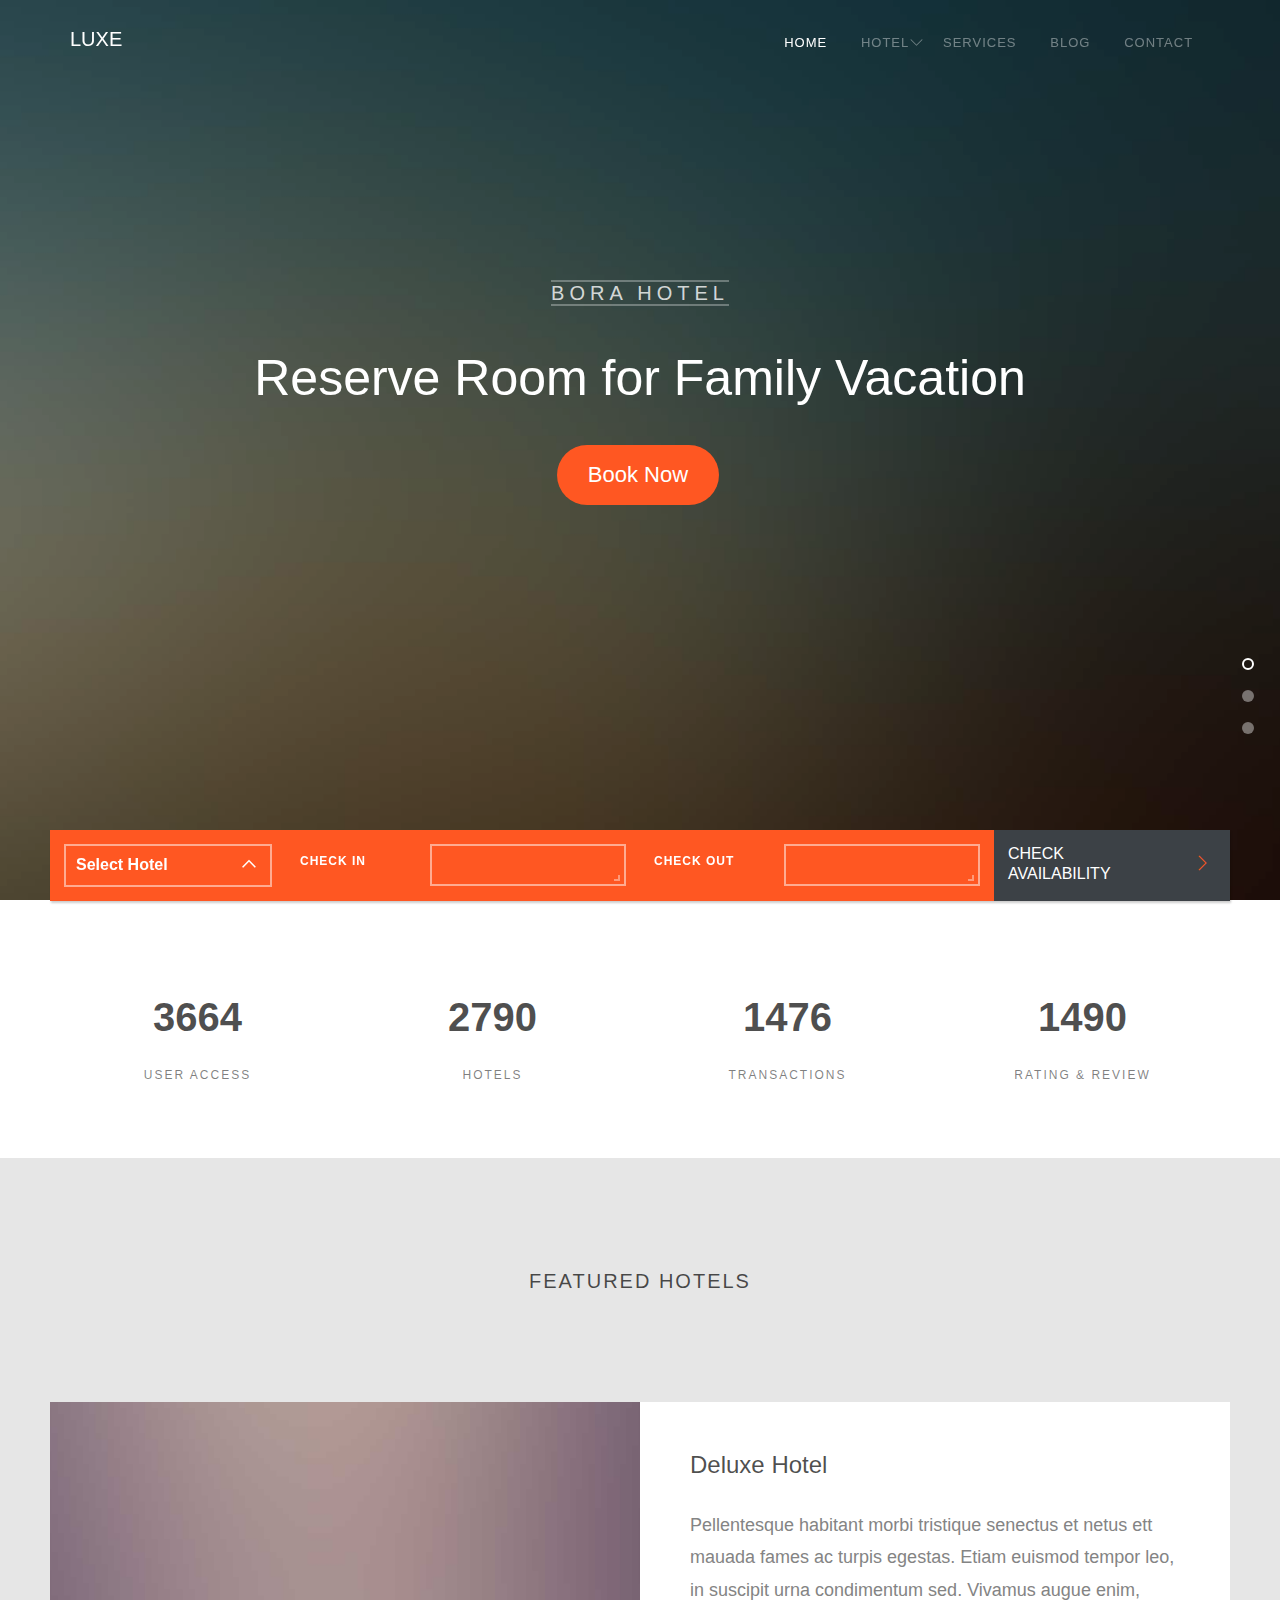
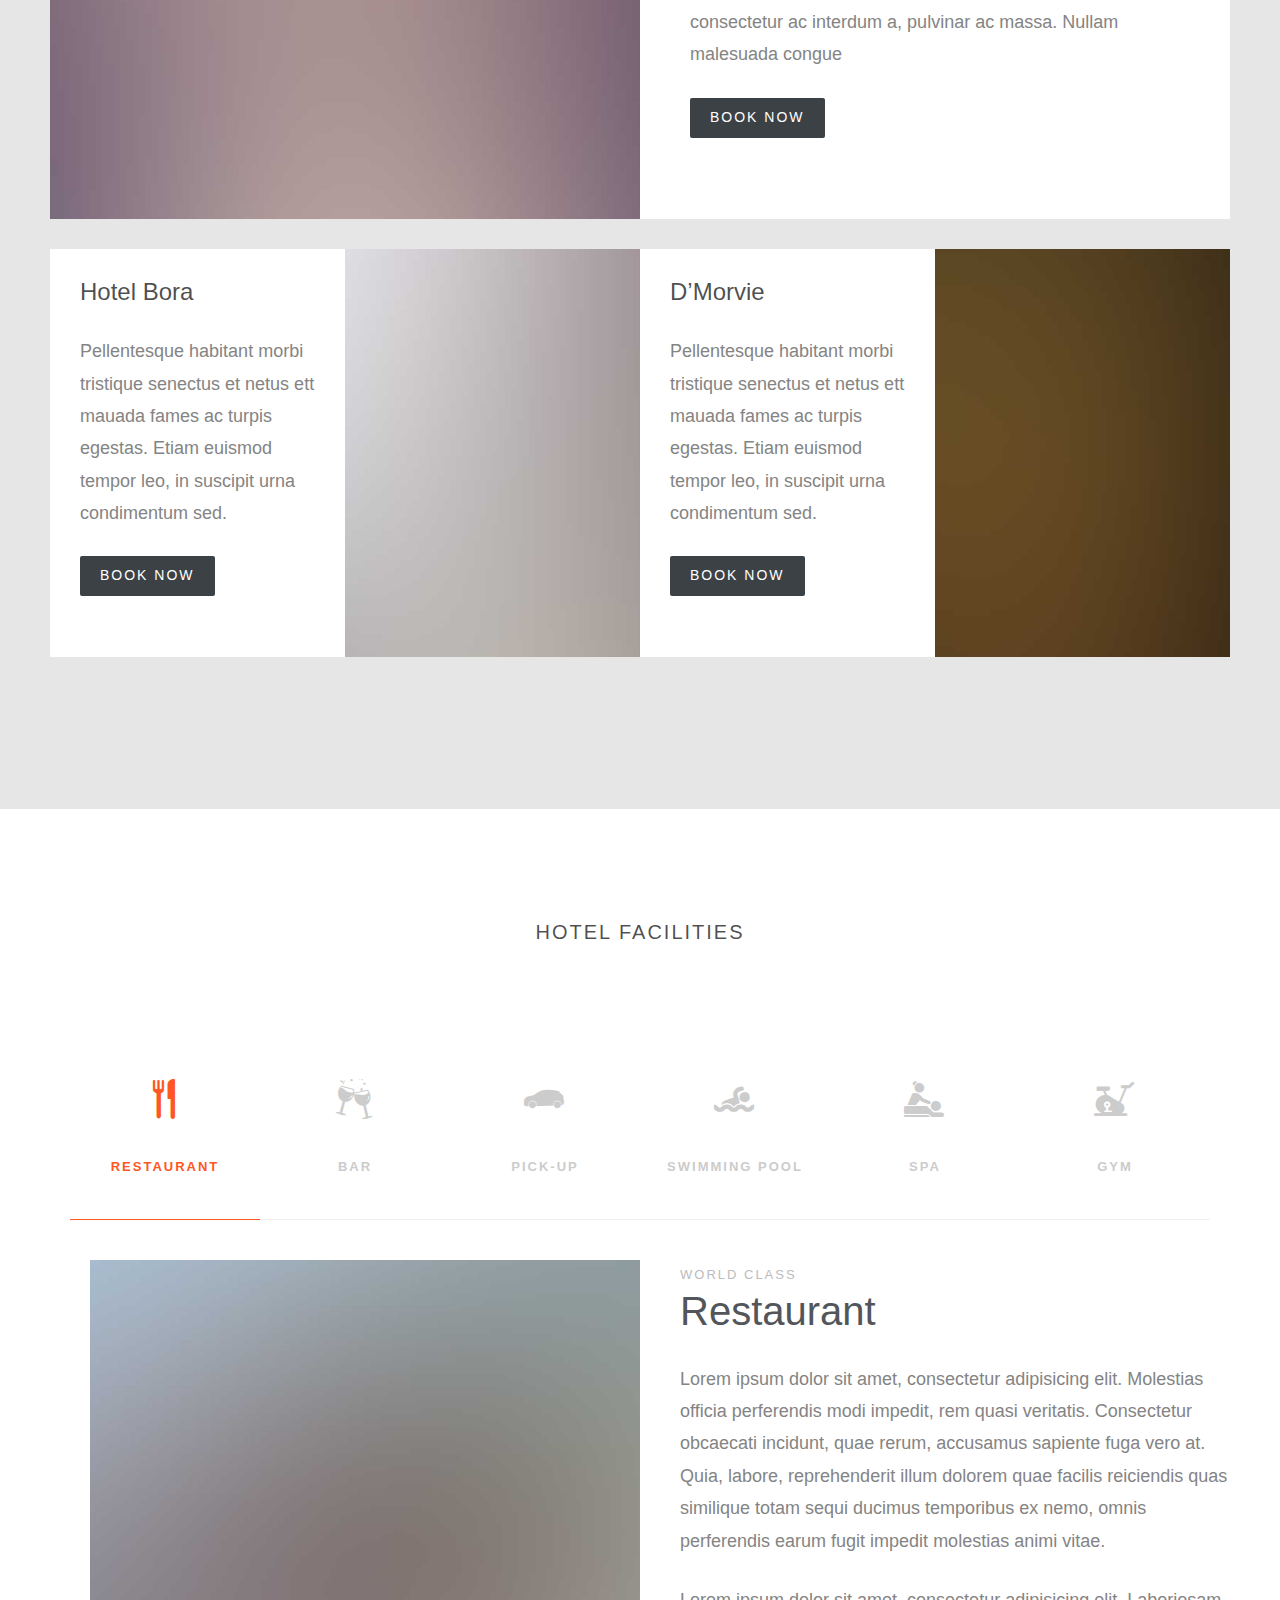
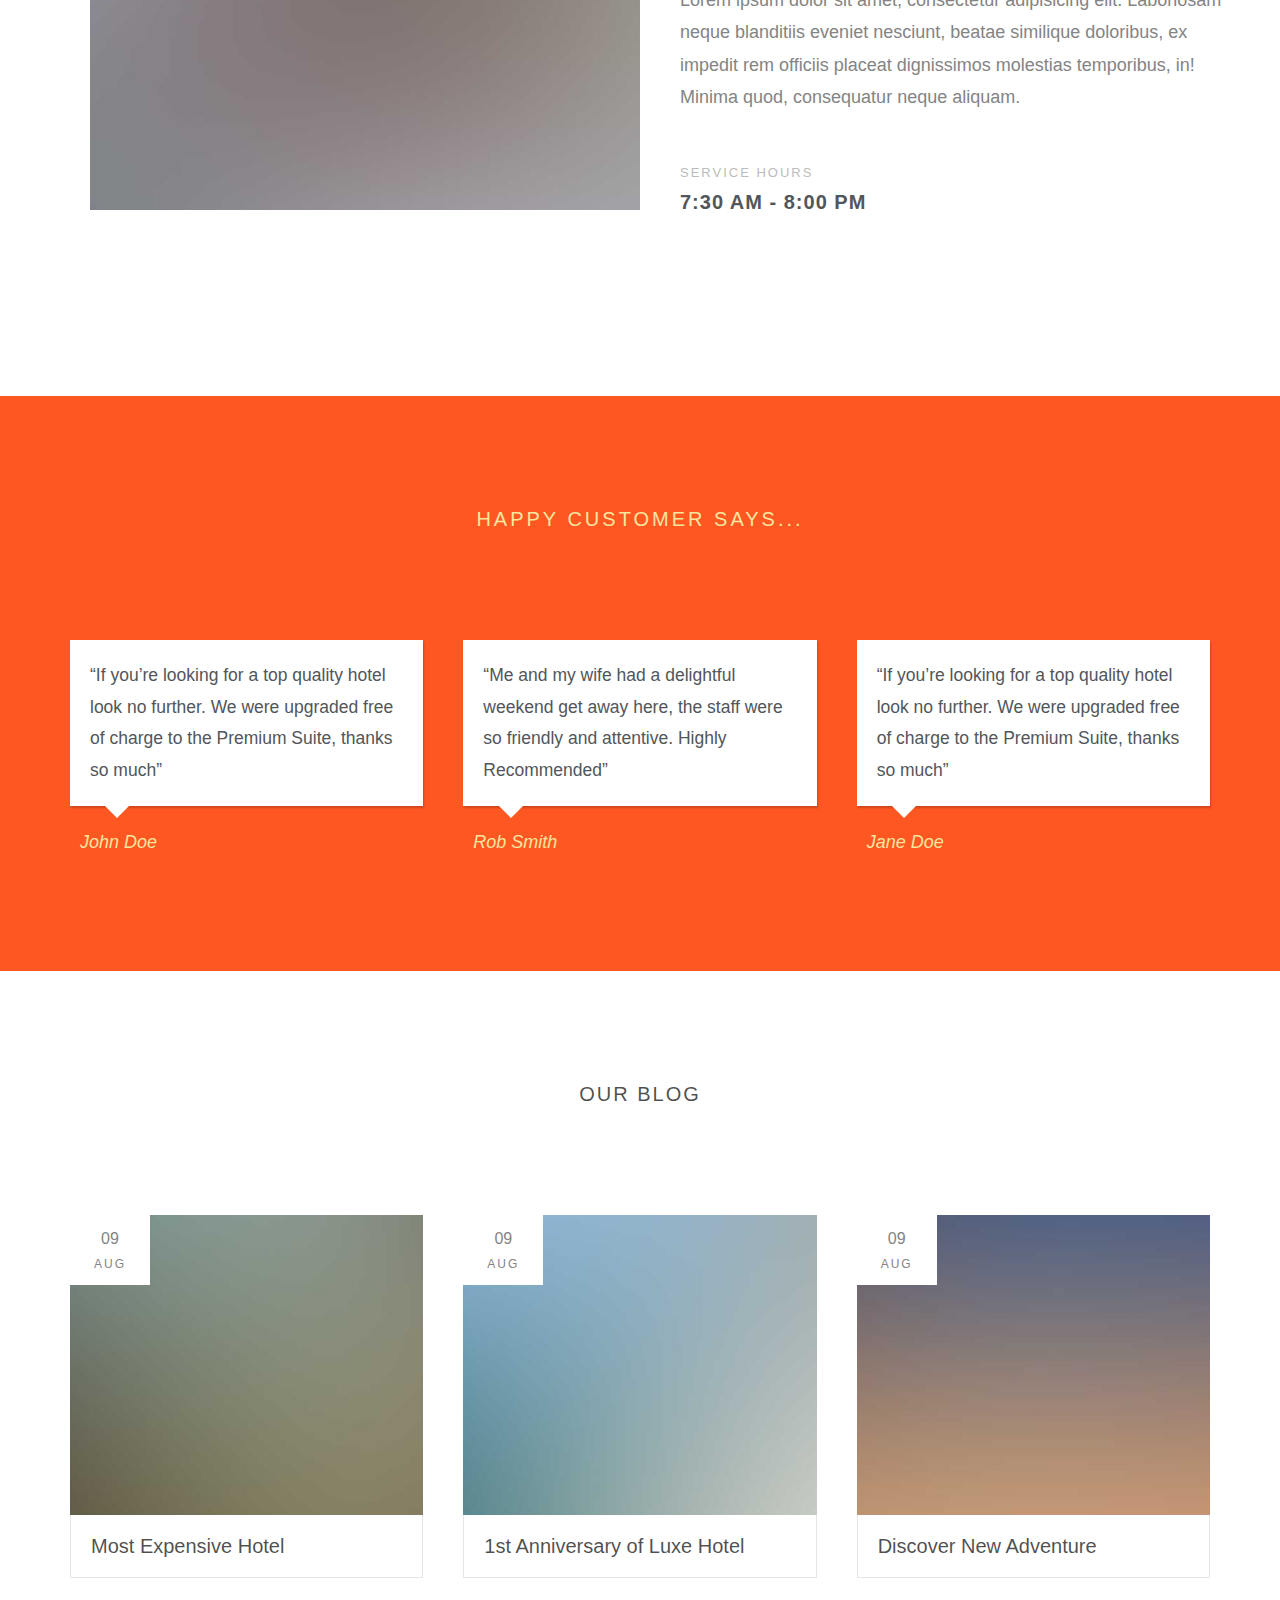
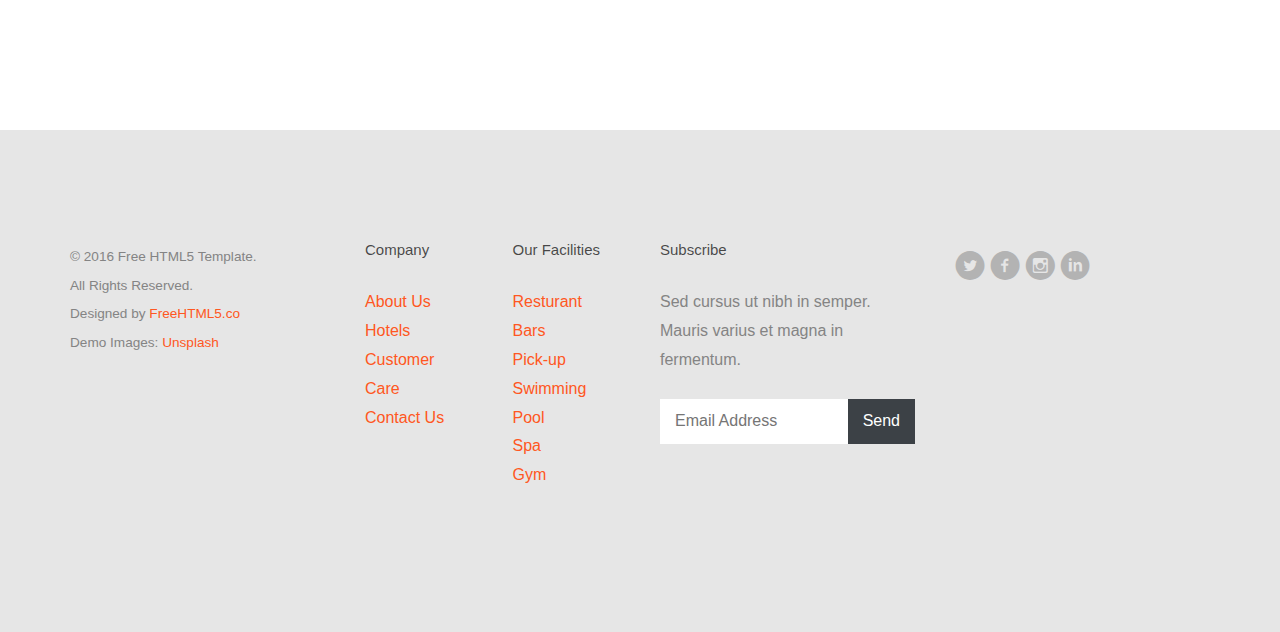
<file: hotels/templates/hotels/luxe/index.html>
<!DOCTYPE html>
<!--[if lt IE 7]>      <html class="no-js lt-ie9 lt-ie8 lt-ie7"> <![endif]-->
<!--[if IE 7]>         <html class="no-js lt-ie9 lt-ie8"> <![endif]-->
<!--[if IE 8]>         <html class="no-js lt-ie9"> <![endif]-->
<!--[if gt IE 8]><!--> <html class="no-js"> <!--<![endif]-->
	<head>
	<meta charset="utf-8">
	<meta http-equiv="X-UA-Compatible" content="IE=edge">
	<title>Luxe &mdash; 100% Free Fully Responsive HTML5 Template by FREEHTML5.co</title>
	<meta name="viewport" content="width=device-width, initial-scale=1">
	<meta name="description" content="Free HTML5 Template by FREEHTML5.CO" />
	<meta name="keywords" content="free html5, free template, free bootstrap, html5, css3, mobile first, responsive" />
	<meta name="author" content="FREEHTML5.CO" />

  <!-- 
	//////////////////////////////////////////////////////

	FREE HTML5 TEMPLATE 
	DESIGNED & DEVELOPED by FREEHTML5.CO
		
	Website: 		http://freehtml5.co/
	Email: 			info@freehtml5.co
	Twitter: 		http://twitter.com/fh5co
	Facebook: 		https://www.facebook.com/fh5co

	//////////////////////////////////////////////////////
	 -->

  	<!-- Facebook and Twitter integration -->
	<meta property="og:title" content=""/>
	<meta property="og:image" content=""/>
	<meta property="og:url" content=""/>
	<meta property="og:site_name" content=""/>
	<meta property="og:description" content=""/>
	<meta name="twitter:title" content="" />
	<meta name="twitter:image" content="" />
	<meta name="twitter:url" content="" />
	<meta name="twitter:card" content="" />

	<!-- Place favicon.ico and apple-touch-icon.png in the root directory -->
	<link rel="shortcut icon" href="favicon.ico">
	<!-- <link href='https://fonts.googleapis.com/css?family=Lato:400,100,100italic,300,300italic,400italic,700italic,900,700,900italic' rel='stylesheet' type='text/css'> -->

	<!-- Stylesheets -->
	<!-- Dropdown Menu -->
	<link rel="stylesheet" href="css/superfish.css">
	<!-- Owl Slider -->
	<!-- <link rel="stylesheet" href="css/owl.carousel.css"> -->
	<!-- <link rel="stylesheet" href="css/owl.theme.default.min.css"> -->
	<!-- Date Picker -->
	<link rel="stylesheet" href="css/bootstrap-datepicker.min.css">
	<!-- CS Select -->
	<link rel="stylesheet" href="css/cs-select.css">
	<link rel="stylesheet" href="css/cs-skin-border.css">

	<!-- Themify Icons -->
	<link rel="stylesheet" href="css/themify-icons.css">
	<!-- Flat Icon -->
	<link rel="stylesheet" href="css/flaticon.css">
	<!-- Icomoon -->
	<link rel="stylesheet" href="css/icomoon.css">
	<!-- Flexslider  -->
	<link rel="stylesheet" href="css/flexslider.css">
	
	<!-- Style -->
	<link rel="stylesheet" href="css/style.css">

	<!-- Modernizr JS -->
	<script src="js/modernizr-2.6.2.min.js"></script>
	<!-- FOR IE9 below -->
	<!--[if lt IE 9]>
	<script src="js/respond.min.js"></script>
	<![endif]-->

</head>
<body>
	<div id="fh5co-wrapper">
	<div id="fh5co-page">
	<div id="fh5co-header">
		<header id="fh5co-header-section">
			<div class="container">
				<div class="nav-header">
					<a href="#" class="js-fh5co-nav-toggle fh5co-nav-toggle"><i></i></a>
					<h1 id="fh5co-logo"><a href="index.html">Luxe</a></h1>
					<nav id="fh5co-menu-wrap" role="navigation">
						<ul class="sf-menu" id="fh5co-primary-menu">
							<li><a class="active" href="index.html">Home</a></li>
							<li>
								<a href="hotel.html" class="fh5co-sub-ddown">Hotel</a>
								<ul class="fh5co-sub-menu">
								 	<li><a href="#">Luxe Hotel</a></li>
								 	<li><a href="#">Deluxe Hotel</a></li>
									<li>
										<a href="#" class="fh5co-sub-ddown">King Hotel</a>
										<ul class="fh5co-sub-menu">
											<li><a href="http://freehtml5.co/preview/?item=build-free-html5-bootstrap-template" target="_blank">Build</a></li>
											<li><a href="http://freehtml5.co/preview/?item=work-free-html5-template-bootstrap" target="_blank">Work</a></li>
											<li><a href="http://freehtml5.co/preview/?item=light-free-html5-template-bootstrap" target="_blank">Light</a></li>
											<li><a href="http://freehtml5.co/preview/?item=relic-free-html5-template-using-bootstrap" target="_blank">Relic</a></li>
											<li><a href="http://freehtml5.co/preview/?item=display-free-html5-template-using-bootstrap" target="_blank">Display</a></li>
											<li><a href="http://freehtml5.co/preview/?item=sprint-free-html5-template-bootstrap" target="_blank">Sprint</a></li>
										</ul>
									</li>
									<li><a href="#">Five Star Hotel</a></li> 
								</ul>
							</li>
							<li><a href="services.html">Services</a></li>
							<li><a href="blog.html">Blog</a></li>
							<li><a href="contact.html">Contact</a></li>
						</ul>
					</nav>
				</div>
			</div>
		</header>
		
	</div>
	<!-- end:fh5co-header -->
	<aside id="fh5co-hero" class="js-fullheight">
		<div class="flexslider js-fullheight">
			<ul class="slides">
		   	<li style="background-image: url(images/slider1.jpg);">
		   		<div class="overlay-gradient"></div>
		   		<div class="container">
		   			<div class="col-md-12 col-md-offset-0 text-center slider-text">
		   				<div class="slider-text-inner js-fullheight">
		   					<div class="desc">
		   						<p><span>Bora Hotel</span></p>
		   						<h2>Reserve Room for Family Vacation</h2>
			   					<p>
			   						<a href="#" class="btn btn-primary btn-lg">Book Now</a>
			   					</p>
		   					</div>
		   				</div>
		   			</div>
		   		</div>
		   	</li>
		   	<li style="background-image: url(images/slider2.jpg);">
		   		<div class="overlay-gradient"></div>
		   		<div class="container">
		   			<div class="col-md-12 col-md-offset-0 text-center slider-text">
		   				<div class="slider-text-inner js-fullheight">
		   					<div class="desc">
		   						<p><span>Deluxe Hotel</span></p>
		   						<h2>Make Your Vacation Comfortable</h2>
			   					<p>
			   						<a href="#" class="btn btn-primary btn-lg">Book Now</a>
			   					</p>
		   					</div>
		   				</div>
		   			</div>
		   		</div>
		   	</li>
		   	<li style="background-image: url(images/slider3.jpg);">
		   		<div class="overlay-gradient"></div>
		   		<div class="container">
		   			<div class="col-md-12 col-md-offset-0 text-center slider-text">
		   				<div class="slider-text-inner js-fullheight">
		   					<div class="desc">
		   						<p><span>Luxe Hotel</span></p>
		   						<h2>A Best Place To Enjoy Your Life</h2>
			   					<p>
			   						<a href="#" class="btn btn-primary btn-lg">Book Now</a>
			   					</p>
		   					</div>
		   				</div>
		   			</div>
		   		</div>
		   	</li>
		   	
		  	</ul>
	  	</div>
	</aside>
	<div class="wrap">
		<div class="container">
			<div class="row">
				<div id="availability">
					<form action="#">

						<div class="a-col">
							<section>
								<select class="cs-select cs-skin-border">
									<option value="" disabled selected>Select Hotel</option>
									<option value="email">Luxe Hotel</option>
									<option value="twitter">Deluxe Hotel</option>
									<option value="linkedin">Five Star Hotel</option>
								</select>
							</section>
						</div>
						<div class="a-col alternate">
							<div class="input-field">
								<label for="date-start">Check In</label>
								<input type="text" class="form-control" id="date-start" />
							</div>
						</div>
						<div class="a-col alternate">
							<div class="input-field">
								<label for="date-end">Check Out</label>
								<input type="text" class="form-control" id="date-end" />
							</div>
						</div>
						<div class="a-col action">
							<a href="#">
								<span>Check</span>
								Availability
							</a>
						</div>
					</form>
				</div>
			</div>
		</div>
	</div>
	
	<div id="fh5co-counter-section" class="fh5co-counters">
		<div class="container">
			<div class="row">
				<div class="col-md-3 text-center">
					<span class="fh5co-counter js-counter" data-from="0" data-to="20356" data-speed="5000" data-refresh-interval="50"></span>
					<span class="fh5co-counter-label">User Access</span>
				</div>
				<div class="col-md-3 text-center">
					<span class="fh5co-counter js-counter" data-from="0" data-to="15501" data-speed="5000" data-refresh-interval="50"></span>
					<span class="fh5co-counter-label">Hotels</span>
				</div>
				<div class="col-md-3 text-center">
					<span class="fh5co-counter js-counter" data-from="0" data-to="8200" data-speed="5000" data-refresh-interval="50"></span>
					<span class="fh5co-counter-label">Transactions</span>
				</div>
				<div class="col-md-3 text-center">
					<span class="fh5co-counter js-counter" data-from="0" data-to="8763" data-speed="5000" data-refresh-interval="50"></span>
					<span class="fh5co-counter-label">Rating &amp; Review</span>
				</div>
			</div>
		</div>
	</div>

	<div id="featured-hotel" class="fh5co-bg-color">
		<div class="container">
			
			<div class="row">
				<div class="col-md-12">
					<div class="section-title text-center">
						<h2>Featured Hotels</h2>
					</div>
				</div>
			</div>

			<div class="row">
				<div class="feature-full-1col">
					<div class="image" style="background-image: url(images/hotel_feture_1.jpg);">
						<div class="descrip text-center">
							<p><small>For as low as</small><span>$100/night</span></p>
						</div>
					</div>
					<div class="desc">
						<h3>Deluxe Hotel</h3>
						<p>Pellentesque habitant morbi tristique senectus et netus ett mauada fames ac turpis egestas. Etiam euismod tempor leo, in suscipit urna condimentum sed. Vivamus augue enim, consectetur ac interdum a, pulvinar ac massa. Nullam malesuada congue </p>
						<p><a href="#" class="btn btn-primary btn-luxe-primary">Book Now <i class="ti-angle-right"></i></a></p>
					</div>
				</div>

				<div class="feature-full-2col">
					<div class="f-hotel">
						<div class="image" style="background-image: url(images/hotel_feture_2.jpg);">
							<div class="descrip text-center">
								<p><small>For as low as</small><span>$99/night</span></p>
							</div>
						</div>
						<div class="desc">
							<h3>Hotel Bora</h3>
							<p>Pellentesque habitant morbi tristique senectus et netus ett mauada fames ac turpis egestas. Etiam euismod tempor leo, 
							in suscipit urna condimentum sed. </p>
							<p><a href="#" class="btn btn-primary btn-luxe-primary">Book Now <i class="ti-angle-right"></i></a></p>
						</div>
					</div>
					<div class="f-hotel">
						<div class="image" style="background-image: url(images/hotel_feture_3.jpg);">
							<div class="descrip text-center">
								<p><small>For as low as</small><span>$99/night</span></p>
							</div>
						</div>
						<div class="desc">
							<h3>D’Morvie</h3>
							<p>Pellentesque habitant morbi tristique senectus et netus ett mauada fames ac turpis egestas. Etiam euismod tempor leo, in suscipit urna condimentum sed. </p>
							<p><a href="#" class="btn btn-primary btn-luxe-primary">Book Now <i class="ti-angle-right"></i></a></p>
						</div>
					</div>
				</div>
			</div>

		</div>
	</div>

	<div id="hotel-facilities">
		<div class="container">
			<div class="row">
				<div class="col-md-12">
					<div class="section-title text-center">
						<h2>Hotel Facilities</h2>
					</div>
				</div>
			</div>

			<div id="tabs">
				<nav class="tabs-nav">
					<a href="#" class="active" data-tab="tab1">
						<i class="flaticon-restaurant icon"></i>
						<span>Restaurant</span>
					</a>
					<a href="#" data-tab="tab2">
						<i class="flaticon-cup icon"></i>
						<span>Bar</span>
					</a>
					<a href="#" data-tab="tab3">
					
						<i class="flaticon-car icon"></i>
						<span>Pick-up</span>
					</a>
					<a href="#" data-tab="tab4">
						
						<i class="flaticon-swimming icon"></i>
						<span>Swimming Pool</span>
					</a>
					<a href="#" data-tab="tab5">
						
						<i class="flaticon-massage icon"></i>
						<span>Spa</span>
					</a>
					<a href="#" data-tab="tab6">
						
						<i class="flaticon-bicycle icon"></i>
						<span>Gym</span>
					</a>
				</nav>
				<div class="tab-content-container">
					<div class="tab-content active show" data-tab-content="tab1">
						<div class="container">
							<div class="row">
								<div class="col-md-6">
									<img src="images/tab_img_1.jpg" class="img-responsive" alt="Image">
								</div>
								<div class="col-md-6">
									<span class="super-heading-sm">World Class</span>
									<h3 class="heading">Restaurant</h3>
									<p>Lorem ipsum dolor sit amet, consectetur adipisicing elit. Molestias officia perferendis modi impedit, rem quasi veritatis. Consectetur obcaecati incidunt, quae rerum, accusamus sapiente fuga vero at. Quia, labore, reprehenderit illum dolorem quae facilis reiciendis quas similique totam sequi ducimus temporibus ex nemo, omnis perferendis earum fugit impedit molestias animi vitae.</p>
									<p>Lorem ipsum dolor sit amet, consectetur adipisicing elit. Laboriosam neque blanditiis eveniet nesciunt, beatae similique doloribus, ex impedit rem officiis placeat dignissimos molestias temporibus, in! Minima quod, consequatur neque aliquam.</p>
									<p class="service-hour">
										<span>Service Hours</span>
										<strong>7:30 AM - 8:00 PM</strong>
									</p>
								</div>
							</div>
						</div>
					</div>
					<div class="tab-content" data-tab-content="tab2">
						<div class="container">
							<div class="row">
								<div class="col-md-6">
									<img src="images/tab_img_2.jpg" class="img-responsive" alt="Image">
								</div>
								<div class="col-md-6">
									<span class="super-heading-sm">World Class</span>
									<h3 class="heading">Bars</h3>
									<p>Lorem ipsum dolor sit amet, consectetur adipisicing elit. Molestias officia perferendis modi impedit, rem quasi veritatis. Consectetur obcaecati incidunt, quae rerum, accusamus sapiente fuga vero at. Quia, labore, reprehenderit illum dolorem quae facilis reiciendis quas similique totam sequi ducimus temporibus ex nemo, omnis perferendis earum fugit impedit molestias animi vitae.</p>
									<p>Lorem ipsum dolor sit amet, consectetur adipisicing elit. Laboriosam neque blanditiis eveniet nesciunt, beatae similique doloribus, ex impedit rem officiis placeat dignissimos molestias temporibus, in! Minima quod, consequatur neque aliquam.</p>
									<p class="service-hour">
										<span>Service Hours</span>
										<strong>7:30 AM - 8:00 PM</strong>
									</p>
								</div>
							</div>
						</div>
					</div>
					<div class="tab-content" data-tab-content="tab3">
						<div class="container">
							<div class="row">
								<div class="col-md-6">
									<img src="images/tab_img_3.jpg" class="img-responsive" alt="Image">
								</div>
								<div class="col-md-6">
									<span class="super-heading-sm">World Class</span>
									<h3 class="heading">Pick Up</h3>
									<p>Lorem ipsum dolor sit amet, consectetur adipisicing elit. Molestias officia perferendis modi impedit, rem quasi veritatis. Consectetur obcaecati incidunt, quae rerum, accusamus sapiente fuga vero at. Quia, labore, reprehenderit illum dolorem quae facilis reiciendis quas similique totam sequi ducimus temporibus ex nemo, omnis perferendis earum fugit impedit molestias animi vitae.</p>
									<p>Lorem ipsum dolor sit amet, consectetur adipisicing elit. Laboriosam neque blanditiis eveniet nesciunt, beatae similique doloribus, ex impedit rem officiis placeat dignissimos molestias temporibus, in! Minima quod, consequatur neque aliquam.</p>
									<p class="service-hour">
										<span>Service Hours</span>
										<strong>7:30 AM - 8:00 PM</strong>
									</p>
								</div>
							</div>
						</div>
					</div>
					<div class="tab-content" data-tab-content="tab4">
						<div class="container">
							<div class="row">
								<div class="col-md-6">
									<img src="images/tab_img_4.jpg" class="img-responsive" alt="Image">
								</div>
								<div class="col-md-6">
									<span class="super-heading-sm">World Class</span>
									<h3 class="heading">Swimming Pool</h3>
									<p>Lorem ipsum dolor sit amet, consectetur adipisicing elit. Molestias officia perferendis modi impedit, rem quasi veritatis. Consectetur obcaecati incidunt, quae rerum, accusamus sapiente fuga vero at. Quia, labore, reprehenderit illum dolorem quae facilis reiciendis quas similique totam sequi ducimus temporibus ex nemo, omnis perferendis earum fugit impedit molestias animi vitae.</p>
									<p>Lorem ipsum dolor sit amet, consectetur adipisicing elit. Laboriosam neque blanditiis eveniet nesciunt, beatae similique doloribus, ex impedit rem officiis placeat dignissimos molestias temporibus, in! Minima quod, consequatur neque aliquam.</p>
									<p class="service-hour">
										<span>Service Hours</span>
										<strong>7:30 AM - 8:00 PM</strong>
									</p>
								</div>
							</div>
						</div>
					</div>
					<div class="tab-content" data-tab-content="tab5">
						<div class="container">
							<div class="row">
								<div class="col-md-6">
									<img src="images/tab_img_5.jpg" class="img-responsive" alt="Image">
								</div>
								<div class="col-md-6">
									<span class="super-heading-sm">World Class</span>
									<h3 class="heading">Spa</h3>
									<p>Lorem ipsum dolor sit amet, consectetur adipisicing elit. Molestias officia perferendis modi impedit, rem quasi veritatis. Consectetur obcaecati incidunt, quae rerum, accusamus sapiente fuga vero at. Quia, labore, reprehenderit illum dolorem quae facilis reiciendis quas similique totam sequi ducimus temporibus ex nemo, omnis perferendis earum fugit impedit molestias animi vitae.</p>
									<p>Lorem ipsum dolor sit amet, consectetur adipisicing elit. Laboriosam neque blanditiis eveniet nesciunt, beatae similique doloribus, ex impedit rem officiis placeat dignissimos molestias temporibus, in! Minima quod, consequatur neque aliquam.</p>
									<p class="service-hour">
										<span>Service Hours</span>
										<strong>7:30 AM - 8:00 PM</strong>
									</p>
								</div>
							</div>
						</div>
					</div>
					<div class="tab-content" data-tab-content="tab6">
						<div class="container">
							<div class="row">
								<div class="col-md-6">
									<img src="images/tab_img_6.jpg" class="img-responsive" alt="Image">
								</div>
								<div class="col-md-6">
									<span class="super-heading-sm">World Class</span>
									<h3 class="heading">Gym</h3>
									<p>Lorem ipsum dolor sit amet, consectetur adipisicing elit. Molestias officia perferendis modi impedit, rem quasi veritatis. Consectetur obcaecati incidunt, quae rerum, accusamus sapiente fuga vero at. Quia, labore, reprehenderit illum dolorem quae facilis reiciendis quas similique totam sequi ducimus temporibus ex nemo, omnis perferendis earum fugit impedit molestias animi vitae.</p>
									<p>Lorem ipsum dolor sit amet, consectetur adipisicing elit. Laboriosam neque blanditiis eveniet nesciunt, beatae similique doloribus, ex impedit rem officiis placeat dignissimos molestias temporibus, in! Minima quod, consequatur neque aliquam.</p>
									<p class="service-hour">
										<span>Service Hours</span>
										<strong>7:30 AM - 8:00 PM</strong>
									</p>
								</div>
							</div>
						</div>
					</div>
				</div>
			</div>
		</div>
	</div>

	<div id="testimonial">
		<div class="container">
			<div class="row">
				<div class="col-md-12">
					<div class="section-title text-center">
						<h2>Happy Customer Says...</h2>
					</div>
				</div>
			</div>
			<div class="row">
				<div class="col-md-4">
					<div class="testimony">
						<blockquote>
							&ldquo;If you’re looking for a top quality hotel look no further. We were upgraded free of charge to the Premium Suite, thanks so much&rdquo;
						</blockquote>
						<p class="author"><cite>John Doe</cite></p>
					</div>
				</div>
				<div class="col-md-4">
					<div class="testimony">
						<blockquote>
							&ldquo;Me and my wife had a delightful weekend get away here, the staff were so friendly and attentive. Highly Recommended&rdquo;
						</blockquote>
						<p class="author"><cite>Rob Smith</cite></p>
					</div>
				</div>
				<div class="col-md-4">
					<div class="testimony">
						<blockquote>
							&ldquo;If you’re looking for a top quality hotel look no further. We were upgraded free of charge to the Premium Suite, thanks so much&rdquo;
						</blockquote>
						<p class="author"><cite>Jane Doe</cite></p>
					</div>
				</div>
			</div>
		</div>
	</div>


	<div id="fh5co-blog-section">
		<div class="container">
			<div class="row">
				<div class="col-md-12">
					<div class="section-title text-center">
						<h2>Our Blog</h2>
					</div>
				</div>
			</div>
			<div class="row">
				<div class="col-md-4">
					<div class="blog-grid" style="background-image: url(images/image-1.jpg);">
						<div class="date text-center">
							<span>09</span>
							<small>Aug</small>
						</div>
					</div>
					<div class="desc">
						<h3><a href="#">Most Expensive Hotel</a></h3>
					</div>
				</div>
				<div class="col-md-4">
					<div class="blog-grid" style="background-image: url(images/image-2.jpg);">
						<div class="date text-center">
							<span>09</span>
							<small>Aug</small>
						</div>
					</div>
					<div class="desc">
						<h3><a href="#">1st Anniversary of Luxe Hotel</a></h3>
					</div>
				</div>
				<div class="col-md-4">
					<div class="blog-grid" style="background-image: url(images/image-3.jpg);">
						<div class="date text-center">
							<span>09</span>
							<small>Aug</small>
						</div>
					</div>
					<div class="desc">
						<h3><a href="#">Discover New Adventure</a></h3>
					</div>
				</div>
			</div>
		</div>
	</div>

	<footer id="footer" class="fh5co-bg-color">
		<div class="container">
			<div class="row">
				<div class="col-md-3">
					<div class="copyright">
						<p><small>&copy; 2016 Free HTML5 Template. <br> All Rights Reserved. <br>
						Designed by <a href="http://freehtml5.co" target="_blank">FreeHTML5.co</a> <br> Demo Images: <a href="http://unsplash.com/" target="_blank">Unsplash</a></small></p>
					</div>
				</div>
				<div class="col-md-6">
					<div class="row">
						<div class="col-md-3">
							<h3>Company</h3>
							<ul class="link">
								<li><a href="#">About Us</a></li>
								<li><a href="#">Hotels</a></li>
								<li><a href="#">Customer Care</a></li>
								<li><a href="#">Contact Us</a></li>
							</ul>
						</div>
						<div class="col-md-3">
							<h3>Our Facilities</h3>
							<ul class="link">
								<li><a href="#">Resturant</a></li>
								<li><a href="#">Bars</a></li>
								<li><a href="#">Pick-up</a></li>
								<li><a href="#">Swimming Pool</a></li>
								<li><a href="#">Spa</a></li>
								<li><a href="#">Gym</a></li>
							</ul>
						</div>
						<div class="col-md-6">
							<h3>Subscribe</h3>
							<p>Sed cursus ut nibh in semper. Mauris varius et magna in fermentum. </p>
							<form action="#" id="form-subscribe">
								<div class="form-field">
									<input type="email" placeholder="Email Address" id="email">
									<input type="submit" id="submit" value="Send">
								</div>
							</form>
						</div>
					</div>
				</div>
				<div class="col-md-3">
					<ul class="social-icons">
						<li>
							<a href="#"><i class="icon-twitter-with-circle"></i></a>
							<a href="#"><i class="icon-facebook-with-circle"></i></a>
							<a href="#"><i class="icon-instagram-with-circle"></i></a>
							<a href="#"><i class="icon-linkedin-with-circle"></i></a>
						</li>
					</ul>
				</div>
			</div>
		</div>
	</footer>

	</div>
	<!-- END fh5co-page -->

	</div>
	<!-- END fh5co-wrapper -->
	
	<!-- Javascripts -->
	<script src="js/jquery-2.1.4.min.js"></script>
	<!-- Dropdown Menu -->
	<script src="js/hoverIntent.js"></script>
	<script src="js/superfish.js"></script>
	<!-- Bootstrap -->
	<script src="js/bootstrap.min.js"></script>
	<!-- Waypoints -->
	<script src="js/jquery.waypoints.min.js"></script>
	<!-- Counters -->
	<script src="js/jquery.countTo.js"></script>
	<!-- Stellar Parallax -->
	<script src="js/jquery.stellar.min.js"></script>
	<!-- Owl Slider -->
	<!-- // <script src="js/owl.carousel.min.js"></script> -->
	<!-- Date Picker -->
	<script src="js/bootstrap-datepicker.min.js"></script>
	<!-- CS Select -->
	<script src="js/classie.js"></script>
	<script src="js/selectFx.js"></script>
	<!-- Flexslider -->
	<script src="js/jquery.flexslider-min.js"></script>

	<script src="js/custom.js"></script>

</body>
</html>
</file>
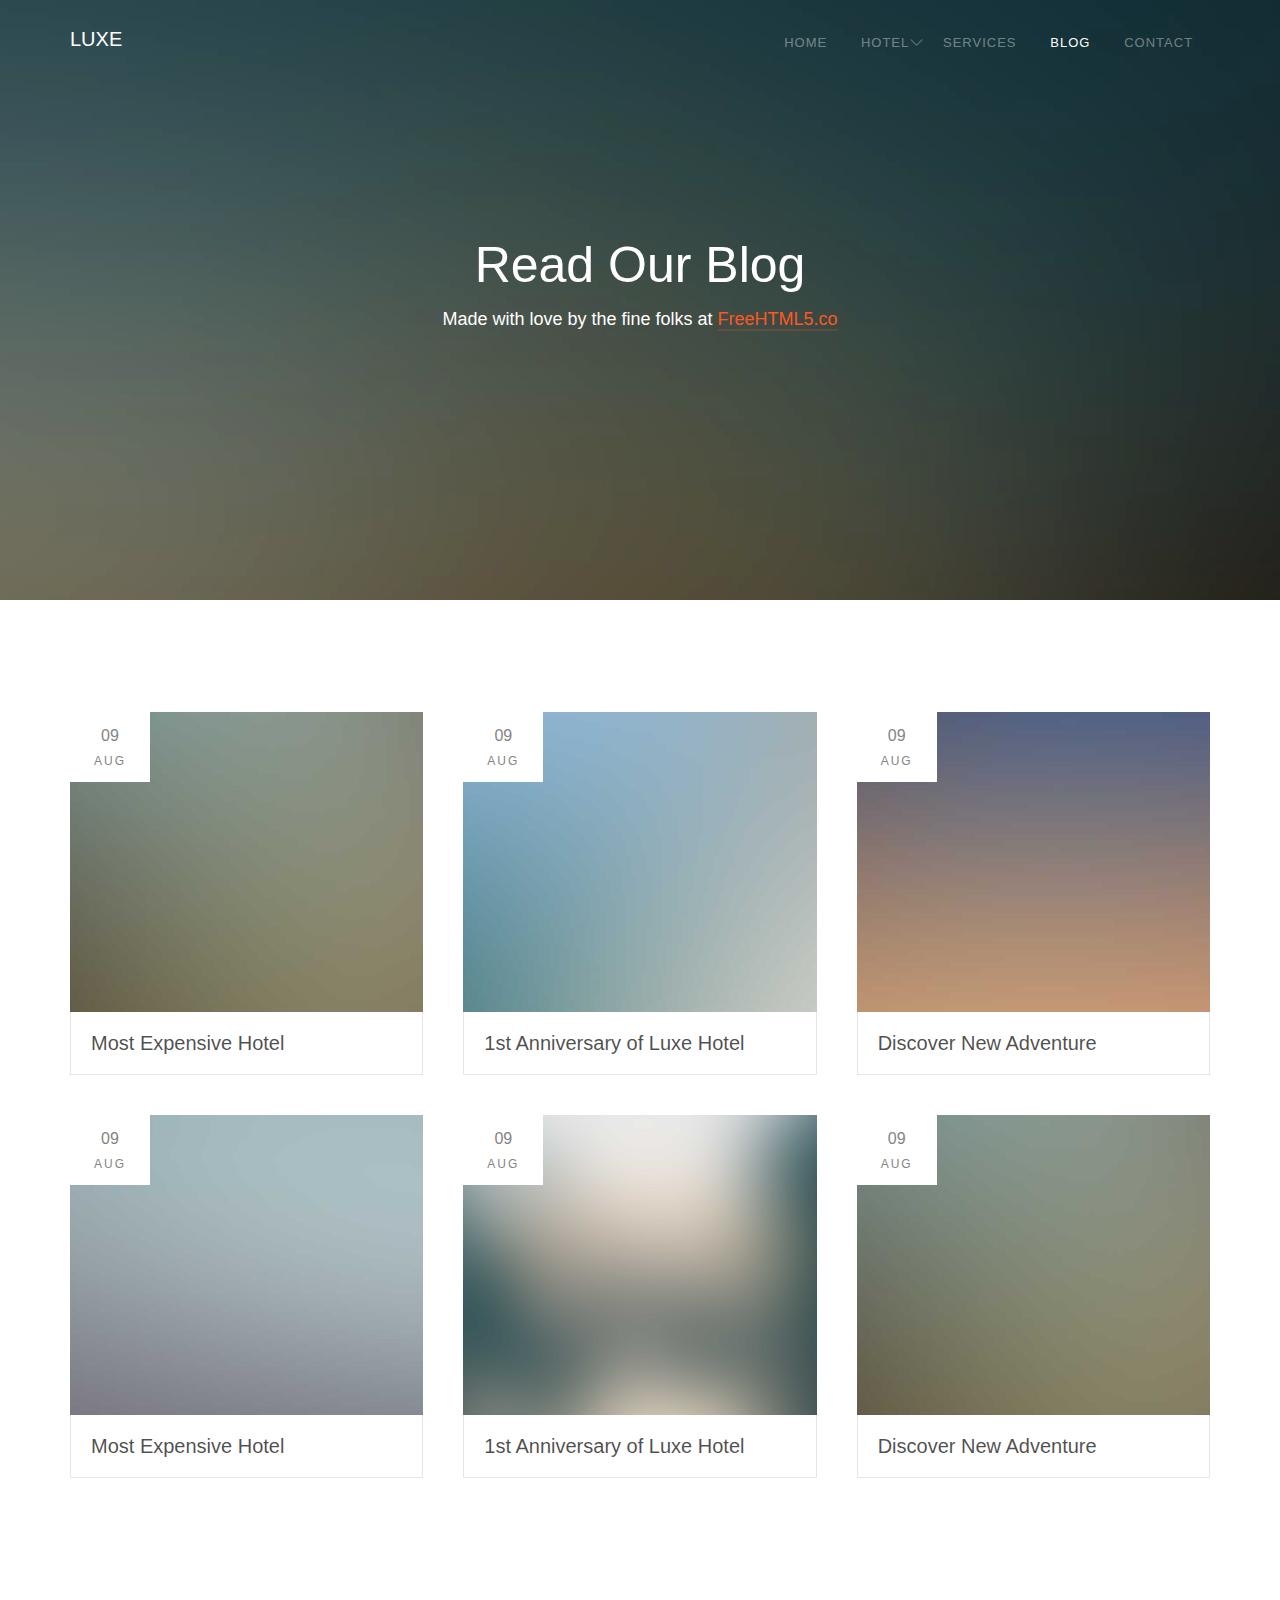
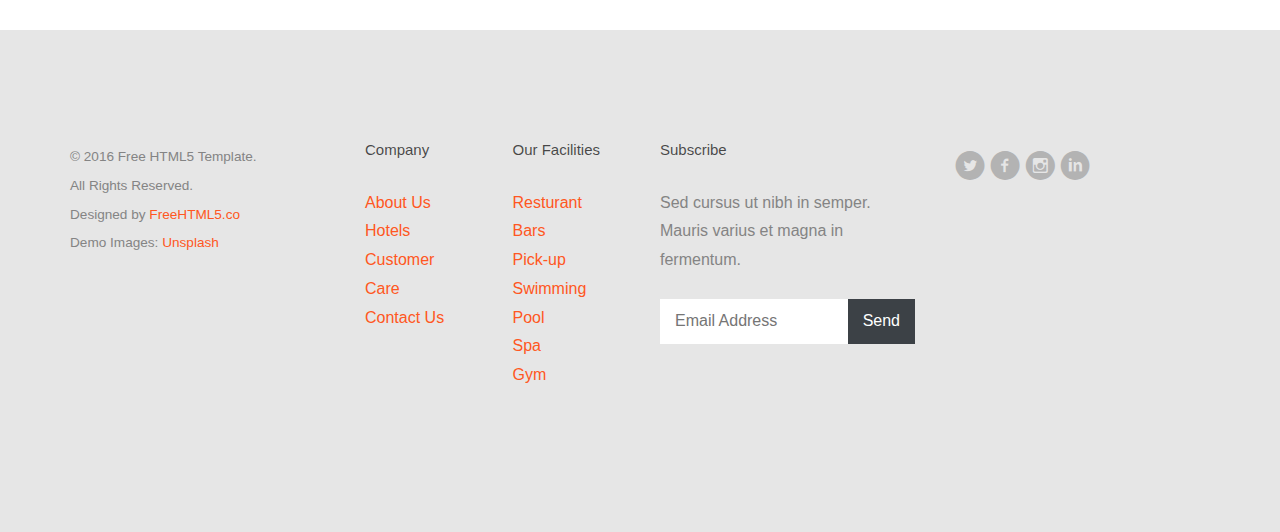
<file: hotels/templates/hotels/luxe/blog.html>
<!DOCTYPE html>
<!--[if lt IE 7]>      <html class="no-js lt-ie9 lt-ie8 lt-ie7"> <![endif]-->
<!--[if IE 7]>         <html class="no-js lt-ie9 lt-ie8"> <![endif]-->
<!--[if IE 8]>         <html class="no-js lt-ie9"> <![endif]-->
<!--[if gt IE 8]><!--> <html class="no-js"> <!--<![endif]-->
	<head>
	<meta charset="utf-8">
	<meta http-equiv="X-UA-Compatible" content="IE=edge">
	<title>Luxe &mdash; 100% Free Fully Responsive HTML5 Template by FREEHTML5.co</title>
	<meta name="viewport" content="width=device-width, initial-scale=1">
	<meta name="description" content="Free HTML5 Template by FREEHTML5.CO" />
	<meta name="keywords" content="free html5, free template, free bootstrap, html5, css3, mobile first, responsive" />
	<meta name="author" content="FREEHTML5.CO" />

  <!-- 
	//////////////////////////////////////////////////////

	FREE HTML5 TEMPLATE 
	DESIGNED & DEVELOPED by FREEHTML5.CO
		
	Website: 		http://freehtml5.co/
	Email: 			info@freehtml5.co
	Twitter: 		http://twitter.com/fh5co
	Facebook: 		https://www.facebook.com/fh5co

	//////////////////////////////////////////////////////
	 -->

  	<!-- Facebook and Twitter integration -->
	<meta property="og:title" content=""/>
	<meta property="og:image" content=""/>
	<meta property="og:url" content=""/>
	<meta property="og:site_name" content=""/>
	<meta property="og:description" content=""/>
	<meta name="twitter:title" content="" />
	<meta name="twitter:image" content="" />
	<meta name="twitter:url" content="" />
	<meta name="twitter:card" content="" />

	<!-- Place favicon.ico and apple-touch-icon.png in the root directory -->
	<link rel="shortcut icon" href="favicon.ico">
	<!-- <link href='https://fonts.googleapis.com/css?family=Lato:400,100,100italic,300,300italic,400italic,700italic,900,700,900italic' rel='stylesheet' type='text/css'> -->

	<!-- Stylesheets -->
	<!-- Dropdown Menu -->
	<link rel="stylesheet" href="css/superfish.css">
	<!-- Owl Slider -->
	<!-- <link rel="stylesheet" href="css/owl.carousel.css"> -->
	<!-- <link rel="stylesheet" href="css/owl.theme.default.min.css"> -->
	<!-- Date Picker -->
	<link rel="stylesheet" href="css/bootstrap-datepicker.min.css">
	<!-- CS Select -->
	<link rel="stylesheet" href="css/cs-select.css">
	<link rel="stylesheet" href="css/cs-skin-border.css">

	<!-- Themify Icons -->
	<link rel="stylesheet" href="css/themify-icons.css">
	<!-- Flat Icon -->
	<link rel="stylesheet" href="css/flaticon.css">
	<!-- Icomoon -->
	<link rel="stylesheet" href="css/icomoon.css">
	<!-- Flexslider  -->
	<link rel="stylesheet" href="css/flexslider.css">
	
	<!-- Style -->
	<link rel="stylesheet" href="css/style.css">

	<!-- Modernizr JS -->
	<script src="js/modernizr-2.6.2.min.js"></script>
	<!-- FOR IE9 below -->
	<!--[if lt IE 9]>
	<script src="js/respond.min.js"></script>
	<![endif]-->

</head>
<body>
	<div id="fh5co-wrapper">
	<div id="fh5co-page">
	<div id="fh5co-header">
		<header id="fh5co-header-section">
			<div class="container">
				<div class="nav-header">
					<a href="#" class="js-fh5co-nav-toggle fh5co-nav-toggle"><i></i></a>
					<h1 id="fh5co-logo"><a href="index.html">Luxe</a></h1>
					<nav id="fh5co-menu-wrap" role="navigation">
						<ul class="sf-menu" id="fh5co-primary-menu">
							<li><a href="index.html">Home</a></li>
							<li>
								<a href="hotel.html" class="fh5co-sub-ddown">Hotel</a>
								<ul class="fh5co-sub-menu">
								 	<li><a href="#">Luxe Hotel</a></li>
								 	<li><a href="#">Deluxe Hotel</a></li>
									<li>
										<a href="#" class="fh5co-sub-ddown">King Hotel</a>
										<ul class="fh5co-sub-menu">
											<li><a href="http://freehtml5.co/preview/?item=build-free-html5-bootstrap-template" target="_blank">Build</a></li>
											<li><a href="http://freehtml5.co/preview/?item=work-free-html5-template-bootstrap" target="_blank">Work</a></li>
											<li><a href="http://freehtml5.co/preview/?item=light-free-html5-template-bootstrap" target="_blank">Light</a></li>
											<li><a href="http://freehtml5.co/preview/?item=relic-free-html5-template-using-bootstrap" target="_blank">Relic</a></li>
											<li><a href="http://freehtml5.co/preview/?item=display-free-html5-template-using-bootstrap" target="_blank">Display</a></li>
											<li><a href="http://freehtml5.co/preview/?item=sprint-free-html5-template-bootstrap" target="_blank">Sprint</a></li>
										</ul>
									</li>
									<li><a href="#">Five Star Hotel</a></li> 
								</ul>
							</li>
							<li><a href="services.html">Services</a></li>
							<li><a class="active" href="blog.html">Blog</a></li>
							<li><a href="contact.html">Contact</a></li>
						</ul>
					</nav>
				</div>
			</div>
		</header>
		
	</div>
	<!-- end:fh5co-header -->
	<div class="fh5co-parallax" style="background-image: url(images/slider1.jpg);" data-stellar-background-ratio="0.5">
		<div class="overlay"></div>
		<div class="container">
			<div class="row">
				<div class="col-md-12 col-md-offset-0 col-sm-12 col-sm-offset-0 col-xs-12 col-xs-offset-0 text-center fh5co-table">
					<div class="fh5co-intro fh5co-table-cell">
						<h1 class="text-center">Read Our Blog</h1>
						<p>Made with love by the fine folks at <a href="http://freehtml5.co">FreeHTML5.co</a></p>
					</div>
				</div>
			</div>
		</div>
	</div>


	<div id="fh5co-blog-section">
		<div class="container">
			<div class="row">
				<div class="col-md-4">
					<div class="blog-grid" style="background-image: url(images/image-1.jpg);">
						<div class="date text-center">
							<span>09</span>
							<small>Aug</small>
						</div>
					</div>
					<div class="desc">
						<h3><a href="#">Most Expensive Hotel</a></h3>
					</div>
				</div>
				<div class="col-md-4">
					<div class="blog-grid" style="background-image: url(images/image-2.jpg);">
						<div class="date text-center">
							<span>09</span>
							<small>Aug</small>
						</div>
					</div>
					<div class="desc">
						<h3><a href="#">1st Anniversary of Luxe Hotel</a></h3>
					</div>
				</div>
				<div class="col-md-4">
					<div class="blog-grid" style="background-image: url(images/image-3.jpg);">
						<div class="date text-center">
							<span>09</span>
							<small>Aug</small>
						</div>
					</div>
					<div class="desc">
						<h3><a href="#">Discover New Adventure</a></h3>
					</div>
				</div>
				<div class="col-md-4">
					<div class="blog-grid" style="background-image: url(images/image-4.jpg);">
						<div class="date text-center">
							<span>09</span>
							<small>Aug</small>
						</div>
					</div>
					<div class="desc">
						<h3><a href="#">Most Expensive Hotel</a></h3>
					</div>
				</div>
				<div class="col-md-4">
					<div class="blog-grid" style="background-image: url(images/image-5.jpg);">
						<div class="date text-center">
							<span>09</span>
							<small>Aug</small>
						</div>
					</div>
					<div class="desc">
						<h3><a href="#">1st Anniversary of Luxe Hotel</a></h3>
					</div>
				</div>
				<div class="col-md-4">
					<div class="blog-grid" style="background-image: url(images/image-6.jpg);">
						<div class="date text-center">
							<span>09</span>
							<small>Aug</small>
						</div>
					</div>
					<div class="desc">
						<h3><a href="#">Discover New Adventure</a></h3>
					</div>
				</div>
			</div>
		</div>
	</div>

	<footer id="footer" class="fh5co-bg-color">
		<div class="container">
			<div class="row">
				<div class="col-md-3">
					<div class="copyright">
						<p><small>&copy; 2016 Free HTML5 Template. <br> All Rights Reserved. <br>
						Designed by <a href="http://freehtml5.co" target="_blank">FreeHTML5.co</a> <br> Demo Images: <a href="http://unsplash.com/" target="_blank">Unsplash</a></small></p>
					</div>
				</div>
				<div class="col-md-6">
					<div class="row">
						<div class="col-md-3">
							<h3>Company</h3>
							<ul class="link">
								<li><a href="#">About Us</a></li>
								<li><a href="#">Hotels</a></li>
								<li><a href="#">Customer Care</a></li>
								<li><a href="#">Contact Us</a></li>
							</ul>
						</div>
						<div class="col-md-3">
							<h3>Our Facilities</h3>
							<ul class="link">
								<li><a href="#">Resturant</a></li>
								<li><a href="#">Bars</a></li>
								<li><a href="#">Pick-up</a></li>
								<li><a href="#">Swimming Pool</a></li>
								<li><a href="#">Spa</a></li>
								<li><a href="#">Gym</a></li>
							</ul>
						</div>
						<div class="col-md-6">
							<h3>Subscribe</h3>
							<p>Sed cursus ut nibh in semper. Mauris varius et magna in fermentum. </p>
							<form action="#" id="form-subscribe">
								<div class="form-field">
									<input type="email" placeholder="Email Address" id="email">
									<input type="submit" id="submit" value="Send">
								</div>
							</form>
						</div>
					</div>
				</div>
				<div class="col-md-3">
					<ul class="social-icons">
						<li>
							<a href="#"><i class="icon-twitter-with-circle"></i></a>
							<a href="#"><i class="icon-facebook-with-circle"></i></a>
							<a href="#"><i class="icon-instagram-with-circle"></i></a>
							<a href="#"><i class="icon-linkedin-with-circle"></i></a>
						</li>
					</ul>
				</div>
			</div>
		</div>
	</footer>

	</div>
	<!-- END fh5co-page -->

	</div>
	<!-- END fh5co-wrapper -->
	
	<!-- Javascripts -->
	<script src="js/jquery-2.1.4.min.js"></script>
	<!-- Dropdown Menu -->
	<script src="js/hoverIntent.js"></script>
	<script src="js/superfish.js"></script>
	<!-- Bootstrap -->
	<script src="js/bootstrap.min.js"></script>
	<!-- Waypoints -->
	<script src="js/jquery.waypoints.min.js"></script>
	<!-- Counters -->
	<script src="js/jquery.countTo.js"></script>
	<!-- Stellar Parallax -->
	<script src="js/jquery.stellar.min.js"></script>
	<!-- Owl Slider -->
	<!-- // <script src="js/owl.carousel.min.js"></script> -->
	<!-- Date Picker -->
	<script src="js/bootstrap-datepicker.min.js"></script>
	<!-- CS Select -->
	<script src="js/classie.js"></script>
	<script src="js/selectFx.js"></script>
	<!-- Flexslider -->
	<script src="js/jquery.flexslider-min.js"></script>

	<script src="js/custom.js"></script>

</body>
</html>
</file>
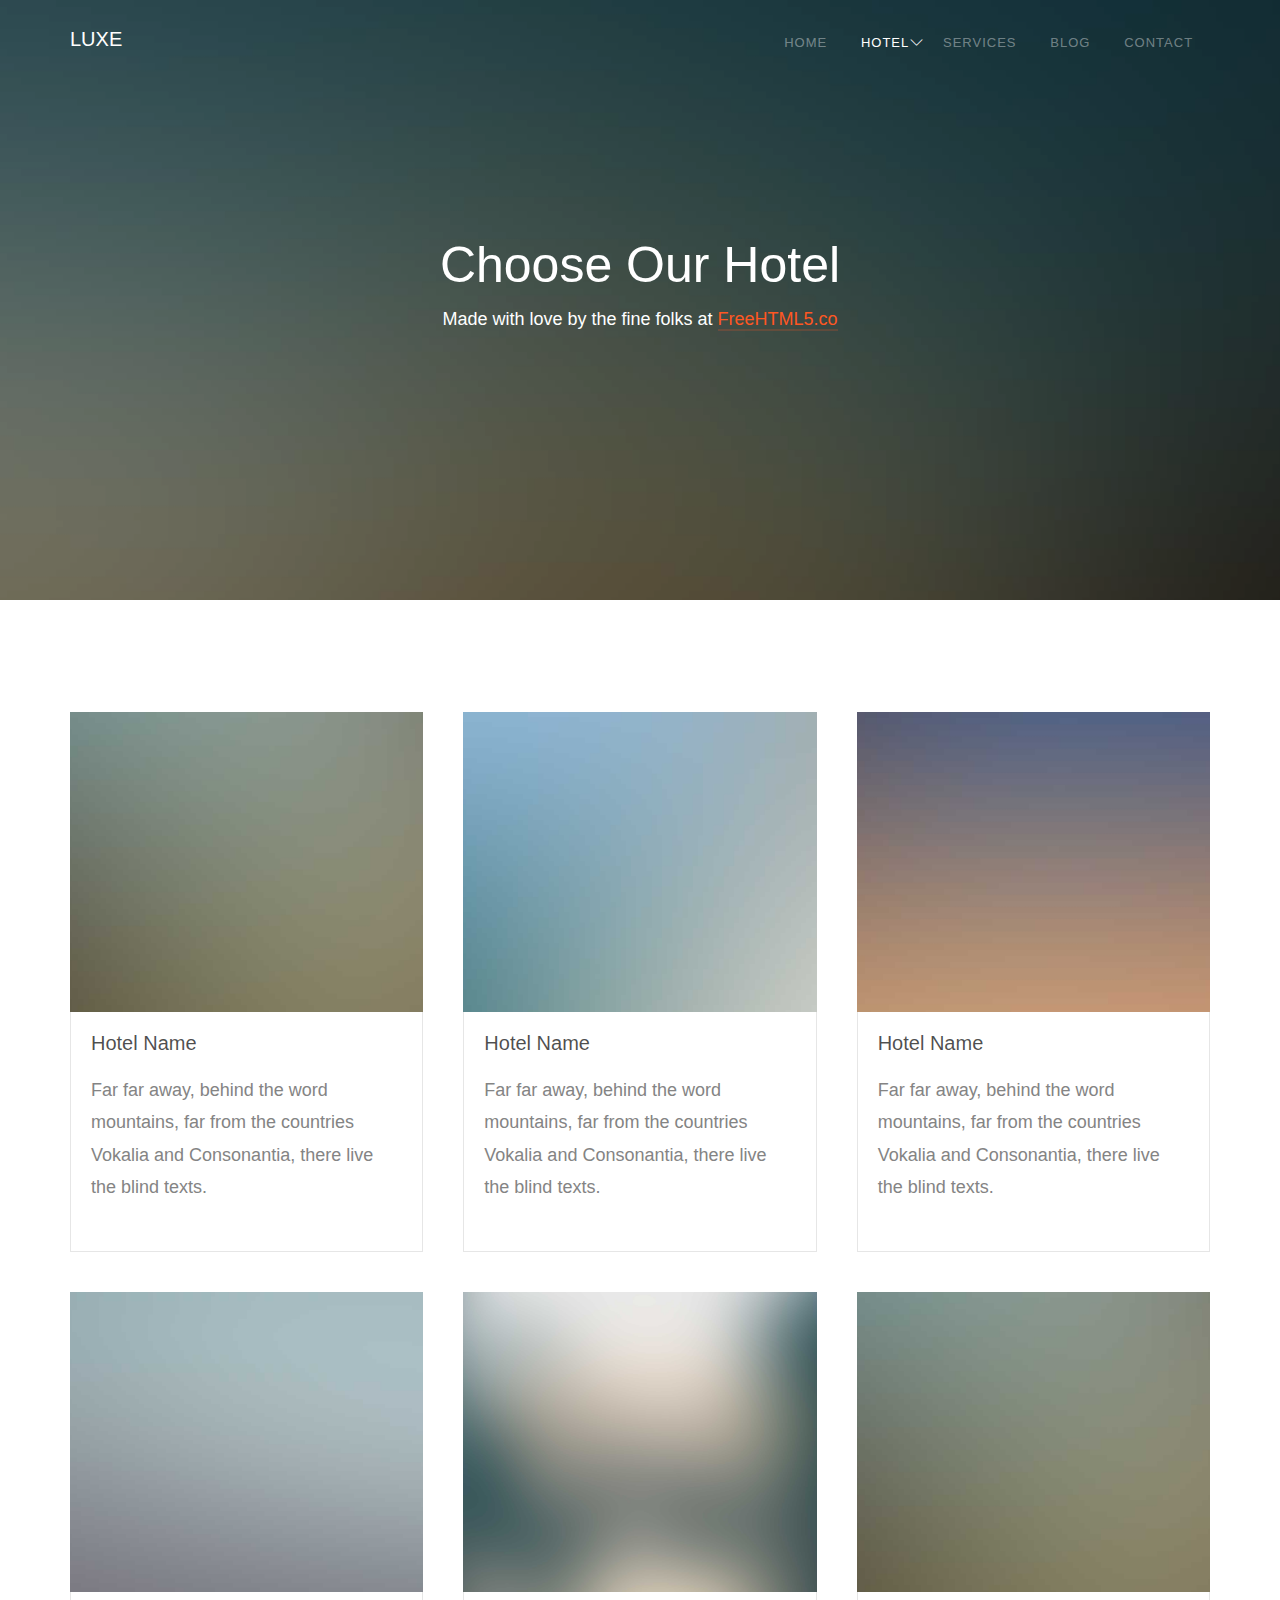
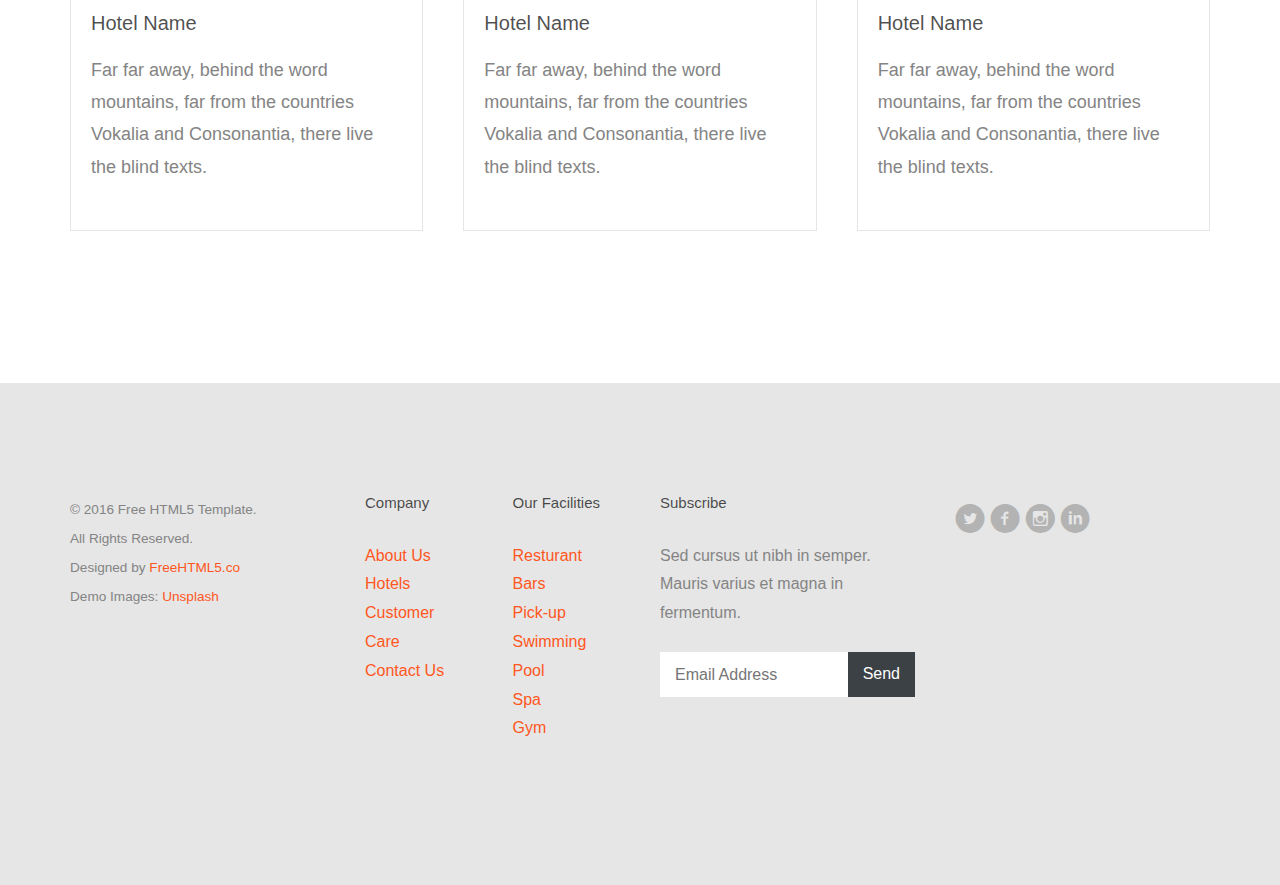
<file: hotels/templates/hotels/luxe/hotel.html>
<!DOCTYPE html>
<!--[if lt IE 7]>      <html class="no-js lt-ie9 lt-ie8 lt-ie7"> <![endif]-->
<!--[if IE 7]>         <html class="no-js lt-ie9 lt-ie8"> <![endif]-->
<!--[if IE 8]>         <html class="no-js lt-ie9"> <![endif]-->
<!--[if gt IE 8]><!--> <html class="no-js"> <!--<![endif]-->
	<head>
	<meta charset="utf-8">
	<meta http-equiv="X-UA-Compatible" content="IE=edge">
	<title>Luxe &mdash; 100% Free Fully Responsive HTML5 Template by FREEHTML5.co</title>
	<meta name="viewport" content="width=device-width, initial-scale=1">
	<meta name="description" content="Free HTML5 Template by FREEHTML5.CO" />
	<meta name="keywords" content="free html5, free template, free bootstrap, html5, css3, mobile first, responsive" />
	<meta name="author" content="FREEHTML5.CO" />

  <!-- 
	//////////////////////////////////////////////////////

	FREE HTML5 TEMPLATE 
	DESIGNED & DEVELOPED by FREEHTML5.CO
		
	Website: 		http://freehtml5.co/
	Email: 			info@freehtml5.co
	Twitter: 		http://twitter.com/fh5co
	Facebook: 		https://www.facebook.com/fh5co

	//////////////////////////////////////////////////////
	 -->

  	<!-- Facebook and Twitter integration -->
	<meta property="og:title" content=""/>
	<meta property="og:image" content=""/>
	<meta property="og:url" content=""/>
	<meta property="og:site_name" content=""/>
	<meta property="og:description" content=""/>
	<meta name="twitter:title" content="" />
	<meta name="twitter:image" content="" />
	<meta name="twitter:url" content="" />
	<meta name="twitter:card" content="" />

	<!-- Place favicon.ico and apple-touch-icon.png in the root directory -->
	<link rel="shortcut icon" href="favicon.ico">
	<!-- <link href='https://fonts.googleapis.com/css?family=Lato:400,100,100italic,300,300italic,400italic,700italic,900,700,900italic' rel='stylesheet' type='text/css'> -->

	<!-- Stylesheets -->
	<!-- Dropdown Menu -->
	<link rel="stylesheet" href="css/superfish.css">
	<!-- Owl Slider -->
	<!-- <link rel="stylesheet" href="css/owl.carousel.css"> -->
	<!-- <link rel="stylesheet" href="css/owl.theme.default.min.css"> -->
	<!-- Date Picker -->
	<link rel="stylesheet" href="css/bootstrap-datepicker.min.css">
	<!-- CS Select -->
	<link rel="stylesheet" href="css/cs-select.css">
	<link rel="stylesheet" href="css/cs-skin-border.css">

	<!-- Themify Icons -->
	<link rel="stylesheet" href="css/themify-icons.css">
	<!-- Flat Icon -->
	<link rel="stylesheet" href="css/flaticon.css">
	<!-- Icomoon -->
	<link rel="stylesheet" href="css/icomoon.css">
	<!-- Flexslider  -->
	<link rel="stylesheet" href="css/flexslider.css">
	
	<!-- Style -->
	<link rel="stylesheet" href="css/style.css">

	<!-- Modernizr JS -->
	<script src="js/modernizr-2.6.2.min.js"></script>
	<!-- FOR IE9 below -->
	<!--[if lt IE 9]>
	<script src="js/respond.min.js"></script>
	<![endif]-->

</head>
<body>
	<div id="fh5co-wrapper">
	<div id="fh5co-page">
	<div id="fh5co-header">
		<header id="fh5co-header-section">
			<div class="container">
				<div class="nav-header">
					<a href="#" class="js-fh5co-nav-toggle fh5co-nav-toggle"><i></i></a>
					<h1 id="fh5co-logo"><a href="index.html">Luxe</a></h1>
					<nav id="fh5co-menu-wrap" role="navigation">
						<ul class="sf-menu" id="fh5co-primary-menu">
							<li><a href="index.html">Home</a></li>
							<li>
								<a class="active" href="hotel.html" class="fh5co-sub-ddown">Hotel</a>
								<ul class="fh5co-sub-menu">
								 	<li><a href="#">Luxe Hotel</a></li>
								 	<li><a href="#">Deluxe Hotel</a></li>
									<li>
										<a href="#" class="fh5co-sub-ddown">King Hotel</a>
										<ul class="fh5co-sub-menu">
											<li><a href="http://freehtml5.co/preview/?item=build-free-html5-bootstrap-template" target="_blank">Build</a></li>
											<li><a href="http://freehtml5.co/preview/?item=work-free-html5-template-bootstrap" target="_blank">Work</a></li>
											<li><a href="http://freehtml5.co/preview/?item=light-free-html5-template-bootstrap" target="_blank">Light</a></li>
											<li><a href="http://freehtml5.co/preview/?item=relic-free-html5-template-using-bootstrap" target="_blank">Relic</a></li>
											<li><a href="http://freehtml5.co/preview/?item=display-free-html5-template-using-bootstrap" target="_blank">Display</a></li>
											<li><a href="http://freehtml5.co/preview/?item=sprint-free-html5-template-bootstrap" target="_blank">Sprint</a></li>
										</ul>
									</li>
									<li><a href="#">Five Star Hotel</a></li> 
								</ul>
							</li>
							<li><a href="services.html">Services</a></li>
							<li><a href="blog.html">Blog</a></li>
							<li><a href="contact.html">Contact</a></li>
						</ul>
					</nav>
				</div>
			</div>
		</header>
		
	</div>
	<!-- end:fh5co-header -->
	<div class="fh5co-parallax" style="background-image: url(images/slider1.jpg);" data-stellar-background-ratio="0.5">
		<div class="overlay"></div>
		<div class="container">
			<div class="row">
				<div class="col-md-12 col-md-offset-0 col-sm-12 col-sm-offset-0 col-xs-12 col-xs-offset-0 text-center fh5co-table">
					<div class="fh5co-intro fh5co-table-cell">
						<h1 class="text-center">Choose Our Hotel</h1>
						<p>Made with love by the fine folks at <a href="http://freehtml5.co">FreeHTML5.co</a></p>
					</div>
				</div>
			</div>
		</div>
	</div>

	<div id="fh5co-hotel-section">
		<div class="container">
			<div class="row">
				<div class="col-md-4">
					<div class="hotel-content">
						<div class="hotel-grid" style="background-image: url(images/image-1.jpg);">
							<div class="price"><small>For as low as</small><span>$100/night</span></div>
							<a class="book-now text-center" href="#"><i class="ti-calendar"></i> Book Now</a>
						</div>
						<div class="desc">
							<h3><a href="#">Hotel Name</a></h3>
							<p>Far far away, behind the word mountains, far from the countries Vokalia and Consonantia, there live the blind texts.</p>
						</div>
					</div>
				</div>
				<div class="col-md-4">
					<div class="hotel-content">
						<div class="hotel-grid" style="background-image: url(images/image-2.jpg);">
							<div class="price"><small>For as low as</small><span>$100/night</span></div>
							<a class="book-now text-center" href="#"><i class="ti-calendar"></i> Book Now</a>
						</div>
						<div class="desc">
							<h3><a href="#">Hotel Name</a></h3>
							<p>Far far away, behind the word mountains, far from the countries Vokalia and Consonantia, there live the blind texts.</p>
						</div>
					</div>
				</div>
				<div class="col-md-4">
					<div class="hotel-content">
						<div class="hotel-grid" style="background-image: url(images/image-3.jpg);">
							<div class="price"><small>For as low as</small><span>$100/night</span></div>
							<a class="book-now text-center" href="#"><i class="ti-calendar"></i> Book Now</a>
						</div>
						<div class="desc">
							<h3><a href="#">Hotel Name</a></h3>
							<p>Far far away, behind the word mountains, far from the countries Vokalia and Consonantia, there live the blind texts.</p>
						</div>
					</div>
				</div>
				<div class="col-md-4">
					<div class="hotel-content">
						<div class="hotel-grid" style="background-image: url(images/image-4.jpg);">
							<div class="price"><small>For as low as</small><span>$100/night</span></div>
							<a class="book-now text-center" href="#"><i class="ti-calendar"></i> Book Now</a>
						</div>
						<div class="desc">
							<h3><a href="#">Hotel Name</a></h3>
							<p>Far far away, behind the word mountains, far from the countries Vokalia and Consonantia, there live the blind texts.</p>
						</div>
					</div>
				</div>
				<div class="col-md-4">
					<div class="hotel-content">
						<div class="hotel-grid" style="background-image: url(images/image-5.jpg);">
							<div class="price"><small>For as low as</small><span>$100/night</span></div>
							<a class="book-now text-center" href="#"><i class="ti-calendar"></i> Book Now</a>
						</div>
						<div class="desc">
							<h3><a href="#">Hotel Name</a></h3>
							<p>Far far away, behind the word mountains, far from the countries Vokalia and Consonantia, there live the blind texts.</p>
						</div>
					</div>
				</div>
				<div class="col-md-4">
					<div class="hotel-content">
						<div class="hotel-grid" style="background-image: url(images/image-6.jpg);">
							<div class="price"><small>For as low as</small><span>$100/night</span></div>
							<a class="book-now text-center" href="#"><i class="ti-calendar"></i> Book Now</a>
						</div>
						<div class="desc">
							<h3><a href="#">Hotel Name</a></h3>
							<p>Far far away, behind the word mountains, far from the countries Vokalia and Consonantia, there live the blind texts.</p>
						</div>
					</div>
				</div>

			</div>
		</div>
	</div>
	

	<footer id="footer" class="fh5co-bg-color">
		<div class="container">
			<div class="row">
				<div class="col-md-3">
					<div class="copyright">
						<p><small>&copy; 2016 Free HTML5 Template. <br> All Rights Reserved. <br>
						Designed by <a href="http://freehtml5.co" target="_blank">FreeHTML5.co</a> <br> Demo Images: <a href="http://unsplash.com/" target="_blank">Unsplash</a></small></p>
					</div>
				</div>
				<div class="col-md-6">
					<div class="row">
						<div class="col-md-3">
							<h3>Company</h3>
							<ul class="link">
								<li><a href="#">About Us</a></li>
								<li><a href="#">Hotels</a></li>
								<li><a href="#">Customer Care</a></li>
								<li><a href="#">Contact Us</a></li>
							</ul>
						</div>
						<div class="col-md-3">
							<h3>Our Facilities</h3>
							<ul class="link">
								<li><a href="#">Resturant</a></li>
								<li><a href="#">Bars</a></li>
								<li><a href="#">Pick-up</a></li>
								<li><a href="#">Swimming Pool</a></li>
								<li><a href="#">Spa</a></li>
								<li><a href="#">Gym</a></li>
							</ul>
						</div>
						<div class="col-md-6">
							<h3>Subscribe</h3>
							<p>Sed cursus ut nibh in semper. Mauris varius et magna in fermentum. </p>
							<form action="#" id="form-subscribe">
								<div class="form-field">
									<input type="email" placeholder="Email Address" id="email">
									<input type="submit" id="submit" value="Send">
								</div>
							</form>
						</div>
					</div>
				</div>
				<div class="col-md-3">
					<ul class="social-icons">
						<li>
							<a href="#"><i class="icon-twitter-with-circle"></i></a>
							<a href="#"><i class="icon-facebook-with-circle"></i></a>
							<a href="#"><i class="icon-instagram-with-circle"></i></a>
							<a href="#"><i class="icon-linkedin-with-circle"></i></a>
						</li>
					</ul>
				</div>
			</div>
		</div>
	</footer>

	</div>
	<!-- END fh5co-page -->

	</div>
	<!-- END fh5co-wrapper -->
	
	<!-- Javascripts -->
	<script src="js/jquery-2.1.4.min.js"></script>
	<!-- Dropdown Menu -->
	<script src="js/hoverIntent.js"></script>
	<script src="js/superfish.js"></script>
	<!-- Bootstrap -->
	<script src="js/bootstrap.min.js"></script>
	<!-- Waypoints -->
	<script src="js/jquery.waypoints.min.js"></script>
	<!-- Counters -->
	<script src="js/jquery.countTo.js"></script>
	<!-- Stellar Parallax -->
	<script src="js/jquery.stellar.min.js"></script>
	<!-- Owl Slider -->
	<!-- // <script src="js/owl.carousel.min.js"></script> -->
	<!-- Date Picker -->
	<script src="js/bootstrap-datepicker.min.js"></script>
	<!-- CS Select -->
	<script src="js/classie.js"></script>
	<script src="js/selectFx.js"></script>
	<!-- Flexslider -->
	<script src="js/jquery.flexslider-min.js"></script>

	<script src="js/custom.js"></script>

</body>
</html>
</file>
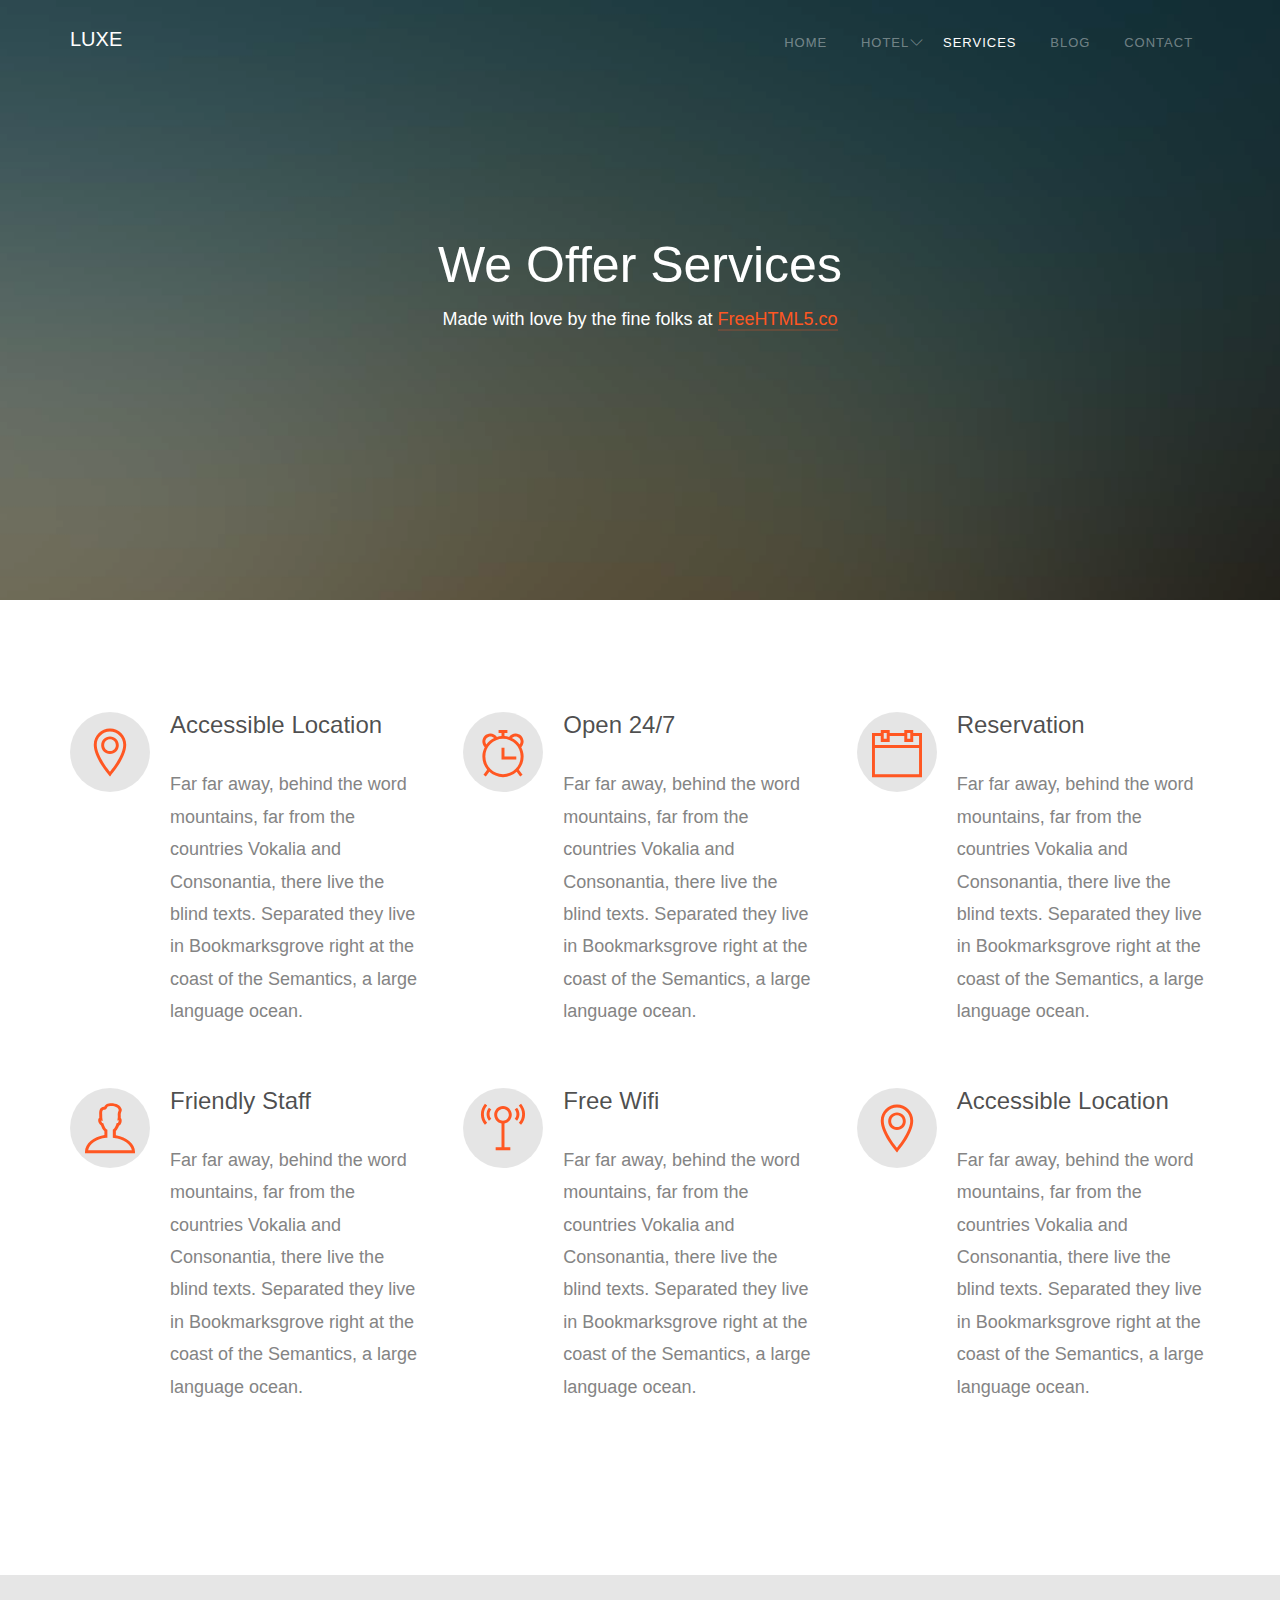
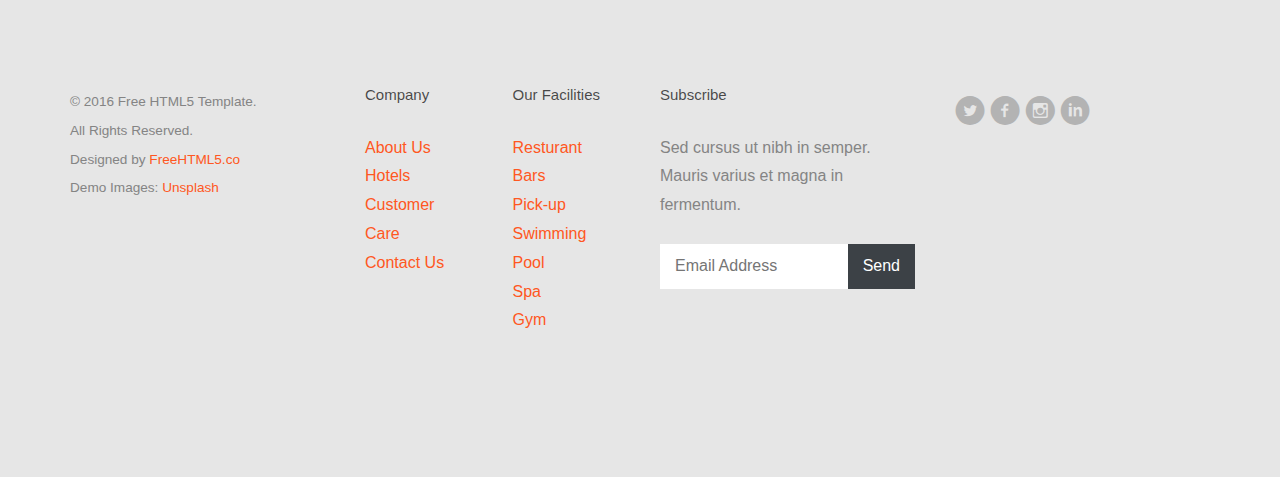
<file: hotels/templates/hotels/luxe/services.html>
<!DOCTYPE html>
<!--[if lt IE 7]>      <html class="no-js lt-ie9 lt-ie8 lt-ie7"> <![endif]-->
<!--[if IE 7]>         <html class="no-js lt-ie9 lt-ie8"> <![endif]-->
<!--[if IE 8]>         <html class="no-js lt-ie9"> <![endif]-->
<!--[if gt IE 8]><!--> <html class="no-js"> <!--<![endif]-->
	<head>
	<meta charset="utf-8">
	<meta http-equiv="X-UA-Compatible" content="IE=edge">
	<title>Luxe &mdash; 100% Free Fully Responsive HTML5 Template by FREEHTML5.co</title>
	<meta name="viewport" content="width=device-width, initial-scale=1">
	<meta name="description" content="Free HTML5 Template by FREEHTML5.CO" />
	<meta name="keywords" content="free html5, free template, free bootstrap, html5, css3, mobile first, responsive" />
	<meta name="author" content="FREEHTML5.CO" />

  <!-- 
	//////////////////////////////////////////////////////

	FREE HTML5 TEMPLATE 
	DESIGNED & DEVELOPED by FREEHTML5.CO
		
	Website: 		http://freehtml5.co/
	Email: 			info@freehtml5.co
	Twitter: 		http://twitter.com/fh5co
	Facebook: 		https://www.facebook.com/fh5co

	//////////////////////////////////////////////////////
	 -->

  	<!-- Facebook and Twitter integration -->
	<meta property="og:title" content=""/>
	<meta property="og:image" content=""/>
	<meta property="og:url" content=""/>
	<meta property="og:site_name" content=""/>
	<meta property="og:description" content=""/>
	<meta name="twitter:title" content="" />
	<meta name="twitter:image" content="" />
	<meta name="twitter:url" content="" />
	<meta name="twitter:card" content="" />

	<!-- Place favicon.ico and apple-touch-icon.png in the root directory -->
	<link rel="shortcut icon" href="favicon.ico">
	<!-- <link href='https://fonts.googleapis.com/css?family=Lato:400,100,100italic,300,300italic,400italic,700italic,900,700,900italic' rel='stylesheet' type='text/css'> -->

	<!-- Stylesheets -->
	<!-- Dropdown Menu -->
	<link rel="stylesheet" href="css/superfish.css">
	<!-- Owl Slider -->
	<!-- <link rel="stylesheet" href="css/owl.carousel.css"> -->
	<!-- <link rel="stylesheet" href="css/owl.theme.default.min.css"> -->
	<!-- Date Picker -->
	<link rel="stylesheet" href="css/bootstrap-datepicker.min.css">
	<!-- CS Select -->
	<link rel="stylesheet" href="css/cs-select.css">
	<link rel="stylesheet" href="css/cs-skin-border.css">

	<!-- Themify Icons -->
	<link rel="stylesheet" href="css/themify-icons.css">
	<!-- Flat Icon -->
	<link rel="stylesheet" href="css/flaticon.css">
	<!-- Icomoon -->
	<link rel="stylesheet" href="css/icomoon.css">
	<!-- Flexslider  -->
	<link rel="stylesheet" href="css/flexslider.css">
	
	<!-- Style -->
	<link rel="stylesheet" href="css/style.css">

	<!-- Modernizr JS -->
	<script src="js/modernizr-2.6.2.min.js"></script>
	<!-- FOR IE9 below -->
	<!--[if lt IE 9]>
	<script src="js/respond.min.js"></script>
	<![endif]-->

</head>
<body>
	<div id="fh5co-wrapper">
	<div id="fh5co-page">
	<div id="fh5co-header">
		<header id="fh5co-header-section">
			<div class="container">
				<div class="nav-header">
					<a href="#" class="js-fh5co-nav-toggle fh5co-nav-toggle"><i></i></a>
					<h1 id="fh5co-logo"><a href="index.html">Luxe</a></h1>
					<nav id="fh5co-menu-wrap" role="navigation">
						<ul class="sf-menu" id="fh5co-primary-menu">
							<li><a href="index.html">Home</a></li>
							<li>
								<a href="hotel.html" class="fh5co-sub-ddown">Hotel</a>
								<ul class="fh5co-sub-menu">
								 	<li><a href="#">Luxe Hotel</a></li>
								 	<li><a href="#">Deluxe Hotel</a></li>
									<li>
										<a href="#" class="fh5co-sub-ddown">King Hotel</a>
										<ul class="fh5co-sub-menu">
											<li><a href="http://freehtml5.co/preview/?item=build-free-html5-bootstrap-template" target="_blank">Build</a></li>
											<li><a href="http://freehtml5.co/preview/?item=work-free-html5-template-bootstrap" target="_blank">Work</a></li>
											<li><a href="http://freehtml5.co/preview/?item=light-free-html5-template-bootstrap" target="_blank">Light</a></li>
											<li><a href="http://freehtml5.co/preview/?item=relic-free-html5-template-using-bootstrap" target="_blank">Relic</a></li>
											<li><a href="http://freehtml5.co/preview/?item=display-free-html5-template-using-bootstrap" target="_blank">Display</a></li>
											<li><a href="http://freehtml5.co/preview/?item=sprint-free-html5-template-bootstrap" target="_blank">Sprint</a></li>
										</ul>
									</li>
									<li><a href="#">Five Star Hotel</a></li> 
								</ul>
							</li>
							<li><a class="active" href="services.html">Services</a></li>
							<li><a href="blog.html">Blog</a></li>
							<li><a href="contact.html">Contact</a></li>
						</ul>
					</nav>
				</div>
			</div>
		</header>
		
	</div>
	<!-- end:fh5co-header -->
	<div class="fh5co-parallax" style="background-image: url(images/slider1.jpg);" data-stellar-background-ratio="0.5">
		<div class="overlay"></div>
		<div class="container">
			<div class="row">
				<div class="col-md-12 col-md-offset-0 col-sm-12 col-sm-offset-0 col-xs-12 col-xs-offset-0 text-center fh5co-table">
					<div class="fh5co-intro fh5co-table-cell">
						<h1 class="text-center">We Offer Services</h1>
						<p>Made with love by the fine folks at <a href="http://freehtml5.co">FreeHTML5.co</a></p>
					</div>
				</div>
			</div>
		</div>
	</div>


	<div id="fh5co-services-section">
		<div class="container">
			<div class="row">
				<div class="col-md-4">
					<div class="services">
						<span><i class="ti-location-pin"></i></span>
						<div class="desc">
							<h3>Accessible Location</h3>
							<p>Far far away, behind the word mountains, far from the countries Vokalia and Consonantia, there live the blind texts. Separated they live in Bookmarksgrove right at the coast of the Semantics, a large language ocean.</p>
						</div>
					</div>
				</div>
				<div class="col-md-4">
					<div class="services">
						<span><i class="ti-alarm-clock"></i></span>
						<div class="desc">
							<h3>Open 24/7</h3>
							<p>Far far away, behind the word mountains, far from the countries Vokalia and Consonantia, there live the blind texts. Separated they live in Bookmarksgrove right at the coast of the Semantics, a large language ocean.</p>
						</div>
					</div>
				</div>
				<div class="col-md-4">
					<div class="services">
						<span><i class="ti-calendar"></i></span>
						<div class="desc">
							<h3>Reservation</h3>
							<p>Far far away, behind the word mountains, far from the countries Vokalia and Consonantia, there live the blind texts. Separated they live in Bookmarksgrove right at the coast of the Semantics, a large language ocean.</p>
						</div>
					</div>
				</div>
				<div class="col-md-4">
					<div class="services">
						<span><i class="ti-user"></i></span>
						<div class="desc">
							<h3>Friendly Staff</h3>
							<p>Far far away, behind the word mountains, far from the countries Vokalia and Consonantia, there live the blind texts. Separated they live in Bookmarksgrove right at the coast of the Semantics, a large language ocean.</p>
						</div>
					</div>
				</div>
				<div class="col-md-4">
					<div class="services">
						<span><i class="ti-signal"></i></span>
						<div class="desc">
							<h3>Free Wifi</h3>
							<p>Far far away, behind the word mountains, far from the countries Vokalia and Consonantia, there live the blind texts. Separated they live in Bookmarksgrove right at the coast of the Semantics, a large language ocean.</p>
						</div>
					</div>
				</div>
				<div class="col-md-4">
					<div class="services">
						<span><i class="ti-location-pin"></i></span>
						<div class="desc">
							<h3>Accessible Location</h3>
							<p>Far far away, behind the word mountains, far from the countries Vokalia and Consonantia, there live the blind texts. Separated they live in Bookmarksgrove right at the coast of the Semantics, a large language ocean.</p>
						</div>
					</div>
				</div>
			</div>
		</div>
	</div>

	<footer id="footer" class="fh5co-bg-color">
		<div class="container">
			<div class="row">
				<div class="col-md-3">
					<div class="copyright">
						<p><small>&copy; 2016 Free HTML5 Template. <br> All Rights Reserved. <br>
						Designed by <a href="http://freehtml5.co" target="_blank">FreeHTML5.co</a> <br> Demo Images: <a href="http://unsplash.com/" target="_blank">Unsplash</a></small></p>
					</div>
				</div>
				<div class="col-md-6">
					<div class="row">
						<div class="col-md-3">
							<h3>Company</h3>
							<ul class="link">
								<li><a href="#">About Us</a></li>
								<li><a href="#">Hotels</a></li>
								<li><a href="#">Customer Care</a></li>
								<li><a href="#">Contact Us</a></li>
							</ul>
						</div>
						<div class="col-md-3">
							<h3>Our Facilities</h3>
							<ul class="link">
								<li><a href="#">Resturant</a></li>
								<li><a href="#">Bars</a></li>
								<li><a href="#">Pick-up</a></li>
								<li><a href="#">Swimming Pool</a></li>
								<li><a href="#">Spa</a></li>
								<li><a href="#">Gym</a></li>
							</ul>
						</div>
						<div class="col-md-6">
							<h3>Subscribe</h3>
							<p>Sed cursus ut nibh in semper. Mauris varius et magna in fermentum. </p>
							<form action="#" id="form-subscribe">
								<div class="form-field">
									<input type="email" placeholder="Email Address" id="email">
									<input type="submit" id="submit" value="Send">
								</div>
							</form>
						</div>
					</div>
				</div>
				<div class="col-md-3">
					<ul class="social-icons">
						<li>
							<a href="#"><i class="icon-twitter-with-circle"></i></a>
							<a href="#"><i class="icon-facebook-with-circle"></i></a>
							<a href="#"><i class="icon-instagram-with-circle"></i></a>
							<a href="#"><i class="icon-linkedin-with-circle"></i></a>
						</li>
					</ul>
				</div>
			</div>
		</div>
	</footer>

	</div>
	<!-- END fh5co-page -->

	</div>
	<!-- END fh5co-wrapper -->
	
	<!-- Javascripts -->
	<script src="js/jquery-2.1.4.min.js"></script>
	<!-- Dropdown Menu -->
	<script src="js/hoverIntent.js"></script>
	<script src="js/superfish.js"></script>
	<!-- Bootstrap -->
	<script src="js/bootstrap.min.js"></script>
	<!-- Waypoints -->
	<script src="js/jquery.waypoints.min.js"></script>
	<!-- Counters -->
	<script src="js/jquery.countTo.js"></script>
	<!-- Stellar Parallax -->
	<script src="js/jquery.stellar.min.js"></script>
	<!-- Owl Slider -->
	<!-- // <script src="js/owl.carousel.min.js"></script> -->
	<!-- Date Picker -->
	<script src="js/bootstrap-datepicker.min.js"></script>
	<!-- CS Select -->
	<script src="js/classie.js"></script>
	<script src="js/selectFx.js"></script>
	<!-- Flexslider -->
	<script src="js/jquery.flexslider-min.js"></script>

	<script src="js/custom.js"></script>

</body>
</html>
</file>
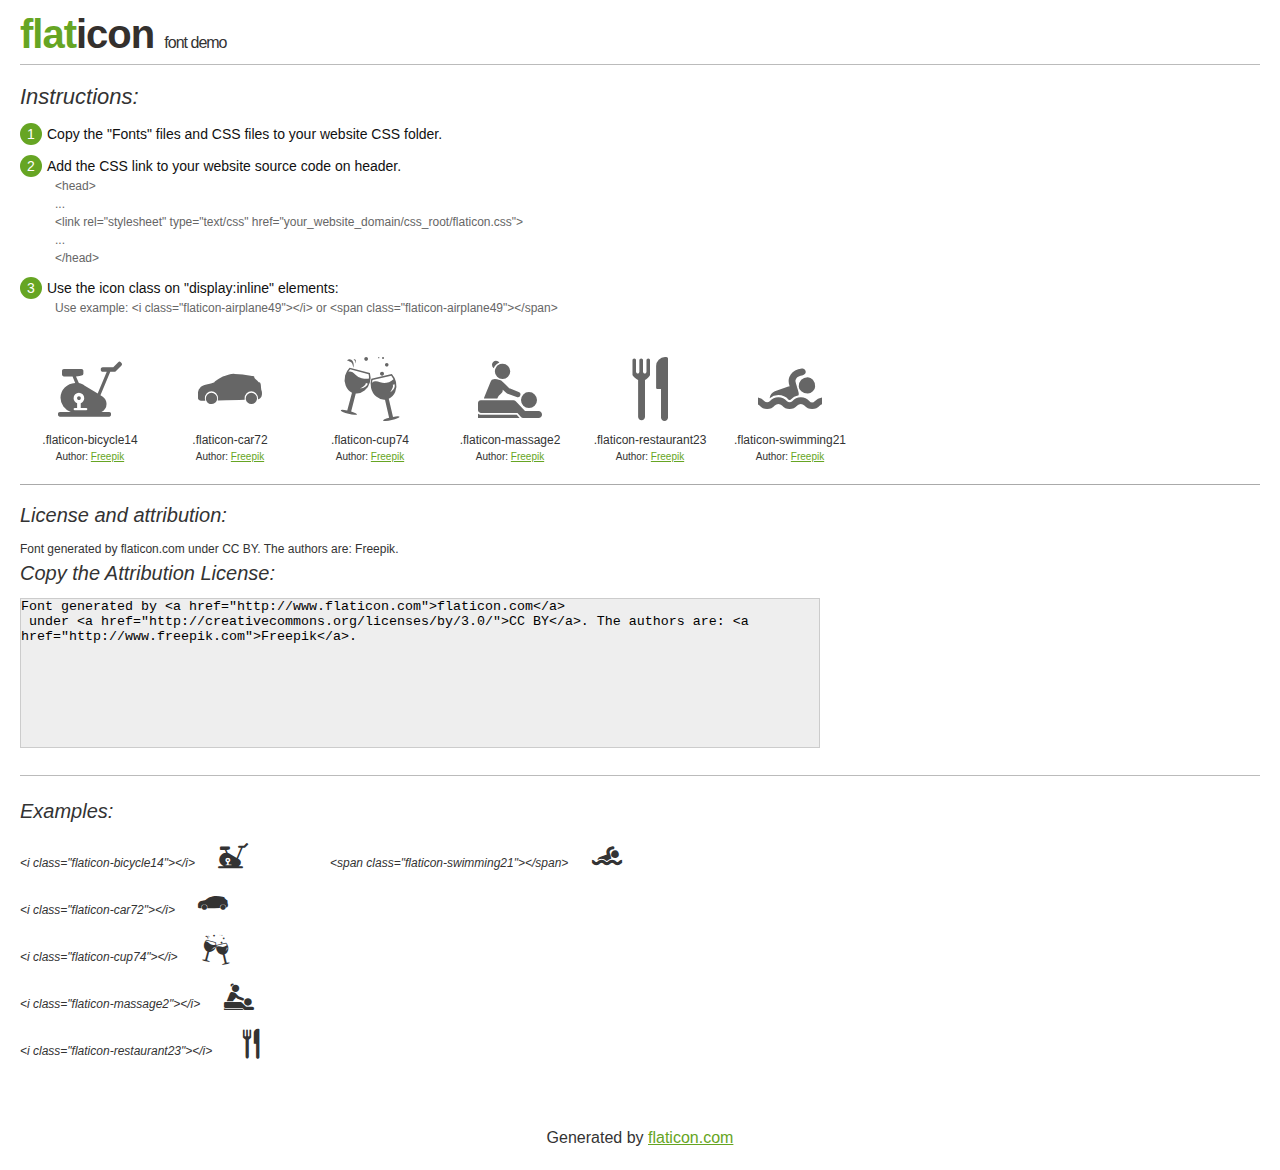
<file: hotels/templates/hotels/luxe/fonts/flaticon/flaticon.html>
<!DOCTYPE html>
<html>

<head>
    <title>Flaticon WebFont</title>
    <link rel="stylesheet" type="text/css" href="flaticon.css">
    <meta charset="UTF-8">
    <style>
    body {
        font-family: sans-serif;
        line-height: 1.5;
        font-size: 16px;
        padding: 20px;
        color:#333;
    }
    * {
        -moz-box-sizing: border-box;
        -webkit-box-sizing: border-box;
        box-sizing: border-box;
        margin: 0;
        padding: 0;
    }
    [class^="flaticon-"]:before, [class*=" flaticon-"]:before, [class^="flaticon-"]:after, [class*=" flaticon-"]:after {
        font-family: Flaticon;
        font-size: 30px;
        font-style: normal;
        margin-left: 20px;
        color: #333;
    }
    .image p {
		font-size: 12px;
		margin: 0px;
		clear: none;
		width: 300px;
		line-height: 40px;
	}
    .text {
        float: left;
        font-size:14px;
        margin-top: 15px;
    }
    .text ul {
        margin-left:0px;
        color:#111;
        margin-bottom:20px;
    }
    .text .ex {
        font-size:12px;
        color:#666;
        margin-left:35px;
        display:block;
    }
    .text ul li {
        margin-top:10px;
        list-style:none;
    }
    .num {
        background:#66A523;
        color:#fff;
        border-radius:20px;
        padding:1px;
        display:inline-block;
        width:22px;
        height:22px;
        text-align:center;
        margin-right: 5px;
    }
    .text ul strong {
        font-weight:normal;
        color:#000;
    }
    .image {
        width: 280px;
        float: left;
        margin-bottom: 15px;
        margin-right: 30px;
    }
    #glyphs {
        clear: both;
    }
    .image p:nth-child(even) i {
        clear: none;
    }
    .glyph {
        display: inline-block;
        width: 120px;
        margin: 10px;
        text-align: center;
        vertical-align: top;
        background: #FFF;
    }
    .glyph .glyph-icon {
        padding: 10px;
        display: block;
        font-family:"Flaticon";
        font-size: 64px;
        line-height: 1;
    }
    .glyph .glyph-icon:before {
        font-size: 64px;
        color: #666;
        margin-left: 0;
    }
    .class-name {
        font-size: 12px;
    }
    .author-name {
		font-size: 10px;
	}
	a{
		color: #66A523;
	}
    .instructions {
        font-style:italic;
        font-size:22px;
        margin-bottom:10px;
    }
    .iconsuse {
        font-size:22px;
        font-style:italic;
        padding-top:20px;
        margin-top:20px;
        border-top:1px solid #bbb;
    }
    .usetitle {
        margin-bottom: 10px;
        font-size: 20px;
        font-style: italic;
    }
    .class-name:last-child {
        font-size: 10px;
        color:#888;
    }
    .class-name:last-child a {
        font-size: 10px;
        color:#555;
    }
    .class-name:last-child a:hover {
        color:#66A523;
    }
    .glyph > input {
        display: block;
        width: 100px;
        margin: 5px auto;
        text-align: center;
        font-size: 12px;
        cursor: text;
    }
    .glyph > input.icon-input {
        font-family:"Flaticon";
        font-size: 16px;
        margin-bottom: 10px;
    }
    h1.logo {
        font-size: 40px;
        letter-spacing: -1px;
        margin-top: -16px;
        text-transform: lowercase;
        border-bottom:1px solid #bbb;
    }
    h1.logo strong {
        font-size: 16px;
        font-family:sans-serif;
        font-weight:normal;
        color:#333;
    }
    h1.logo a {
        color:#34302d;
        text-decoration: none;
    }
    h1.logo a span {
        color:#66A523;
    }
    #footer {
        padding-top:40px;
        clear:both;
        text-align:center;
    }
    #footer a {
        color:#66A523;
    }
    textarea {
		margin: 0px;
		width: 800px;
		height: 150px;
		border: 1px solid #CCC;
		resize: none;
		background: #EEE;
    }
    .author-link, .attrDiv a{
    	font-size: 12px;
    	color: #333;
    	text-decoration: none;
    }
    .external {
    	display: block;
    }
    .attrDiv {
		font-size: 12px;
	}
    .attribution {
        border-top: 1px solid #AAA;
        margin: 10px 0;
        padding-top: 15px;
    }
    </style>
</head>

<body>
    <header>
        <h1 class="logo">
            <a href="http://www.flaticon.com">
                <span>FLAT</span>ICON</a>
            <strong>Font Demo</strong>
        </h1>
    </header>

    <section class="demo">
        <div class="text">

            <div class="instructions">Instructions:</div>

            <ul>
                <li>
                    <p>
                        <span class="num">1</span>Copy the "Fonts" files and CSS files to your website CSS folder.
                </li>
                <li>
                    <p>
                        <span class="num">2</span>Add the CSS link to your website source code on header.
                        <br />
                        <span class="ex">&lt;head&gt;
                            <br/>...
                            <br/>&lt;link rel="stylesheet" type="text/css" href="your_website_domain/css_root/flaticon.css"&gt;
                            <br/>...
                            <br/>&lt;/head&gt;</span>
                </li>

                <li>
                    <p>
                        <span class="num">3</span>Use the icon class on "display:inline" elements:
                        <br />
                        <span class="ex">Use example: &lt;i class=&quot;flaticon-airplane49&quot;&gt;&lt;/i&gt; or &lt;span class=&quot;flaticon-airplane49&quot;&gt;&lt;/span&gt;</span>
                </li>
            </ul>
        </div>

    </section>

    <section id="glyphs"><div class="glyph">
		<div class="glyph-icon flaticon-bicycle14"></div>
		<div class="class-name">.flaticon-bicycle14</div><div class="author-name">Author: <a href="http://www.flaticon.com/free-icon/bicycle-of-gym-without-wheels_55175">Freepik</a></div></div><div class="glyph">
		<div class="glyph-icon flaticon-car72"></div>
		<div class="class-name">.flaticon-car72</div><div class="author-name">Author: <a href="http://www.flaticon.com/free-icon/car-black-side-silhouette_27003">Freepik</a></div></div><div class="glyph">
		<div class="glyph-icon flaticon-cup74"></div>
		<div class="class-name">.flaticon-cup74</div><div class="author-name">Author: <a href="http://www.flaticon.com/free-icon/cheers_11161">Freepik</a></div></div><div class="glyph">
		<div class="glyph-icon flaticon-massage2"></div>
		<div class="class-name">.flaticon-massage2</div><div class="author-name">Author: <a href="http://www.flaticon.com/free-icon/massage-spa-body-treatment_53781">Freepik</a></div></div><div class="glyph">
		<div class="glyph-icon flaticon-restaurant23"></div>
		<div class="class-name">.flaticon-restaurant23</div><div class="author-name">Author: <a href="http://www.flaticon.com/free-icon/restaurant-interface-symbol-of-fork-and-knife-couple_37481">Freepik</a></div></div><div class="glyph">
		<div class="glyph-icon flaticon-swimming21"></div>
		<div class="class-name">.flaticon-swimming21</div><div class="author-name">Author: <a href="http://www.flaticon.com/free-icon/swimming_50004">Freepik</a></div></div></section>

<section class="attribution">

	<div class="usetitle">License and attribution:</div><div class="attrDiv">Font generated by <a href="http://www.flaticon.com">flaticon.com</a>
 under <a href="http://creativecommons.org/licenses/by/3.0/">CC BY</a>. The authors are: <a href="http://www.freepik.com">Freepik</a>.</div><div class="usetitle">Copy the Attribution License:</div>

<textarea onclick="this.focus();this.select();">Font generated by &lt;a href=&quot;http://www.flaticon.com&quot;&gt;flaticon.com&lt;/a&gt;
 under &lt;a href=&quot;http://creativecommons.org/licenses/by/3.0/&quot;&gt;CC BY&lt;/a&gt;. The authors are: &lt;a href=&quot;http://www.freepik.com&quot;&gt;Freepik&lt;/a&gt;.</textarea>

</section>

<section class="iconsuse">
    	<div class="usetitle">Examples:</div>
		<div class="image"><p>&lt;i class=&quot;flaticon-bicycle14&quot;&gt;&lt;/i&gt; <i class="flaticon-bicycle14"></i></p><p>&lt;i class=&quot;flaticon-car72&quot;&gt;&lt;/i&gt; <i class="flaticon-car72"></i></p><p>&lt;i class=&quot;flaticon-cup74&quot;&gt;&lt;/i&gt; <i class="flaticon-cup74"></i></p><p>&lt;i class=&quot;flaticon-massage2&quot;&gt;&lt;/i&gt; <i class="flaticon-massage2"></i></p><p>&lt;i class=&quot;flaticon-restaurant23&quot;&gt;&lt;/i&gt; <i class="flaticon-restaurant23"></i></p></div><div class="image"><p>&lt;span class=&quot;flaticon-swimming21&quot;&gt;&lt;/span&gt; <span class="flaticon-swimming21"></span></p></div>
</section>
<div id="footer">
    <div>Generated by <a href="http://www.flaticon.com">flaticon.com</a>
    </div>
</div>
	</body>
</html>
</file>
<file: hotels/templates/hotels/luxe/css/superfish.css>
/*** ESSENTIAL STYLES ***/
.sf-menu, .sf-menu * {
	margin: 0;
	padding: 0;
	list-style: none;
}
.sf-menu li {
	position: relative;
}
.sf-menu ul {
	position: absolute;
	display: none;
	top: 100%;
	left: 0;
	z-index: 99;
}
.sf-menu > li {
	float: left;
}
.sf-menu li:hover > ul,
.sf-menu li.sfHover > ul {
	display: block;
}

.sf-menu a {
	display: block;
	position: relative;
}
.sf-menu ul ul {
	top: 0;
	left: 100%;
}


/*** DEMO SKIN ***/
.sf-menu {
	float: left;
	margin-bottom: 1em;
}
.sf-menu ul {
	box-shadow: 2px 2px 6px rgba(0,0,0,.2);
	min-width: 12em; /* allow long menu items to determine submenu width */
	*width: 12em; /* no auto sub width for IE7, see white-space comment below */
}
.sf-menu a {
	border-left: 1px solid #fff;
	border-top: 1px solid #dFeEFF; /* fallback colour must use full shorthand */
	border-top: 1px solid rgba(255,255,255,.5);
	padding: .75em 1em;
	text-decoration: none;
	zoom: 1; /* IE7 */
}
.sf-menu a {
	color: #13a;
}
.sf-menu li {
	background: #BDD2FF;
	white-space: nowrap; /* no need for Supersubs plugin */
	*white-space: normal; /* ...unless you support IE7 (let it wrap) */
	-webkit-transition: background .2s;
	transition: background .2s;
}
.sf-menu ul li {
	background: #AABDE6;
}
.sf-menu ul ul li {
	background: #9AAEDB;
}
.sf-menu li:hover,
.sf-menu li.sfHover {
	background: #CFDEFF;
	/* only transition out, not in */
	-webkit-transition: none;
	transition: none;
}

/*** arrows (for all except IE7) **/
.sf-arrows .sf-with-ul {
	padding-right: 2.5em;
	*padding-right: 1em; /* no CSS arrows for IE7 (lack pseudo-elements) */
}
/* styling for both css and generated arrows */
.sf-arrows .sf-with-ul:after {
	content: '';
	position: absolute;
	top: 50%;
	right: 1em;
	margin-top: -3px;
	height: 0;
	width: 0;
	/* order of following 3 rules important for fallbacks to work */
	border: 5px solid transparent;
	border-top-color: #dFeEFF; /* edit this to suit design (no rgba in IE8) */
	border-top-color: rgba(255,255,255,.5);
}
.sf-arrows > li > .sf-with-ul:focus:after,
.sf-arrows > li:hover > .sf-with-ul:after,
.sf-arrows > .sfHover > .sf-with-ul:after {
	border-top-color: white; /* IE8 fallback colour */
}
/* styling for right-facing arrows */
.sf-arrows ul .sf-with-ul:after {
	margin-top: -5px;
	margin-right: -3px;
	border-color: transparent;
	border-left-color: #dFeEFF; /* edit this to suit design (no rgba in IE8) */
	border-left-color: rgba(255,255,255,.5);
}
.sf-arrows ul li > .sf-with-ul:focus:after,
.sf-arrows ul li:hover > .sf-with-ul:after,
.sf-arrows ul .sfHover > .sf-with-ul:after {
	border-left-color: white;
}
</file>
<file: hotels/templates/hotels/luxe/css/cs-select.css>
/* Default custom select styles */
div.cs-select {
	display: inline-block;
	vertical-align: middle;
	position: relative;
	text-align: left;
	background: #fff;
	z-index: 100;
	width: 100%;
	max-width: 500px;
	-webkit-touch-callout: none;
	-webkit-user-select: none;
	-khtml-user-select: none;
	-moz-user-select: none;
	-ms-user-select: none;
	user-select: none;
}

div.cs-select:focus {
	outline: none; /* For better accessibility add a style for this in your skin */
}

.cs-select select {
	display: none;
}

.cs-select span {
	display: block;
	position: relative;
	cursor: pointer;
	padding: 1em;
	white-space: nowrap;
	overflow: hidden;
	text-overflow: ellipsis;
}

/* Placeholder and selected option */
.cs-select > span {
	padding-right: 3em;
}

.cs-select > span::after,
.cs-select .cs-selected span::after {
	speak: none;
	position: absolute;
	top: 50%;
	-webkit-transform: translateY(-50%);
	transform: translateY(-50%);
	-webkit-font-smoothing: antialiased;
	-moz-osx-font-smoothing: grayscale;
}

.cs-select > span::after {
	content: '\25BE';
	right: 1em;
}

.cs-select .cs-selected span::after {
	content: '\2713';
	margin-left: 1em;
}

.cs-select.cs-active > span::after {
	-webkit-transform: translateY(-50%) rotate(180deg);
	transform: translateY(-50%) rotate(180deg);
}

div.cs-active {
	z-index: 200;
}

/* Options */
.cs-select .cs-options {
	position: absolute;
	overflow: hidden;
	width: 100%;
	background: #fff;
	visibility: hidden;
}

.cs-select.cs-active .cs-options {
	visibility: visible;
}

.cs-select ul {
	list-style: none;
	margin: 0;
	padding: 5px 0;
	width: 100%;
	font-size: 16px;
}

.cs-select ul span {
	padding: 1em;
	color: #777;
}

.cs-select ul li.cs-focus span {
	background-color: #ddd;
}

/* Optgroup and optgroup label */
.cs-select li.cs-optgroup ul {
	padding-left: 1em;
}

.cs-select li.cs-optgroup > span {
	cursor: default;
}
</file>
<file: hotels/templates/hotels/luxe/css/cs-skin-border.css>
@font-face {
	font-family: 'themify';
	src:url('../fonts/themify.eot?-fvbane');
	src:url('../fonts/themify.eot?#iefix-fvbane') format('embedded-opentype'),
		url('../fonts/themify.woff?-fvbane') format('woff'),
		url('../fonts/themify.ttf?-fvbane') format('truetype'),
		url('../fonts/themify.svg?-fvbane#themify') format('svg');
	font-weight: normal;
	font-style: normal;
}

div.cs-skin-border {
	background: transparent;
	font-size: 16px;
	font-weight: 700;
	max-width: 600px;
}

@media screen and (max-width: 30em) {
	div.cs-skin-border { font-size: 1em; }
}

.cs-skin-border > span {
	border: 5px solid #000;
	border-color: inherit;
	-webkit-transition: background 0.2s, border-color 0.2s;
	transition: background 0.2s, border-color 0.2s;
}

.cs-skin-border > span::after,
.cs-skin-border .cs-selected span::after {
	font-family: 'themify';
	content: "\e648";
}

.cs-skin-border ul span::after {
	content: '';
	opacity: 0;
}

.cs-skin-border .cs-selected span::after {
	/*content: "\e64b";*/
	content: "\e64c";
	color: #ddd9c9;
	font-size: 1.5em;
	opacity: 1;
	-webkit-transition: opacity 0.2s;
	transition: opacity 0.2s;
}

.cs-skin-border.cs-active > span {
	background: #fff;
	border-color: #fff;
	color: #db4118;
}

.cs-skin-border .cs-options {
	color: #db4118;
	font-size: 0.75em;
	opacity: 0;
	-webkit-transition: opacity 0.2s, visibility 0s 0.2s;
	transition: opacity 0.2s, visibility 0s 0.2s;
}

.cs-skin-border.cs-active .cs-options {
	opacity: 1;
	-webkit-transition: opacity 0.2s;
	transition: opacity 0.2s;
}

.cs-skin-border ul span {
	padding: 1em 2em;
	-webkit-backface-visibility: hidden;
	backface-visibility: hidden;
}

.cs-skin-border .cs-options li span:hover,
.cs-skin-border li.cs-focus span {
	background: #f5f3ec;
}
</file>
<file: hotels/templates/hotels/luxe/css/themify-icons.css>
@font-face {
	font-family: 'themify';
	src:url('../fonts/themify/themify.eot?-fvbane');
	src:url('../fonts/themify/themify.eot?#iefix-fvbane') format('embedded-opentype'),
		url('../fonts/themify/themify.woff?-fvbane') format('woff'),
		url('../fonts/themify/themify.ttf?-fvbane') format('truetype'),
		url('../fonts/themify/themify.svg?-fvbane#themify') format('svg');
	font-weight: normal;
	font-style: normal;
}

[class^="ti-"], [class*=" ti-"] {
	font-family: 'themify';
	speak: none;
	font-style: normal;
	font-weight: normal;
	font-variant: normal;
	text-transform: none;
	line-height: 1;

	/* Better Font Rendering =========== */
	-webkit-font-smoothing: antialiased;
	-moz-osx-font-smoothing: grayscale;
}

.ti-wand:before {
	content: "\e600";
}
.ti-volume:before {
	content: "\e601";
}
.ti-user:before {
	content: "\e602";
}
.ti-unlock:before {
	content: "\e603";
}
.ti-unlink:before {
	content: "\e604";
}
.ti-trash:before {
	content: "\e605";
}
.ti-thought:before {
	content: "\e606";
}
.ti-target:before {
	content: "\e607";
}
.ti-tag:before {
	content: "\e608";
}
.ti-tablet:before {
	content: "\e609";
}
.ti-star:before {
	content: "\e60a";
}
.ti-spray:before {
	content: "\e60b";
}
.ti-signal:before {
	content: "\e60c";
}
.ti-shopping-cart:before {
	content: "\e60d";
}
.ti-shopping-cart-full:before {
	content: "\e60e";
}
.ti-settings:before {
	content: "\e60f";
}
.ti-search:before {
	content: "\e610";
}
.ti-zoom-in:before {
	content: "\e611";
}
.ti-zoom-out:before {
	content: "\e612";
}
.ti-cut:before {
	content: "\e613";
}
.ti-ruler:before {
	content: "\e614";
}
.ti-ruler-pencil:before {
	content: "\e615";
}
.ti-ruler-alt:before {
	content: "\e616";
}
.ti-bookmark:before {
	content: "\e617";
}
.ti-bookmark-alt:before {
	content: "\e618";
}
.ti-reload:before {
	content: "\e619";
}
.ti-plus:before {
	content: "\e61a";
}
.ti-pin:before {
	content: "\e61b";
}
.ti-pencil:before {
	content: "\e61c";
}
.ti-pencil-alt:before {
	content: "\e61d";
}
.ti-paint-roller:before {
	content: "\e61e";
}
.ti-paint-bucket:before {
	content: "\e61f";
}
.ti-na:before {
	content: "\e620";
}
.ti-mobile:before {
	content: "\e621";
}
.ti-minus:before {
	content: "\e622";
}
.ti-medall:before {
	content: "\e623";
}
.ti-medall-alt:before {
	content: "\e624";
}
.ti-marker:before {
	content: "\e625";
}
.ti-marker-alt:before {
	content: "\e626";
}
.ti-arrow-up:before {
	content: "\e627";
}
.ti-arrow-right:before {
	content: "\e628";
}
.ti-arrow-left:before {
	content: "\e629";
}
.ti-arrow-down:before {
	content: "\e62a";
}
.ti-lock:before {
	content: "\e62b";
}
.ti-location-arrow:before {
	content: "\e62c";
}
.ti-link:before {
	content: "\e62d";
}
.ti-layout:before {
	content: "\e62e";
}
.ti-layers:before {
	content: "\e62f";
}
.ti-layers-alt:before {
	content: "\e630";
}
.ti-key:before {
	content: "\e631";
}
.ti-import:before {
	content: "\e632";
}
.ti-image:before {
	content: "\e633";
}
.ti-heart:before {
	content: "\e634";
}
.ti-heart-broken:before {
	content: "\e635";
}
.ti-hand-stop:before {
	content: "\e636";
}
.ti-hand-open:before {
	content: "\e637";
}
.ti-hand-drag:before {
	content: "\e638";
}
.ti-folder:before {
	content: "\e639";
}
.ti-flag:before {
	content: "\e63a";
}
.ti-flag-alt:before {
	content: "\e63b";
}
.ti-flag-alt-2:before {
	content: "\e63c";
}
.ti-eye:before {
	content: "\e63d";
}
.ti-export:before {
	content: "\e63e";
}
.ti-exchange-vertical:before {
	content: "\e63f";
}
.ti-desktop:before {
	content: "\e640";
}
.ti-cup:before {
	content: "\e641";
}
.ti-crown:before {
	content: "\e642";
}
.ti-comments:before {
	content: "\e643";
}
.ti-comment:before {
	content: "\e644";
}
.ti-comment-alt:before {
	content: "\e645";
}
.ti-close:before {
	content: "\e646";
}
.ti-clip:before {
	content: "\e647";
}
.ti-angle-up:before {
	content: "\e648";
}
.ti-angle-right:before {
	content: "\e649";
}
.ti-angle-left:before {
	content: "\e64a";
}
.ti-angle-down:before {
	content: "\e64b";
}
.ti-check:before {
	content: "\e64c";
}
.ti-check-box:before {
	content: "\e64d";
}
.ti-camera:before {
	content: "\e64e";
}
.ti-announcement:before {
	content: "\e64f";
}
.ti-brush:before {
	content: "\e650";
}
.ti-briefcase:before {
	content: "\e651";
}
.ti-bolt:before {
	content: "\e652";
}
.ti-bolt-alt:before {
	content: "\e653";
}
.ti-blackboard:before {
	content: "\e654";
}
.ti-bag:before {
	content: "\e655";
}
.ti-move:before {
	content: "\e656";
}
.ti-arrows-vertical:before {
	content: "\e657";
}
.ti-arrows-horizontal:before {
	content: "\e658";
}
.ti-fullscreen:before {
	content: "\e659";
}
.ti-arrow-top-right:before {
	content: "\e65a";
}
.ti-arrow-top-left:before {
	content: "\e65b";
}
.ti-arrow-circle-up:before {
	content: "\e65c";
}
.ti-arrow-circle-right:before {
	content: "\e65d";
}
.ti-arrow-circle-left:before {
	content: "\e65e";
}
.ti-arrow-circle-down:before {
	content: "\e65f";
}
.ti-angle-double-up:before {
	content: "\e660";
}
.ti-angle-double-right:before {
	content: "\e661";
}
.ti-angle-double-left:before {
	content: "\e662";
}
.ti-angle-double-down:before {
	content: "\e663";
}
.ti-zip:before {
	content: "\e664";
}
.ti-world:before {
	content: "\e665";
}
.ti-wheelchair:before {
	content: "\e666";
}
.ti-view-list:before {
	content: "\e667";
}
.ti-view-list-alt:before {
	content: "\e668";
}
.ti-view-grid:before {
	content: "\e669";
}
.ti-uppercase:before {
	content: "\e66a";
}
.ti-upload:before {
	content: "\e66b";
}
.ti-underline:before {
	content: "\e66c";
}
.ti-truck:before {
	content: "\e66d";
}
.ti-timer:before {
	content: "\e66e";
}
.ti-ticket:before {
	content: "\e66f";
}
.ti-thumb-up:before {
	content: "\e670";
}
.ti-thumb-down:before {
	content: "\e671";
}
.ti-text:before {
	content: "\e672";
}
.ti-stats-up:before {
	content: "\e673";
}
.ti-stats-down:before {
	content: "\e674";
}
.ti-split-v:before {
	content: "\e675";
}
.ti-split-h:before {
	content: "\e676";
}
.ti-smallcap:before {
	content: "\e677";
}
.ti-shine:before {
	content: "\e678";
}
.ti-shift-right:before {
	content: "\e679";
}
.ti-shift-left:before {
	content: "\e67a";
}
.ti-shield:before {
	content: "\e67b";
}
.ti-notepad:before {
	content: "\e67c";
}
.ti-server:before {
	content: "\e67d";
}
.ti-quote-right:before {
	content: "\e67e";
}
.ti-quote-left:before {
	content: "\e67f";
}
.ti-pulse:before {
	content: "\e680";
}
.ti-printer:before {
	content: "\e681";
}
.ti-power-off:before {
	content: "\e682";
}
.ti-plug:before {
	content: "\e683";
}
.ti-pie-chart:before {
	content: "\e684";
}
.ti-paragraph:before {
	content: "\e685";
}
.ti-panel:before {
	content: "\e686";
}
.ti-package:before {
	content: "\e687";
}
.ti-music:before {
	content: "\e688";
}
.ti-music-alt:before {
	content: "\e689";
}
.ti-mouse:before {
	content: "\e68a";
}
.ti-mouse-alt:before {
	content: "\e68b";
}
.ti-money:before {
	content: "\e68c";
}
.ti-microphone:before {
	content: "\e68d";
}
.ti-menu:before {
	content: "\e68e";
}
.ti-menu-alt:before {
	content: "\e68f";
}
.ti-map:before {
	content: "\e690";
}
.ti-map-alt:before {
	content: "\e691";
}
.ti-loop:before {
	content: "\e692";
}
.ti-location-pin:before {
	content: "\e693";
}
.ti-list:before {
	content: "\e694";
}
.ti-light-bulb:before {
	content: "\e695";
}
.ti-Italic:before {
	content: "\e696";
}
.ti-info:before {
	content: "\e697";
}
.ti-infinite:before {
	content: "\e698";
}
.ti-id-badge:before {
	content: "\e699";
}
.ti-hummer:before {
	content: "\e69a";
}
.ti-home:before {
	content: "\e69b";
}
.ti-help:before {
	content: "\e69c";
}
.ti-headphone:before {
	content: "\e69d";
}
.ti-harddrives:before {
	content: "\e69e";
}
.ti-harddrive:before {
	content: "\e69f";
}
.ti-gift:before {
	content: "\e6a0";
}
.ti-game:before {
	content: "\e6a1";
}
.ti-filter:before {
	content: "\e6a2";
}
.ti-files:before {
	content: "\e6a3";
}
.ti-file:before {
	content: "\e6a4";
}
.ti-eraser:before {
	content: "\e6a5";
}
.ti-envelope:before {
	content: "\e6a6";
}
.ti-download:before {
	content: "\e6a7";
}
.ti-direction:before {
	content: "\e6a8";
}
.ti-direction-alt:before {
	content: "\e6a9";
}
.ti-dashboard:before {
	content: "\e6aa";
}
.ti-control-stop:before {
	content: "\e6ab";
}
.ti-control-shuffle:before {
	content: "\e6ac";
}
.ti-control-play:before {
	content: "\e6ad";
}
.ti-control-pause:before {
	content: "\e6ae";
}
.ti-control-forward:before {
	content: "\e6af";
}
.ti-control-backward:before {
	content: "\e6b0";
}
.ti-cloud:before {
	content: "\e6b1";
}
.ti-cloud-up:before {
	content: "\e6b2";
}
.ti-cloud-down:before {
	content: "\e6b3";
}
.ti-clipboard:before {
	content: "\e6b4";
}
.ti-car:before {
	content: "\e6b5";
}
.ti-calendar:before {
	content: "\e6b6";
}
.ti-book:before {
	content: "\e6b7";
}
.ti-bell:before {
	content: "\e6b8";
}
.ti-basketball:before {
	content: "\e6b9";
}
.ti-bar-chart:before {
	content: "\e6ba";
}
.ti-bar-chart-alt:before {
	content: "\e6bb";
}
.ti-back-right:before {
	content: "\e6bc";
}
.ti-back-left:before {
	content: "\e6bd";
}
.ti-arrows-corner:before {
	content: "\e6be";
}
.ti-archive:before {
	content: "\e6bf";
}
.ti-anchor:before {
	content: "\e6c0";
}
.ti-align-right:before {
	content: "\e6c1";
}
.ti-align-left:before {
	content: "\e6c2";
}
.ti-align-justify:before {
	content: "\e6c3";
}
.ti-align-center:before {
	content: "\e6c4";
}
.ti-alert:before {
	content: "\e6c5";
}
.ti-alarm-clock:before {
	content: "\e6c6";
}
.ti-agenda:before {
	content: "\e6c7";
}
.ti-write:before {
	content: "\e6c8";
}
.ti-window:before {
	content: "\e6c9";
}
.ti-widgetized:before {
	content: "\e6ca";
}
.ti-widget:before {
	content: "\e6cb";
}
.ti-widget-alt:before {
	content: "\e6cc";
}
.ti-wallet:before {
	content: "\e6cd";
}
.ti-video-clapper:before {
	content: "\e6ce";
}
.ti-video-camera:before {
	content: "\e6cf";
}
.ti-vector:before {
	content: "\e6d0";
}
.ti-themify-logo:before {
	content: "\e6d1";
}
.ti-themify-favicon:before {
	content: "\e6d2";
}
.ti-themify-favicon-alt:before {
	content: "\e6d3";
}
.ti-support:before {
	content: "\e6d4";
}
.ti-stamp:before {
	content: "\e6d5";
}
.ti-split-v-alt:before {
	content: "\e6d6";
}
.ti-slice:before {
	content: "\e6d7";
}
.ti-shortcode:before {
	content: "\e6d8";
}
.ti-shift-right-alt:before {
	content: "\e6d9";
}
.ti-shift-left-alt:before {
	content: "\e6da";
}
.ti-ruler-alt-2:before {
	content: "\e6db";
}
.ti-receipt:before {
	content: "\e6dc";
}
.ti-pin2:before {
	content: "\e6dd";
}
.ti-pin-alt:before {
	content: "\e6de";
}
.ti-pencil-alt2:before {
	content: "\e6df";
}
.ti-palette:before {
	content: "\e6e0";
}
.ti-more:before {
	content: "\e6e1";
}
.ti-more-alt:before {
	content: "\e6e2";
}
.ti-microphone-alt:before {
	content: "\e6e3";
}
.ti-magnet:before {
	content: "\e6e4";
}
.ti-line-double:before {
	content: "\e6e5";
}
.ti-line-dotted:before {
	content: "\e6e6";
}
.ti-line-dashed:before {
	content: "\e6e7";
}
.ti-layout-width-full:before {
	content: "\e6e8";
}
.ti-layout-width-default:before {
	content: "\e6e9";
}
.ti-layout-width-default-alt:before {
	content: "\e6ea";
}
.ti-layout-tab:before {
	content: "\e6eb";
}
.ti-layout-tab-window:before {
	content: "\e6ec";
}
.ti-layout-tab-v:before {
	content: "\e6ed";
}
.ti-layout-tab-min:before {
	content: "\e6ee";
}
.ti-layout-slider:before {
	content: "\e6ef";
}
.ti-layout-slider-alt:before {
	content: "\e6f0";
}
.ti-layout-sidebar-right:before {
	content: "\e6f1";
}
.ti-layout-sidebar-none:before {
	content: "\e6f2";
}
.ti-layout-sidebar-left:before {
	content: "\e6f3";
}
.ti-layout-placeholder:before {
	content: "\e6f4";
}
.ti-layout-menu:before {
	content: "\e6f5";
}
.ti-layout-menu-v:before {
	content: "\e6f6";
}
.ti-layout-menu-separated:before {
	content: "\e6f7";
}
.ti-layout-menu-full:before {
	content: "\e6f8";
}
.ti-layout-media-right-alt:before {
	content: "\e6f9";
}
.ti-layout-media-right:before {
	content: "\e6fa";
}
.ti-layout-media-overlay:before {
	content: "\e6fb";
}
.ti-layout-media-overlay-alt:before {
	content: "\e6fc";
}
.ti-layout-media-overlay-alt-2:before {
	content: "\e6fd";
}
.ti-layout-media-left-alt:before {
	content: "\e6fe";
}
.ti-layout-media-left:before {
	content: "\e6ff";
}
.ti-layout-media-center-alt:before {
	content: "\e700";
}
.ti-layout-media-center:before {
	content: "\e701";
}
.ti-layout-list-thumb:before {
	content: "\e702";
}
.ti-layout-list-thumb-alt:before {
	content: "\e703";
}
.ti-layout-list-post:before {
	content: "\e704";
}
.ti-layout-list-large-image:before {
	content: "\e705";
}
.ti-layout-line-solid:before {
	content: "\e706";
}
.ti-layout-grid4:before {
	content: "\e707";
}
.ti-layout-grid3:before {
	content: "\e708";
}
.ti-layout-grid2:before {
	content: "\e709";
}
.ti-layout-grid2-thumb:before {
	content: "\e70a";
}
.ti-layout-cta-right:before {
	content: "\e70b";
}
.ti-layout-cta-left:before {
	content: "\e70c";
}
.ti-layout-cta-center:before {
	content: "\e70d";
}
.ti-layout-cta-btn-right:before {
	content: "\e70e";
}
.ti-layout-cta-btn-left:before {
	content: "\e70f";
}
.ti-layout-column4:before {
	content: "\e710";
}
.ti-layout-column3:before {
	content: "\e711";
}
.ti-layout-column2:before {
	content: "\e712";
}
.ti-layout-accordion-separated:before {
	content: "\e713";
}
.ti-layout-accordion-merged:before {
	content: "\e714";
}
.ti-layout-accordion-list:before {
	content: "\e715";
}
.ti-ink-pen:before {
	content: "\e716";
}
.ti-info-alt:before {
	content: "\e717";
}
.ti-help-alt:before {
	content: "\e718";
}
.ti-headphone-alt:before {
	content: "\e719";
}
.ti-hand-point-up:before {
	content: "\e71a";
}
.ti-hand-point-right:before {
	content: "\e71b";
}
.ti-hand-point-left:before {
	content: "\e71c";
}
.ti-hand-point-down:before {
	content: "\e71d";
}
.ti-gallery:before {
	content: "\e71e";
}
.ti-face-smile:before {
	content: "\e71f";
}
.ti-face-sad:before {
	content: "\e720";
}
.ti-credit-card:before {
	content: "\e721";
}
.ti-control-skip-forward:before {
	content: "\e722";
}
.ti-control-skip-backward:before {
	content: "\e723";
}
.ti-control-record:before {
	content: "\e724";
}
.ti-control-eject:before {
	content: "\e725";
}
.ti-comments-smiley:before {
	content: "\e726";
}
.ti-brush-alt:before {
	content: "\e727";
}
.ti-youtube:before {
	content: "\e728";
}
.ti-vimeo:before {
	content: "\e729";
}
.ti-twitter:before {
	content: "\e72a";
}
.ti-time:before {
	content: "\e72b";
}
.ti-tumblr:before {
	content: "\e72c";
}
.ti-skype:before {
	content: "\e72d";
}
.ti-share:before {
	content: "\e72e";
}
.ti-share-alt:before {
	content: "\e72f";
}
.ti-rocket:before {
	content: "\e730";
}
.ti-pinterest:before {
	content: "\e731";
}
.ti-new-window:before {
	content: "\e732";
}
.ti-microsoft:before {
	content: "\e733";
}
.ti-list-ol:before {
	content: "\e734";
}
.ti-linkedin:before {
	content: "\e735";
}
.ti-layout-sidebar-2:before {
	content: "\e736";
}
.ti-layout-grid4-alt:before {
	content: "\e737";
}
.ti-layout-grid3-alt:before {
	content: "\e738";
}
.ti-layout-grid2-alt:before {
	content: "\e739";
}
.ti-layout-column4-alt:before {
	content: "\e73a";
}
.ti-layout-column3-alt:before {
	content: "\e73b";
}
.ti-layout-column2-alt:before {
	content: "\e73c";
}
.ti-instagram:before {
	content: "\e73d";
}
.ti-google:before {
	content: "\e73e";
}
.ti-github:before {
	content: "\e73f";
}
.ti-flickr:before {
	content: "\e740";
}
.ti-facebook:before {
	content: "\e741";
}
.ti-dropbox:before {
	content: "\e742";
}
.ti-dribbble:before {
	content: "\e743";
}
.ti-apple:before {
	content: "\e744";
}
.ti-android:before {
	content: "\e745";
}
.ti-save:before {
	content: "\e746";
}
.ti-save-alt:before {
	content: "\e747";
}
.ti-yahoo:before {
	content: "\e748";
}
.ti-wordpress:before {
	content: "\e749";
}
.ti-vimeo-alt:before {
	content: "\e74a";
}
.ti-twitter-alt:before {
	content: "\e74b";
}
.ti-tumblr-alt:before {
	content: "\e74c";
}
.ti-trello:before {
	content: "\e74d";
}
.ti-stack-overflow:before {
	content: "\e74e";
}
.ti-soundcloud:before {
	content: "\e74f";
}
.ti-sharethis:before {
	content: "\e750";
}
.ti-sharethis-alt:before {
	content: "\e751";
}
.ti-reddit:before {
	content: "\e752";
}
.ti-pinterest-alt:before {
	content: "\e753";
}
.ti-microsoft-alt:before {
	content: "\e754";
}
.ti-linux:before {
	content: "\e755";
}
.ti-jsfiddle:before {
	content: "\e756";
}
.ti-joomla:before {
	content: "\e757";
}
.ti-html5:before {
	content: "\e758";
}
.ti-flickr-alt:before {
	content: "\e759";
}
.ti-email:before {
	content: "\e75a";
}
.ti-drupal:before {
	content: "\e75b";
}
.ti-dropbox-alt:before {
	content: "\e75c";
}
.ti-css3:before {
	content: "\e75d";
}
.ti-rss:before {
	content: "\e75e";
}
.ti-rss-alt:before {
	content: "\e75f";
}
</file>
<file: hotels/templates/hotels/luxe/css/flaticon.css>
@font-face {
	font-family: "Flaticon";
	src: url("../fonts/flaticon/flaticon.eot");
	src: url("../fonts/flaticon/flaticon.eot#iefix") format("embedded-opentype"),
	url("../fonts/flaticon/flaticon.woff") format("woff"),
	url("../fonts/flaticon/flaticon.ttf") format("truetype"),
	url("../fonts/flaticon/flaticon.svg") format("svg");
	font-weight: normal;
	font-style: normal;
}
[class^="flaticon-"]:before, [class*=" flaticon-"]:before,
[class^="flaticon-"]:after, [class*=" flaticon-"]:after {   
	font-family: Flaticon;
        font-size: 20px;
font-style: normal;
margin-left: 0px;
}.flaticon-bicycle:before {
	content: "\e000";
}
.flaticon-car:before {
	content: "\e001";
}
.flaticon-cup:before {
	content: "\e002";
}
.flaticon-massage:before {
	content: "\e003";
}
.flaticon-restaurant:before {
	content: "\e004";
}
.flaticon-swimming:before {
	content: "\e005";
}
</file>
<file: hotels/templates/hotels/luxe/css/icomoon.css>
@font-face {
	font-family: 'icomoon';
	src:url('../fonts/icomoon/icomoon.eot?2iyeok');
	src:url('../fonts/icomoon/icomoon.eot?2iyeok#iefix') format('embedded-opentype'),
		url('../fonts/icomoon/icomoon.ttf?2iyeok') format('truetype'),
		url('../fonts/icomoon/icomoon.woff?2iyeok') format('woff'),
		url('../fonts/icomoon/icomoon.svg?2iyeok#icomoon') format('svg');
	font-weight: normal;
	font-style: normal;
}

[class^="icon-"], [class*=" icon-"] {
	font-family: 'icomoon';
	speak: none;
	font-style: normal;
	font-weight: normal;
	font-variant: normal;
	text-transform: none;
	line-height: 1;

	/* Better Font Rendering =========== */
	-webkit-font-smoothing: antialiased;
	-moz-osx-font-smoothing: grayscale;
}

.icon-add-to-list:before {
	content: "\e900";
}
.icon-classic-computer:before {
	content: "\e901";
}
.icon-controller-fast-backward:before {
	content: "\e902";
}
.icon-creative-commons-attribution:before {
	content: "\e903";
}
.icon-creative-commons-noderivs:before {
	content: "\e904";
}
.icon-creative-commons-noncommercial-eu:before {
	content: "\e905";
}
.icon-creative-commons-noncommercial-us:before {
	content: "\e906";
}
.icon-creative-commons-public-domain:before {
	content: "\e907";
}
.icon-creative-commons-remix:before {
	content: "\e908";
}
.icon-creative-commons-share:before {
	content: "\e909";
}
.icon-creative-commons-sharealike:before {
	content: "\e90a";
}
.icon-creative-commons:before {
	content: "\e90b";
}
.icon-document-landscape:before {
	content: "\e90c";
}
.icon-remove-user:before {
	content: "\e90d";
}
.icon-warning:before {
	content: "\e90e";
}
.icon-arrow-bold-down:before {
	content: "\e90f";
}
.icon-arrow-bold-left:before {
	content: "\e910";
}
.icon-arrow-bold-right:before {
	content: "\e911";
}
.icon-arrow-bold-up:before {
	content: "\e912";
}
.icon-arrow-down:before {
	content: "\e913";
}
.icon-arrow-left:before {
	content: "\e914";
}
.icon-arrow-long-down:before {
	content: "\e915";
}
.icon-arrow-long-left:before {
	content: "\e916";
}
.icon-arrow-long-right:before {
	content: "\e917";
}
.icon-arrow-long-up:before {
	content: "\e918";
}
.icon-arrow-right:before {
	content: "\e919";
}
.icon-arrow-up:before {
	content: "\e91a";
}
.icon-arrow-with-circle-down:before {
	content: "\e91b";
}
.icon-arrow-with-circle-left:before {
	content: "\e91c";
}
.icon-arrow-with-circle-right:before {
	content: "\e91d";
}
.icon-arrow-with-circle-up:before {
	content: "\e91e";
}
.icon-bookmark:before {
	content: "\e91f";
}
.icon-bookmarks:before {
	content: "\e920";
}
.icon-chevron-down:before {
	content: "\e921";
}
.icon-chevron-left:before {
	content: "\e922";
}
.icon-chevron-right:before {
	content: "\e923";
}
.icon-chevron-small-down:before {
	content: "\e924";
}
.icon-chevron-small-left:before {
	content: "\e925";
}
.icon-chevron-small-right:before {
	content: "\e926";
}
.icon-chevron-small-up:before {
	content: "\e927";
}
.icon-chevron-thin-down:before {
	content: "\e928";
}
.icon-chevron-thin-left:before {
	content: "\e929";
}
.icon-chevron-thin-right:before {
	content: "\e92a";
}
.icon-chevron-thin-up:before {
	content: "\e92b";
}
.icon-chevron-up:before {
	content: "\e92c";
}
.icon-chevron-with-circle-down:before {
	content: "\e92d";
}
.icon-chevron-with-circle-left:before {
	content: "\e92e";
}
.icon-chevron-with-circle-right:before {
	content: "\e92f";
}
.icon-chevron-with-circle-up:before {
	content: "\e930";
}
.icon-cloud:before {
	content: "\e931";
}
.icon-controller-fast-forward:before {
	content: "\e932";
}
.icon-controller-jump-to-start:before {
	content: "\e933";
}
.icon-controller-next:before {
	content: "\e934";
}
.icon-controller-paus:before {
	content: "\e935";
}
.icon-controller-play:before {
	content: "\e936";
}
.icon-controller-record:before {
	content: "\e937";
}
.icon-controller-stop:before {
	content: "\e938";
}
.icon-controller-volume:before {
	content: "\e939";
}
.icon-dot-single:before {
	content: "\e93a";
}
.icon-dots-three-horizontal:before {
	content: "\e93b";
}
.icon-dots-three-vertical:before {
	content: "\e93c";
}
.icon-dots-two-horizontal:before {
	content: "\e93d";
}
.icon-dots-two-vertical:before {
	content: "\e93e";
}
.icon-download:before {
	content: "\e93f";
}
.icon-emoji-flirt:before {
	content: "\e940";
}
.icon-flow-branch:before {
	content: "\e941";
}
.icon-flow-cascade:before {
	content: "\e942";
}
.icon-flow-line:before {
	content: "\e943";
}
.icon-flow-parallel:before {
	content: "\e944";
}
.icon-flow-tree:before {
	content: "\e945";
}
.icon-install:before {
	content: "\e946";
}
.icon-layers:before {
	content: "\e947";
}
.icon-open-book:before {
	content: "\e948";
}
.icon-resize-100:before {
	content: "\e949";
}
.icon-resize-full-screen:before {
	content: "\e94a";
}
.icon-save:before {
	content: "\e94b";
}
.icon-select-arrows:before {
	content: "\e94c";
}
.icon-sound-mute:before {
	content: "\e94d";
}
.icon-sound:before {
	content: "\e94e";
}
.icon-trash:before {
	content: "\e94f";
}
.icon-triangle-down:before {
	content: "\e950";
}
.icon-triangle-left:before {
	content: "\e951";
}
.icon-triangle-right:before {
	content: "\e952";
}
.icon-triangle-up:before {
	content: "\e953";
}
.icon-uninstall:before {
	content: "\e954";
}
.icon-upload-to-cloud:before {
	content: "\e955";
}
.icon-upload:before {
	content: "\e956";
}
.icon-add-user:before {
	content: "\e957";
}
.icon-address:before {
	content: "\e958";
}
.icon-adjust:before {
	content: "\e959";
}
.icon-air:before {
	content: "\e95a";
}
.icon-aircraft-landing:before {
	content: "\e95b";
}
.icon-aircraft-take-off:before {
	content: "\e95c";
}
.icon-aircraft:before {
	content: "\e95d";
}
.icon-align-bottom:before {
	content: "\e95e";
}
.icon-align-horizontal-middle:before {
	content: "\e95f";
}
.icon-align-left:before {
	content: "\e960";
}
.icon-align-right:before {
	content: "\e961";
}
.icon-align-top:before {
	content: "\e962";
}
.icon-align-vertical-middle:before {
	content: "\e963";
}
.icon-archive:before {
	content: "\e964";
}
.icon-area-graph:before {
	content: "\e965";
}
.icon-attachment:before {
	content: "\e966";
}
.icon-awareness-ribbon:before {
	content: "\e967";
}
.icon-back-in-time:before {
	content: "\e968";
}
.icon-back:before {
	content: "\e969";
}
.icon-bar-graph:before {
	content: "\e96a";
}
.icon-battery:before {
	content: "\e96b";
}
.icon-beamed-note:before {
	content: "\e96c";
}
.icon-bell:before {
	content: "\e96d";
}
.icon-blackboard:before {
	content: "\e96e";
}
.icon-block:before {
	content: "\e96f";
}
.icon-book:before {
	content: "\e970";
}
.icon-bowl:before {
	content: "\e971";
}
.icon-box:before {
	content: "\e972";
}
.icon-briefcase:before {
	content: "\e973";
}
.icon-browser:before {
	content: "\e974";
}
.icon-brush:before {
	content: "\e975";
}
.icon-bucket:before {
	content: "\e976";
}
.icon-cake:before {
	content: "\e977";
}
.icon-calculator:before {
	content: "\e978";
}
.icon-calendar:before {
	content: "\e979";
}
.icon-camera:before {
	content: "\e97a";
}
.icon-ccw:before {
	content: "\e97b";
}
.icon-chat:before {
	content: "\e97c";
}
.icon-check:before {
	content: "\e97d";
}
.icon-circle-with-cross:before {
	content: "\e97e";
}
.icon-circle-with-minus:before {
	content: "\e97f";
}
.icon-circle-with-plus:before {
	content: "\e980";
}
.icon-circle:before {
	content: "\e981";
}
.icon-circular-graph:before {
	content: "\e982";
}
.icon-clapperboard:before {
	content: "\e983";
}
.icon-clipboard:before {
	content: "\e984";
}
.icon-clock:before {
	content: "\e985";
}
.icon-code:before {
	content: "\e986";
}
.icon-cog:before {
	content: "\e987";
}
.icon-colours:before {
	content: "\e988";
}
.icon-compass:before {
	content: "\e989";
}
.icon-copy:before {
	content: "\e98a";
}
.icon-credit-card:before {
	content: "\e98b";
}
.icon-credit:before {
	content: "\e98c";
}
.icon-cross:before {
	content: "\e98d";
}
.icon-cup:before {
	content: "\e98e";
}
.icon-cw:before {
	content: "\e98f";
}
.icon-cycle:before {
	content: "\e990";
}
.icon-database:before {
	content: "\e991";
}
.icon-dial-pad:before {
	content: "\e992";
}
.icon-direction:before {
	content: "\e993";
}
.icon-document:before {
	content: "\e994";
}
.icon-documents:before {
	content: "\e995";
}
.icon-drink:before {
	content: "\e996";
}
.icon-drive:before {
	content: "\e997";
}
.icon-drop:before {
	content: "\e998";
}
.icon-edit:before {
	content: "\e999";
}
.icon-email:before {
	content: "\e99a";
}
.icon-emoji-happy:before {
	content: "\e99b";
}
.icon-emoji-neutral:before {
	content: "\e99c";
}
.icon-emoji-sad:before {
	content: "\e99d";
}
.icon-erase:before {
	content: "\e99e";
}
.icon-eraser:before {
	content: "\e99f";
}
.icon-export:before {
	content: "\e9a0";
}
.icon-eye:before {
	content: "\e9a1";
}
.icon-feather:before {
	content: "\e9a2";
}
.icon-flag:before {
	content: "\e9a3";
}
.icon-flash:before {
	content: "\e9a4";
}
.icon-flashlight:before {
	content: "\e9a5";
}
.icon-flat-brush:before {
	content: "\e9a6";
}
.icon-folder-images:before {
	content: "\e9a7";
}
.icon-folder-music:before {
	content: "\e9a8";
}
.icon-folder-video:before {
	content: "\e9a9";
}
.icon-folder:before {
	content: "\e9aa";
}
.icon-forward:before {
	content: "\e9ab";
}
.icon-funnel:before {
	content: "\e9ac";
}
.icon-game-controller:before {
	content: "\e9ad";
}
.icon-gauge:before {
	content: "\e9ae";
}
.icon-globe:before {
	content: "\e9af";
}
.icon-graduation-cap:before {
	content: "\e9b0";
}
.icon-grid:before {
	content: "\e9b1";
}
.icon-hair-cross:before {
	content: "\e9b2";
}
.icon-hand:before {
	content: "\e9b3";
}
.icon-heart-outlined:before {
	content: "\e9b4";
}
.icon-heart:before {
	content: "\e9b5";
}
.icon-help-with-circle:before {
	content: "\e9b6";
}
.icon-help:before {
	content: "\e9b7";
}
.icon-home:before {
	content: "\e9b8";
}
.icon-hour-glass:before {
	content: "\e9b9";
}
.icon-image-inverted:before {
	content: "\e9ba";
}
.icon-image:before {
	content: "\e9bb";
}
.icon-images:before {
	content: "\e9bc";
}
.icon-inbox:before {
	content: "\e9bd";
}
.icon-infinity:before {
	content: "\e9be";
}
.icon-info-with-circle:before {
	content: "\e9bf";
}
.icon-info:before {
	content: "\e9c0";
}
.icon-key:before {
	content: "\e9c1";
}
.icon-keyboard:before {
	content: "\e9c2";
}
.icon-lab-flask:before {
	content: "\e9c3";
}
.icon-landline:before {
	content: "\e9c4";
}
.icon-language:before {
	content: "\e9c5";
}
.icon-laptop:before {
	content: "\e9c6";
}
.icon-leaf:before {
	content: "\e9c7";
}
.icon-level-down:before {
	content: "\e9c8";
}
.icon-level-up:before {
	content: "\e9c9";
}
.icon-lifebuoy:before {
	content: "\e9ca";
}
.icon-light-bulb:before {
	content: "\e9cb";
}
.icon-light-down:before {
	content: "\e9cc";
}
.icon-light-up:before {
	content: "\e9cd";
}
.icon-line-graph:before {
	content: "\e9ce";
}
.icon-link:before {
	content: "\e9cf";
}
.icon-list:before {
	content: "\e9d0";
}
.icon-location-pin:before {
	content: "\e9d1";
}
.icon-location:before {
	content: "\e9d2";
}
.icon-lock-open:before {
	content: "\e9d3";
}
.icon-lock:before {
	content: "\e9d4";
}
.icon-log-out:before {
	content: "\e9d5";
}
.icon-login:before {
	content: "\e9d6";
}
.icon-loop:before {
	content: "\e9d7";
}
.icon-magnet:before {
	content: "\e9d8";
}
.icon-magnifying-glass:before {
	content: "\e9d9";
}
.icon-mail:before {
	content: "\e9da";
}
.icon-man:before {
	content: "\e9db";
}
.icon-map:before {
	content: "\e9dc";
}
.icon-mask:before {
	content: "\e9dd";
}
.icon-medal:before {
	content: "\e9de";
}
.icon-megaphone:before {
	content: "\e9df";
}
.icon-menu:before {
	content: "\e9e0";
}
.icon-message:before {
	content: "\e9e1";
}
.icon-mic:before {
	content: "\e9e2";
}
.icon-minus:before {
	content: "\e9e3";
}
.icon-mobile:before {
	content: "\e9e4";
}
.icon-modern-mic:before {
	content: "\e9e5";
}
.icon-moon:before {
	content: "\e9e6";
}
.icon-mouse:before {
	content: "\e9e7";
}
.icon-music:before {
	content: "\e9e8";
}
.icon-network:before {
	content: "\e9e9";
}
.icon-new-message:before {
	content: "\e9ea";
}
.icon-new:before {
	content: "\e9eb";
}
.icon-news:before {
	content: "\e9ec";
}
.icon-note:before {
	content: "\e9ed";
}
.icon-notification:before {
	content: "\e9ee";
}
.icon-old-mobile:before {
	content: "\e9ef";
}
.icon-old-phone:before {
	content: "\e9f0";
}
.icon-palette:before {
	content: "\e9f1";
}
.icon-paper-plane:before {
	content: "\e9f2";
}
.icon-pencil:before {
	content: "\e9f3";
}
.icon-phone:before {
	content: "\e9f4";
}
.icon-pie-chart:before {
	content: "\e9f5";
}
.icon-pin:before {
	content: "\e9f6";
}
.icon-plus:before {
	content: "\e9f7";
}
.icon-popup:before {
	content: "\e9f8";
}
.icon-power-plug:before {
	content: "\e9f9";
}
.icon-price-ribbon:before {
	content: "\e9fa";
}
.icon-price-tag:before {
	content: "\e9fb";
}
.icon-print:before {
	content: "\e9fc";
}
.icon-progress-empty:before {
	content: "\e9fd";
}
.icon-progress-full:before {
	content: "\e9fe";
}
.icon-progress-one:before {
	content: "\e9ff";
}
.icon-progress-two:before {
	content: "\ea00";
}
.icon-publish:before {
	content: "\ea01";
}
.icon-quote:before {
	content: "\ea02";
}
.icon-radio:before {
	content: "\ea03";
}
.icon-reply-all:before {
	content: "\ea04";
}
.icon-reply:before {
	content: "\ea05";
}
.icon-retweet:before {
	content: "\ea06";
}
.icon-rocket:before {
	content: "\ea07";
}
.icon-round-brush:before {
	content: "\ea08";
}
.icon-rss:before {
	content: "\ea09";
}
.icon-ruler:before {
	content: "\ea0a";
}
.icon-scissors:before {
	content: "\ea0b";
}
.icon-share-alternitive:before {
	content: "\ea0c";
}
.icon-share:before {
	content: "\ea0d";
}
.icon-shareable:before {
	content: "\ea0e";
}
.icon-shield:before {
	content: "\ea0f";
}
.icon-shop:before {
	content: "\ea10";
}
.icon-shopping-bag:before {
	content: "\ea11";
}
.icon-shopping-basket:before {
	content: "\ea12";
}
.icon-shopping-cart:before {
	content: "\ea13";
}
.icon-shuffle:before {
	content: "\ea14";
}
.icon-signal:before {
	content: "\ea15";
}
.icon-sound-mix:before {
	content: "\ea16";
}
.icon-sports-club:before {
	content: "\ea17";
}
.icon-spreadsheet:before {
	content: "\ea18";
}
.icon-squared-cross:before {
	content: "\ea19";
}
.icon-squared-minus:before {
	content: "\ea1a";
}
.icon-squared-plus:before {
	content: "\ea1b";
}
.icon-star-outlined:before {
	content: "\ea1c";
}
.icon-star:before {
	content: "\ea1d";
}
.icon-stopwatch:before {
	content: "\ea1e";
}
.icon-suitcase:before {
	content: "\ea1f";
}
.icon-swap:before {
	content: "\ea20";
}
.icon-sweden:before {
	content: "\ea21";
}
.icon-switch:before {
	content: "\ea22";
}
.icon-tablet:before {
	content: "\ea23";
}
.icon-tag:before {
	content: "\ea24";
}
.icon-text-document-inverted:before {
	content: "\ea25";
}
.icon-text-document:before {
	content: "\ea26";
}
.icon-text:before {
	content: "\ea27";
}
.icon-thermometer:before {
	content: "\ea28";
}
.icon-thumbs-down:before {
	content: "\ea29";
}
.icon-thumbs-up:before {
	content: "\ea2a";
}
.icon-thunder-cloud:before {
	content: "\ea2b";
}
.icon-ticket:before {
	content: "\ea2c";
}
.icon-time-slot:before {
	content: "\ea2d";
}
.icon-tools:before {
	content: "\ea2e";
}
.icon-traffic-cone:before {
	content: "\ea2f";
}
.icon-tree:before {
	content: "\ea30";
}
.icon-trophy:before {
	content: "\ea31";
}
.icon-tv:before {
	content: "\ea32";
}
.icon-typing:before {
	content: "\ea33";
}
.icon-unread:before {
	content: "\ea34";
}
.icon-untag:before {
	content: "\ea35";
}
.icon-user:before {
	content: "\ea36";
}
.icon-users:before {
	content: "\ea37";
}
.icon-v-card:before {
	content: "\ea38";
}
.icon-video:before {
	content: "\ea39";
}
.icon-vinyl:before {
	content: "\ea3a";
}
.icon-voicemail:before {
	content: "\ea3b";
}
.icon-wallet:before {
	content: "\ea3c";
}
.icon-water:before {
	content: "\ea3d";
}
.icon-500px-with-circle:before {
	content: "\ea3e";
}
.icon-500px:before {
	content: "\ea3f";
}
.icon-basecamp:before {
	content: "\ea40";
}
.icon-behance:before {
	content: "\ea41";
}
.icon-creative-cloud:before {
	content: "\ea42";
}
.icon-dropbox:before {
	content: "\ea43";
}
.icon-evernote:before {
	content: "\ea44";
}
.icon-flattr:before {
	content: "\ea45";
}
.icon-foursquare:before {
	content: "\ea46";
}
.icon-google-drive:before {
	content: "\ea47";
}
.icon-google-hangouts:before {
	content: "\ea48";
}
.icon-grooveshark:before {
	content: "\ea49";
}
.icon-icloud:before {
	content: "\ea4a";
}
.icon-mixi:before {
	content: "\ea4b";
}
.icon-onedrive:before {
	content: "\ea4c";
}
.icon-paypal:before {
	content: "\ea4d";
}
.icon-picasa:before {
	content: "\ea4e";
}
.icon-qq:before {
	content: "\ea4f";
}
.icon-rdio-with-circle:before {
	content: "\ea50";
}
.icon-renren:before {
	content: "\ea51";
}
.icon-scribd:before {
	content: "\ea52";
}
.icon-sina-weibo:before {
	content: "\ea53";
}
.icon-skype-with-circle:before {
	content: "\ea54";
}
.icon-skype:before {
	content: "\ea55";
}
.icon-slideshare:before {
	content: "\ea56";
}
.icon-smashing:before {
	content: "\ea57";
}
.icon-soundcloud:before {
	content: "\ea58";
}
.icon-spotify-with-circle:before {
	content: "\ea59";
}
.icon-spotify:before {
	content: "\ea5a";
}
.icon-swarm:before {
	content: "\ea5b";
}
.icon-vine-with-circle:before {
	content: "\ea5c";
}
.icon-vine:before {
	content: "\ea5d";
}
.icon-vk-alternitive:before {
	content: "\ea5e";
}
.icon-vk-with-circle:before {
	content: "\ea5f";
}
.icon-vk:before {
	content: "\ea60";
}
.icon-xing-with-circle:before {
	content: "\ea61";
}
.icon-xing:before {
	content: "\ea62";
}
.icon-yelp:before {
	content: "\ea63";
}
.icon-dribbble-with-circle:before {
	content: "\ea64";
}
.icon-dribbble:before {
	content: "\ea65";
}
.icon-facebook-with-circle:before {
	content: "\ea66";
}
.icon-facebook:before {
	content: "\ea67";
}
.icon-flickr-with-circle:before {
	content: "\ea68";
}
.icon-flickr:before {
	content: "\ea69";
}
.icon-github-with-circle:before {
	content: "\ea6a";
}
.icon-github:before {
	content: "\ea6b";
}
.icon-google-with-circle:before {
	content: "\ea6c";
}
.icon-google:before {
	content: "\ea6d";
}
.icon-instagram-with-circle:before {
	content: "\ea6e";
}
.icon-instagram:before {
	content: "\ea6f";
}
.icon-lastfm-with-circle:before {
	content: "\ea70";
}
.icon-lastfm:before {
	content: "\ea71";
}
.icon-linkedin-with-circle:before {
	content: "\ea72";
}
.icon-linkedin:before {
	content: "\ea73";
}
.icon-pinterest-with-circle:before {
	content: "\ea74";
}
.icon-pinterest:before {
	content: "\ea75";
}
.icon-rdio:before {
	content: "\ea76";
}
.icon-stumbleupon-with-circle:before {
	content: "\ea77";
}
.icon-stumbleupon:before {
	content: "\ea78";
}
.icon-tumblr-with-circle:before {
	content: "\ea79";
}
.icon-tumblr:before {
	content: "\ea7a";
}
.icon-twitter-with-circle:before {
	content: "\ea7b";
}
.icon-twitter:before {
	content: "\ea7c";
}
.icon-vimeo-with-circle:before {
	content: "\ea7d";
}
.icon-vimeo:before {
	content: "\ea7e";
}
.icon-youtube-with-circle:before {
	content: "\ea7f";
}
.icon-youtube:before {
	content: "\ea80";
}
</file>
<file: hotels/templates/hotels/luxe/css/style.css>
@charset "UTF-8";
@font-face {
  font-family: 'icomoon';
  src: url("../fonts/icomoon/icomoon.eot?srf3rx");
  src: url("../fonts/icomoon/icomoon.eot?srf3rx#iefix") format("embedded-opentype"), url("../fonts/icomoon/icomoon.ttf?srf3rx") format("truetype"), url("../fonts/icomoon/icomoon.woff?srf3rx") format("woff"), url("../fonts/icomoon/icomoon.svg?srf3rx#icomoon") format("svg");
  font-weight: normal;
  font-style: normal;
}
@font-face {
  font-family: 'themify';
  src: url("../fonts/themify/themify.eot?-fvbane");
  src: url("../fonts/themify/themify.eot?#iefix-fvbane") format("embedded-opentype"), url("../fonts/themify/themify.woff?-fvbane") format("woff"), url("../fonts/themify/themify.ttf?-fvbane") format("truetype"), url("../fonts/themify/themify.svg?-fvbane#themify") format("svg");
  font-weight: normal;
  font-style: normal;
}
/*!
 * Bootstrap v3.3.5 (http://getbootstrap.com)
 * Copyright 2011-2015 Twitter, Inc.
 * Licensed under MIT (https://github.com/twbs/bootstrap/blob/master/LICENSE)
 */
/*! normalize.css v3.0.3 | MIT License | github.com/necolas/normalize.css */
html {
  font-family: sans-serif;
  -ms-text-size-adjust: 100%;
  -webkit-text-size-adjust: 100%;
}

body {
  margin: 0;
}

article,
aside,
details,
figcaption,
figure,
footer,
header,
hgroup,
main,
menu,
nav,
section,
summary {
  display: block;
}

audio,
canvas,
progress,
video {
  display: inline-block;
  vertical-align: baseline;
}

audio:not([controls]) {
  display: none;
  height: 0;
}

[hidden],
template {
  display: none;
}

a {
  background-color: transparent;
}

a:active,
a:hover {
  outline: 0;
}

abbr[title] {
  border-bottom: 1px dotted;
}

b,
strong {
  font-weight: bold;
}

dfn {
  font-style: italic;
}

h1 {
  font-size: 2em;
  margin: 0.67em 0;
}

mark {
  background: #ff0;
  color: #000;
}

small {
  font-size: 80%;
}

sub,
sup {
  font-size: 75%;
  line-height: 0;
  position: relative;
  vertical-align: baseline;
}

sup {
  top: -0.5em;
}

sub {
  bottom: -0.25em;
}

img {
  border: 0;
}

svg:not(:root) {
  overflow: hidden;
}

figure {
  margin: 1em 40px;
}

hr {
  box-sizing: content-box;
  height: 0;
}

pre {
  overflow: auto;
}

code,
kbd,
pre,
samp {
  font-family: monospace, monospace;
  font-size: 1em;
}

button,
input,
optgroup,
select,
textarea {
  color: inherit;
  font: inherit;
  margin: 0;
}

button {
  overflow: visible;
}

button,
select {
  text-transform: none;
}

button,
html input[type="button"],
input[type="reset"],
input[type="submit"] {
  -webkit-appearance: button;
  cursor: pointer;
}

button[disabled],
html input[disabled] {
  cursor: default;
}

button::-moz-focus-inner,
input::-moz-focus-inner {
  border: 0;
  padding: 0;
}

input {
  line-height: normal;
}

input[type="checkbox"],
input[type="radio"] {
  box-sizing: border-box;
  padding: 0;
}

input[type="number"]::-webkit-inner-spin-button,
input[type="number"]::-webkit-outer-spin-button {
  height: auto;
}

input[type="search"] {
  -webkit-appearance: textfield;
  box-sizing: content-box;
}

input[type="search"]::-webkit-search-cancel-button,
input[type="search"]::-webkit-search-decoration {
  -webkit-appearance: none;
}

fieldset {
  border: 1px solid #c0c0c0;
  margin: 0 2px;
  padding: 0.35em 0.625em 0.75em;
}

legend {
  border: 0;
  padding: 0;
}

textarea {
  overflow: auto;
}

optgroup {
  font-weight: bold;
}

table {
  border-collapse: collapse;
  border-spacing: 0;
}

td,
th {
  padding: 0;
}

/*! Source: https://github.com/h5bp/html5-boilerplate/blob/master/src/css/main.css */
@media print {
  *,
  *:before,
  *:after {
    background: transparent !important;
    color: #000 !important;
    box-shadow: none !important;
    text-shadow: none !important;
  }

  a,
  a:visited {
    text-decoration: underline;
  }

  a[href]:after {
    content: " (" attr(href) ")";
  }

  abbr[title]:after {
    content: " (" attr(title) ")";
  }

  a[href^="#"]:after,
  a[href^="javascript:"]:after {
    content: "";
  }

  pre,
  blockquote {
    border: 1px solid #999;
    page-break-inside: avoid;
  }

  thead {
    display: table-header-group;
  }

  tr,
  img {
    page-break-inside: avoid;
  }

  img {
    max-width: 100% !important;
  }

  p,
  h2,
  h3 {
    orphans: 3;
    widows: 3;
  }

  h2,
  h3 {
    page-break-after: avoid;
  }

  .navbar {
    display: none;
  }

  .btn > .caret,
  .dropup > .btn > .caret {
    border-top-color: #000 !important;
  }

  .label {
    border: 1px solid #000;
  }

  .table {
    border-collapse: collapse !important;
  }
  .table td,
  .table th {
    background-color: #fff !important;
  }

  .table-bordered th,
  .table-bordered td {
    border: 1px solid #ddd !important;
  }
}
@font-face {
  font-family: 'Glyphicons Halflings';
  src: url("../fonts/bootstrap/glyphicons-halflings-regular.eot");
  src: url("../fonts/bootstrap/glyphicons-halflings-regular.eot?#iefix") format("embedded-opentype"), url("../fonts/bootstrap/glyphicons-halflings-regular.woff2") format("woff2"), url("../fonts/bootstrap/glyphicons-halflings-regular.woff") format("woff"), url("../fonts/bootstrap/glyphicons-halflings-regular.ttf") format("truetype"), url("../fonts/bootstrap/glyphicons-halflings-regular.svg#glyphicons_halflingsregular") format("svg");
}
.glyphicon {
  position: relative;
  top: 1px;
  display: inline-block;
  font-family: 'Glyphicons Halflings';
  font-style: normal;
  font-weight: normal;
  line-height: 1;
  -webkit-font-smoothing: antialiased;
  -moz-osx-font-smoothing: grayscale;
}

.glyphicon-asterisk:before {
  content: "\2a";
}

.glyphicon-plus:before {
  content: "\2b";
}

.glyphicon-euro:before,
.glyphicon-eur:before {
  content: "\20ac";
}

.glyphicon-minus:before {
  content: "\2212";
}

.glyphicon-cloud:before {
  content: "\2601";
}

.glyphicon-envelope:before {
  content: "\2709";
}

.glyphicon-pencil:before {
  content: "\270f";
}

.glyphicon-glass:before {
  content: "\e001";
}

.glyphicon-music:before {
  content: "\e002";
}

.glyphicon-search:before {
  content: "\e003";
}

.glyphicon-heart:before {
  content: "\e005";
}

.glyphicon-star:before {
  content: "\e006";
}

.glyphicon-star-empty:before {
  content: "\e007";
}

.glyphicon-user:before {
  content: "\e008";
}

.glyphicon-film:before {
  content: "\e009";
}

.glyphicon-th-large:before {
  content: "\e010";
}

.glyphicon-th:before {
  content: "\e011";
}

.glyphicon-th-list:before {
  content: "\e012";
}

.glyphicon-ok:before {
  content: "\e013";
}

.glyphicon-remove:before {
  content: "\e014";
}

.glyphicon-zoom-in:before {
  content: "\e015";
}

.glyphicon-zoom-out:before {
  content: "\e016";
}

.glyphicon-off:before {
  content: "\e017";
}

.glyphicon-signal:before {
  content: "\e018";
}

.glyphicon-cog:before {
  content: "\e019";
}

.glyphicon-trash:before {
  content: "\e020";
}

.glyphicon-home:before {
  content: "\e021";
}

.glyphicon-file:before {
  content: "\e022";
}

.glyphicon-time:before {
  content: "\e023";
}

.glyphicon-road:before {
  content: "\e024";
}

.glyphicon-download-alt:before {
  content: "\e025";
}

.glyphicon-download:before {
  content: "\e026";
}

.glyphicon-upload:before {
  content: "\e027";
}

.glyphicon-inbox:before {
  content: "\e028";
}

.glyphicon-play-circle:before {
  content: "\e029";
}

.glyphicon-repeat:before {
  content: "\e030";
}

.glyphicon-refresh:before {
  content: "\e031";
}

.glyphicon-list-alt:before {
  content: "\e032";
}

.glyphicon-lock:before {
  content: "\e033";
}

.glyphicon-flag:before {
  content: "\e034";
}

.glyphicon-headphones:before {
  content: "\e035";
}

.glyphicon-volume-off:before {
  content: "\e036";
}

.glyphicon-volume-down:before {
  content: "\e037";
}

.glyphicon-volume-up:before {
  content: "\e038";
}

.glyphicon-qrcode:before {
  content: "\e039";
}

.glyphicon-barcode:before {
  content: "\e040";
}

.glyphicon-tag:before {
  content: "\e041";
}

.glyphicon-tags:before {
  content: "\e042";
}

.glyphicon-book:before {
  content: "\e043";
}

.glyphicon-bookmark:before {
  content: "\e044";
}

.glyphicon-print:before {
  content: "\e045";
}

.glyphicon-camera:before {
  content: "\e046";
}

.glyphicon-font:before {
  content: "\e047";
}

.glyphicon-bold:before {
  content: "\e048";
}

.glyphicon-italic:before {
  content: "\e049";
}

.glyphicon-text-height:before {
  content: "\e050";
}

.glyphicon-text-width:before {
  content: "\e051";
}

.glyphicon-align-left:before {
  content: "\e052";
}

.glyphicon-align-center:before {
  content: "\e053";
}

.glyphicon-align-right:before {
  content: "\e054";
}

.glyphicon-align-justify:before {
  content: "\e055";
}

.glyphicon-list:before {
  content: "\e056";
}

.glyphicon-indent-left:before {
  content: "\e057";
}

.glyphicon-indent-right:before {
  content: "\e058";
}

.glyphicon-facetime-video:before {
  content: "\e059";
}

.glyphicon-picture:before {
  content: "\e060";
}

.glyphicon-map-marker:before {
  content: "\e062";
}

.glyphicon-adjust:before {
  content: "\e063";
}

.glyphicon-tint:before {
  content: "\e064";
}

.glyphicon-edit:before {
  content: "\e065";
}

.glyphicon-share:before {
  content: "\e066";
}

.glyphicon-check:before {
  content: "\e067";
}

.glyphicon-move:before {
  content: "\e068";
}

.glyphicon-step-backward:before {
  content: "\e069";
}

.glyphicon-fast-backward:before {
  content: "\e070";
}

.glyphicon-backward:before {
  content: "\e071";
}

.glyphicon-play:before {
  content: "\e072";
}

.glyphicon-pause:before {
  content: "\e073";
}

.glyphicon-stop:before {
  content: "\e074";
}

.glyphicon-forward:before {
  content: "\e075";
}

.glyphicon-fast-forward:before {
  content: "\e076";
}

.glyphicon-step-forward:before {
  content: "\e077";
}

.glyphicon-eject:before {
  content: "\e078";
}

.glyphicon-chevron-left:before {
  content: "\e079";
}

.glyphicon-chevron-right:before {
  content: "\e080";
}

.glyphicon-plus-sign:before {
  content: "\e081";
}

.glyphicon-minus-sign:before {
  content: "\e082";
}

.glyphicon-remove-sign:before {
  content: "\e083";
}

.glyphicon-ok-sign:before {
  content: "\e084";
}

.glyphicon-question-sign:before {
  content: "\e085";
}

.glyphicon-info-sign:before {
  content: "\e086";
}

.glyphicon-screenshot:before {
  content: "\e087";
}

.glyphicon-remove-circle:before {
  content: "\e088";
}

.glyphicon-ok-circle:before {
  content: "\e089";
}

.glyphicon-ban-circle:before {
  content: "\e090";
}

.glyphicon-arrow-left:before {
  content: "\e091";
}

.glyphicon-arrow-right:before {
  content: "\e092";
}

.glyphicon-arrow-up:before {
  content: "\e093";
}

.glyphicon-arrow-down:before {
  content: "\e094";
}

.glyphicon-share-alt:before {
  content: "\e095";
}

.glyphicon-resize-full:before {
  content: "\e096";
}

.glyphicon-resize-small:before {
  content: "\e097";
}

.glyphicon-exclamation-sign:before {
  content: "\e101";
}

.glyphicon-gift:before {
  content: "\e102";
}

.glyphicon-leaf:before {
  content: "\e103";
}

.glyphicon-fire:before {
  content: "\e104";
}

.glyphicon-eye-open:before {
  content: "\e105";
}

.glyphicon-eye-close:before {
  content: "\e106";
}

.glyphicon-warning-sign:before {
  content: "\e107";
}

.glyphicon-plane:before {
  content: "\e108";
}

.glyphicon-calendar:before {
  content: "\e109";
}

.glyphicon-random:before {
  content: "\e110";
}

.glyphicon-comment:before {
  content: "\e111";
}

.glyphicon-magnet:before {
  content: "\e112";
}

.glyphicon-chevron-up:before {
  content: "\e113";
}

.glyphicon-chevron-down:before {
  content: "\e114";
}

.glyphicon-retweet:before {
  content: "\e115";
}

.glyphicon-shopping-cart:before {
  content: "\e116";
}

.glyphicon-folder-close:before {
  content: "\e117";
}

.glyphicon-folder-open:before {
  content: "\e118";
}

.glyphicon-resize-vertical:before {
  content: "\e119";
}

.glyphicon-resize-horizontal:before {
  content: "\e120";
}

.glyphicon-hdd:before {
  content: "\e121";
}

.glyphicon-bullhorn:before {
  content: "\e122";
}

.glyphicon-bell:before {
  content: "\e123";
}

.glyphicon-certificate:before {
  content: "\e124";
}

.glyphicon-thumbs-up:before {
  content: "\e125";
}

.glyphicon-thumbs-down:before {
  content: "\e126";
}

.glyphicon-hand-right:before {
  content: "\e127";
}

.glyphicon-hand-left:before {
  content: "\e128";
}

.glyphicon-hand-up:before {
  content: "\e129";
}

.glyphicon-hand-down:before {
  content: "\e130";
}

.glyphicon-circle-arrow-right:before {
  content: "\e131";
}

.glyphicon-circle-arrow-left:before {
  content: "\e132";
}

.glyphicon-circle-arrow-up:before {
  content: "\e133";
}

.glyphicon-circle-arrow-down:before {
  content: "\e134";
}

.glyphicon-globe:before {
  content: "\e135";
}

.glyphicon-wrench:before {
  content: "\e136";
}

.glyphicon-tasks:before {
  content: "\e137";
}

.glyphicon-filter:before {
  content: "\e138";
}

.glyphicon-briefcase:before {
  content: "\e139";
}

.glyphicon-fullscreen:before {
  content: "\e140";
}

.glyphicon-dashboard:before {
  content: "\e141";
}

.glyphicon-paperclip:before {
  content: "\e142";
}

.glyphicon-heart-empty:before {
  content: "\e143";
}

.glyphicon-link:before {
  content: "\e144";
}

.glyphicon-phone:before {
  content: "\e145";
}

.glyphicon-pushpin:before {
  content: "\e146";
}

.glyphicon-usd:before {
  content: "\e148";
}

.glyphicon-gbp:before {
  content: "\e149";
}

.glyphicon-sort:before {
  content: "\e150";
}

.glyphicon-sort-by-alphabet:before {
  content: "\e151";
}

.glyphicon-sort-by-alphabet-alt:before {
  content: "\e152";
}

.glyphicon-sort-by-order:before {
  content: "\e153";
}

.glyphicon-sort-by-order-alt:before {
  content: "\e154";
}

.glyphicon-sort-by-attributes:before {
  content: "\e155";
}

.glyphicon-sort-by-attributes-alt:before {
  content: "\e156";
}

.glyphicon-unchecked:before {
  content: "\e157";
}

.glyphicon-expand:before {
  content: "\e158";
}

.glyphicon-collapse-down:before {
  content: "\e159";
}

.glyphicon-collapse-up:before {
  content: "\e160";
}

.glyphicon-log-in:before {
  content: "\e161";
}

.glyphicon-flash:before {
  content: "\e162";
}

.glyphicon-log-out:before {
  content: "\e163";
}

.glyphicon-new-window:before {
  content: "\e164";
}

.glyphicon-record:before {
  content: "\e165";
}

.glyphicon-save:before {
  content: "\e166";
}

.glyphicon-open:before {
  content: "\e167";
}

.glyphicon-saved:before {
  content: "\e168";
}

.glyphicon-import:before {
  content: "\e169";
}

.glyphicon-export:before {
  content: "\e170";
}

.glyphicon-send:before {
  content: "\e171";
}

.glyphicon-floppy-disk:before {
  content: "\e172";
}

.glyphicon-floppy-saved:before {
  content: "\e173";
}

.glyphicon-floppy-remove:before {
  content: "\e174";
}

.glyphicon-floppy-save:before {
  content: "\e175";
}

.glyphicon-floppy-open:before {
  content: "\e176";
}

.glyphicon-credit-card:before {
  content: "\e177";
}

.glyphicon-transfer:before {
  content: "\e178";
}

.glyphicon-cutlery:before {
  content: "\e179";
}

.glyphicon-header:before {
  content: "\e180";
}

.glyphicon-compressed:before {
  content: "\e181";
}

.glyphicon-earphone:before {
  content: "\e182";
}

.glyphicon-phone-alt:before {
  content: "\e183";
}

.glyphicon-tower:before {
  content: "\e184";
}

.glyphicon-stats:before {
  content: "\e185";
}

.glyphicon-sd-video:before {
  content: "\e186";
}

.glyphicon-hd-video:before {
  content: "\e187";
}

.glyphicon-subtitles:before {
  content: "\e188";
}

.glyphicon-sound-stereo:before {
  content: "\e189";
}

.glyphicon-sound-dolby:before {
  content: "\e190";
}

.glyphicon-sound-5-1:before {
  content: "\e191";
}

.glyphicon-sound-6-1:before {
  content: "\e192";
}

.glyphicon-sound-7-1:before {
  content: "\e193";
}

.glyphicon-copyright-mark:before {
  content: "\e194";
}

.glyphicon-registration-mark:before {
  content: "\e195";
}

.glyphicon-cloud-download:before {
  content: "\e197";
}

.glyphicon-cloud-upload:before {
  content: "\e198";
}

.glyphicon-tree-conifer:before {
  content: "\e199";
}

.glyphicon-tree-deciduous:before {
  content: "\e200";
}

.glyphicon-cd:before {
  content: "\e201";
}

.glyphicon-save-file:before {
  content: "\e202";
}

.glyphicon-open-file:before {
  content: "\e203";
}

.glyphicon-level-up:before {
  content: "\e204";
}

.glyphicon-copy:before {
  content: "\e205";
}

.glyphicon-paste:before {
  content: "\e206";
}

.glyphicon-alert:before {
  content: "\e209";
}

.glyphicon-equalizer:before {
  content: "\e210";
}

.glyphicon-king:before {
  content: "\e211";
}

.glyphicon-queen:before {
  content: "\e212";
}

.glyphicon-pawn:before {
  content: "\e213";
}

.glyphicon-bishop:before {
  content: "\e214";
}

.glyphicon-knight:before {
  content: "\e215";
}

.glyphicon-baby-formula:before {
  content: "\e216";
}

.glyphicon-tent:before {
  content: "\26fa";
}

.glyphicon-blackboard:before {
  content: "\e218";
}

.glyphicon-bed:before {
  content: "\e219";
}

.glyphicon-apple:before {
  content: "\f8ff";
}

.glyphicon-erase:before {
  content: "\e221";
}

.glyphicon-hourglass:before {
  content: "\231b";
}

.glyphicon-lamp:before {
  content: "\e223";
}

.glyphicon-duplicate:before {
  content: "\e224";
}

.glyphicon-piggy-bank:before {
  content: "\e225";
}

.glyphicon-scissors:before {
  content: "\e226";
}

.glyphicon-bitcoin:before {
  content: "\e227";
}

.glyphicon-btc:before {
  content: "\e227";
}

.glyphicon-xbt:before {
  content: "\e227";
}

.glyphicon-yen:before {
  content: "\00a5";
}

.glyphicon-jpy:before {
  content: "\00a5";
}

.glyphicon-ruble:before {
  content: "\20bd";
}

.glyphicon-rub:before {
  content: "\20bd";
}

.glyphicon-scale:before {
  content: "\e230";
}

.glyphicon-ice-lolly:before {
  content: "\e231";
}

.glyphicon-ice-lolly-tasted:before {
  content: "\e232";
}

.glyphicon-education:before {
  content: "\e233";
}

.glyphicon-option-horizontal:before {
  content: "\e234";
}

.glyphicon-option-vertical:before {
  content: "\e235";
}

.glyphicon-menu-hamburger:before {
  content: "\e236";
}

.glyphicon-modal-window:before {
  content: "\e237";
}

.glyphicon-oil:before {
  content: "\e238";
}

.glyphicon-grain:before {
  content: "\e239";
}

.glyphicon-sunglasses:before {
  content: "\e240";
}

.glyphicon-text-size:before {
  content: "\e241";
}

.glyphicon-text-color:before {
  content: "\e242";
}

.glyphicon-text-background:before {
  content: "\e243";
}

.glyphicon-object-align-top:before {
  content: "\e244";
}

.glyphicon-object-align-bottom:before {
  content: "\e245";
}

.glyphicon-object-align-horizontal:before {
  content: "\e246";
}

.glyphicon-object-align-left:before {
  content: "\e247";
}

.glyphicon-object-align-vertical:before {
  content: "\e248";
}

.glyphicon-object-align-right:before {
  content: "\e249";
}

.glyphicon-triangle-right:before {
  content: "\e250";
}

.glyphicon-triangle-left:before {
  content: "\e251";
}

.glyphicon-triangle-bottom:before {
  content: "\e252";
}

.glyphicon-triangle-top:before {
  content: "\e253";
}

.glyphicon-console:before {
  content: "\e254";
}

.glyphicon-superscript:before {
  content: "\e255";
}

.glyphicon-subscript:before {
  content: "\e256";
}

.glyphicon-menu-left:before {
  content: "\e257";
}

.glyphicon-menu-right:before {
  content: "\e258";
}

.glyphicon-menu-down:before {
  content: "\e259";
}

.glyphicon-menu-up:before {
  content: "\e260";
}

* {
  -webkit-box-sizing: border-box;
  -moz-box-sizing: border-box;
  box-sizing: border-box;
}

*:before,
*:after {
  -webkit-box-sizing: border-box;
  -moz-box-sizing: border-box;
  box-sizing: border-box;
}

html {
  font-size: 10px;
  -webkit-tap-highlight-color: transparent;
}

body {
  font-family: "Helvetica Neue", Helvetica, Arial, sans-serif;
  font-size: 14px;
  line-height: 1.42857;
  color: #333333;
  background-color: #fff;
}

input,
button,
select,
textarea {
  font-family: inherit;
  font-size: inherit;
  line-height: inherit;
}

a {
  color: #FF5722;
  text-decoration: none;
}
a:hover, a:focus {
  color: #d53300;
  text-decoration: underline;
}
a:focus {
  outline: thin dotted;
  outline: 5px auto -webkit-focus-ring-color;
  outline-offset: -2px;
}

figure {
  margin: 0;
}

img {
  vertical-align: middle;
}

.img-responsive {
  display: block;
  max-width: 100%;
  height: auto;
}

.img-rounded {
  border-radius: 6px;
}

.img-thumbnail {
  padding: 4px;
  line-height: 1.42857;
  background-color: #fff;
  border: 1px solid #ddd;
  border-radius: 4px;
  -webkit-transition: all 0.2s ease-in-out;
  -o-transition: all 0.2s ease-in-out;
  transition: all 0.2s ease-in-out;
  display: inline-block;
  max-width: 100%;
  height: auto;
}

.img-circle {
  border-radius: 50%;
}

hr {
  margin-top: 20px;
  margin-bottom: 20px;
  border: 0;
  border-top: 1px solid #eeeeee;
}

.sr-only {
  position: absolute;
  width: 1px;
  height: 1px;
  margin: -1px;
  padding: 0;
  overflow: hidden;
  clip: rect(0, 0, 0, 0);
  border: 0;
}

.sr-only-focusable:active, .sr-only-focusable:focus {
  position: static;
  width: auto;
  height: auto;
  margin: 0;
  overflow: visible;
  clip: auto;
}

[role="button"] {
  cursor: pointer;
}

h1, h2, h3, h4, h5, h6,
.h1, .h2, .h3, .h4, .h5, .h6 {
  font-family: inherit;
  font-weight: 500;
  line-height: 1.1;
  color: inherit;
}
h1 small,
h1 .small, h2 small,
h2 .small, h3 small,
h3 .small, h4 small,
h4 .small, h5 small,
h5 .small, h6 small,
h6 .small,
.h1 small,
.h1 .small, .h2 small,
.h2 .small, .h3 small,
.h3 .small, .h4 small,
.h4 .small, .h5 small,
.h5 .small, .h6 small,
.h6 .small {
  font-weight: normal;
  line-height: 1;
  color: #777777;
}

h1, .h1,
h2, .h2,
h3, .h3 {
  margin-top: 20px;
  margin-bottom: 10px;
}
h1 small,
h1 .small, .h1 small,
.h1 .small,
h2 small,
h2 .small, .h2 small,
.h2 .small,
h3 small,
h3 .small, .h3 small,
.h3 .small {
  font-size: 65%;
}

h4, .h4,
h5, .h5,
h6, .h6 {
  margin-top: 10px;
  margin-bottom: 10px;
}
h4 small,
h4 .small, .h4 small,
.h4 .small,
h5 small,
h5 .small, .h5 small,
.h5 .small,
h6 small,
h6 .small, .h6 small,
.h6 .small {
  font-size: 75%;
}

h1, .h1 {
  font-size: 36px;
}

h2, .h2 {
  font-size: 30px;
}

h3, .h3 {
  font-size: 24px;
}

h4, .h4 {
  font-size: 18px;
}

h5, .h5 {
  font-size: 14px;
}

h6, .h6 {
  font-size: 12px;
}

p {
  margin: 0 0 10px;
}

.lead {
  margin-bottom: 20px;
  font-size: 16px;
  font-weight: 300;
  line-height: 1.4;
}
@media (min-width: 768px) {
  .lead {
    font-size: 21px;
  }
}

small,
.small {
  font-size: 85%;
}

mark,
.mark {
  background-color: #fcf8e3;
  padding: .2em;
}

.text-left {
  text-align: left;
}

.text-right {
  text-align: right;
}

.text-center {
  text-align: center;
}

.text-justify {
  text-align: justify;
}

.text-nowrap {
  white-space: nowrap;
}

.text-lowercase {
  text-transform: lowercase;
}

.text-uppercase, .initialism {
  text-transform: uppercase;
}

.text-capitalize {
  text-transform: capitalize;
}

.text-muted {
  color: #777777;
}

.text-primary {
  color: #FF5722;
}

a.text-primary:hover,
a.text-primary:focus {
  color: #ee3900;
}

.text-success {
  color: #3c763d;
}

a.text-success:hover,
a.text-success:focus {
  color: #2b542c;
}

.text-info {
  color: #31708f;
}

a.text-info:hover,
a.text-info:focus {
  color: #245269;
}

.text-warning {
  color: #8a6d3b;
}

a.text-warning:hover,
a.text-warning:focus {
  color: #66512c;
}

.text-danger {
  color: #a94442;
}

a.text-danger:hover,
a.text-danger:focus {
  color: #843534;
}

.bg-primary {
  color: #fff;
}

.bg-primary {
  background-color: #FF5722;
}

a.bg-primary:hover,
a.bg-primary:focus {
  background-color: #ee3900;
}

.bg-success {
  background-color: #dff0d8;
}

a.bg-success:hover,
a.bg-success:focus {
  background-color: #c1e2b3;
}

.bg-info {
  background-color: #d9edf7;
}

a.bg-info:hover,
a.bg-info:focus {
  background-color: #afd9ee;
}

.bg-warning {
  background-color: #fcf8e3;
}

a.bg-warning:hover,
a.bg-warning:focus {
  background-color: #f7ecb5;
}

.bg-danger {
  background-color: #f2dede;
}

a.bg-danger:hover,
a.bg-danger:focus {
  background-color: #e4b9b9;
}

.page-header {
  padding-bottom: 9px;
  margin: 40px 0 20px;
  border-bottom: 1px solid #eeeeee;
}

ul,
ol {
  margin-top: 0;
  margin-bottom: 10px;
}
ul ul,
ul ol,
ol ul,
ol ol {
  margin-bottom: 0;
}

.list-unstyled {
  padding-left: 0;
  list-style: none;
}

.list-inline {
  padding-left: 0;
  list-style: none;
  margin-left: -5px;
}
.list-inline > li {
  display: inline-block;
  padding-left: 5px;
  padding-right: 5px;
}

dl {
  margin-top: 0;
  margin-bottom: 20px;
}

dt,
dd {
  line-height: 1.42857;
}

dt {
  font-weight: bold;
}

dd {
  margin-left: 0;
}

.dl-horizontal dd:before, .dl-horizontal dd:after {
  content: " ";
  display: table;
}
.dl-horizontal dd:after {
  clear: both;
}
@media (min-width: 768px) {
  .dl-horizontal dt {
    float: left;
    width: 160px;
    clear: left;
    text-align: right;
    overflow: hidden;
    text-overflow: ellipsis;
    white-space: nowrap;
  }
  .dl-horizontal dd {
    margin-left: 180px;
  }
}

abbr[title],
abbr[data-original-title] {
  cursor: help;
  border-bottom: 1px dotted #777777;
}

.initialism {
  font-size: 90%;
}

blockquote {
  padding: 10px 20px;
  margin: 0 0 20px;
  font-size: 17.5px;
  border-left: 5px solid #eeeeee;
}
blockquote p:last-child,
blockquote ul:last-child,
blockquote ol:last-child {
  margin-bottom: 0;
}
blockquote footer,
blockquote small,
blockquote .small {
  display: block;
  font-size: 80%;
  line-height: 1.42857;
  color: #777777;
}
blockquote footer:before,
blockquote small:before,
blockquote .small:before {
  content: '\2014 \00A0';
}

.blockquote-reverse,
blockquote.pull-right {
  padding-right: 15px;
  padding-left: 0;
  border-right: 5px solid #eeeeee;
  border-left: 0;
  text-align: right;
}
.blockquote-reverse footer:before,
.blockquote-reverse small:before,
.blockquote-reverse .small:before,
blockquote.pull-right footer:before,
blockquote.pull-right small:before,
blockquote.pull-right .small:before {
  content: '';
}
.blockquote-reverse footer:after,
.blockquote-reverse small:after,
.blockquote-reverse .small:after,
blockquote.pull-right footer:after,
blockquote.pull-right small:after,
blockquote.pull-right .small:after {
  content: '\00A0 \2014';
}

address {
  margin-bottom: 20px;
  font-style: normal;
  line-height: 1.42857;
}

code,
kbd,
pre,
samp {
  font-family: Menlo, Monaco, Consolas, "Courier New", monospace;
}

code {
  padding: 2px 4px;
  font-size: 90%;
  color: #c7254e;
  background-color: #f9f2f4;
  border-radius: 4px;
}

kbd {
  padding: 2px 4px;
  font-size: 90%;
  color: #fff;
  background-color: #333;
  border-radius: 3px;
  box-shadow: inset 0 -1px 0 rgba(0, 0, 0, 0.25);
}
kbd kbd {
  padding: 0;
  font-size: 100%;
  font-weight: bold;
  box-shadow: none;
}

pre {
  display: block;
  padding: 9.5px;
  margin: 0 0 10px;
  font-size: 13px;
  line-height: 1.42857;
  word-break: break-all;
  word-wrap: break-word;
  color: #333333;
  background-color: #f5f5f5;
  border: 1px solid #ccc;
  border-radius: 4px;
}
pre code {
  padding: 0;
  font-size: inherit;
  color: inherit;
  white-space: pre-wrap;
  background-color: transparent;
  border-radius: 0;
}

.pre-scrollable {
  max-height: 340px;
  overflow-y: scroll;
}

.container {
  margin-right: auto;
  margin-left: auto;
  padding-left: 20px;
  padding-right: 20px;
}
.container:before, .container:after {
  content: " ";
  display: table;
}
.container:after {
  clear: both;
}
@media (min-width: 768px) {
  .container {
    width: 760px;
  }
}
@media (min-width: 992px) {
  .container {
    width: 980px;
  }
}
@media (min-width: 1200px) {
  .container {
    width: 1180px;
  }
}

.container-fluid {
  margin-right: auto;
  margin-left: auto;
  padding-left: 20px;
  padding-right: 20px;
}
.container-fluid:before, .container-fluid:after {
  content: " ";
  display: table;
}
.container-fluid:after {
  clear: both;
}

.row {
  margin-left: -20px;
  margin-right: -20px;
}
.row:before, .row:after {
  content: " ";
  display: table;
}
.row:after {
  clear: both;
}

.col-xs-1, .col-sm-1, .col-md-1, .col-lg-1, .col-xs-2, .col-sm-2, .col-md-2, .col-lg-2, .col-xs-3, .col-sm-3, .col-md-3, .col-lg-3, .col-xs-4, .col-sm-4, .col-md-4, .col-lg-4, .col-xs-5, .col-sm-5, .col-md-5, .col-lg-5, .col-xs-6, .col-sm-6, .col-md-6, .col-lg-6, .col-xs-7, .col-sm-7, .col-md-7, .col-lg-7, .col-xs-8, .col-sm-8, .col-md-8, .col-lg-8, .col-xs-9, .col-sm-9, .col-md-9, .col-lg-9, .col-xs-10, .col-sm-10, .col-md-10, .col-lg-10, .col-xs-11, .col-sm-11, .col-md-11, .col-lg-11, .col-xs-12, .col-sm-12, .col-md-12, .col-lg-12 {
  position: relative;
  min-height: 1px;
  padding-left: 20px;
  padding-right: 20px;
}

.col-xs-1, .col-xs-2, .col-xs-3, .col-xs-4, .col-xs-5, .col-xs-6, .col-xs-7, .col-xs-8, .col-xs-9, .col-xs-10, .col-xs-11, .col-xs-12 {
  float: left;
}

.col-xs-1 {
  width: 8.33333%;
}

.col-xs-2 {
  width: 16.66667%;
}

.col-xs-3 {
  width: 25%;
}

.col-xs-4 {
  width: 33.33333%;
}

.col-xs-5 {
  width: 41.66667%;
}

.col-xs-6 {
  width: 50%;
}

.col-xs-7 {
  width: 58.33333%;
}

.col-xs-8 {
  width: 66.66667%;
}

.col-xs-9 {
  width: 75%;
}

.col-xs-10 {
  width: 83.33333%;
}

.col-xs-11 {
  width: 91.66667%;
}

.col-xs-12 {
  width: 100%;
}

.col-xs-pull-0 {
  right: auto;
}

.col-xs-pull-1 {
  right: 8.33333%;
}

.col-xs-pull-2 {
  right: 16.66667%;
}

.col-xs-pull-3 {
  right: 25%;
}

.col-xs-pull-4 {
  right: 33.33333%;
}

.col-xs-pull-5 {
  right: 41.66667%;
}

.col-xs-pull-6 {
  right: 50%;
}

.col-xs-pull-7 {
  right: 58.33333%;
}

.col-xs-pull-8 {
  right: 66.66667%;
}

.col-xs-pull-9 {
  right: 75%;
}

.col-xs-pull-10 {
  right: 83.33333%;
}

.col-xs-pull-11 {
  right: 91.66667%;
}

.col-xs-pull-12 {
  right: 100%;
}

.col-xs-push-0 {
  left: auto;
}

.col-xs-push-1 {
  left: 8.33333%;
}

.col-xs-push-2 {
  left: 16.66667%;
}

.col-xs-push-3 {
  left: 25%;
}

.col-xs-push-4 {
  left: 33.33333%;
}

.col-xs-push-5 {
  left: 41.66667%;
}

.col-xs-push-6 {
  left: 50%;
}

.col-xs-push-7 {
  left: 58.33333%;
}

.col-xs-push-8 {
  left: 66.66667%;
}

.col-xs-push-9 {
  left: 75%;
}

.col-xs-push-10 {
  left: 83.33333%;
}

.col-xs-push-11 {
  left: 91.66667%;
}

.col-xs-push-12 {
  left: 100%;
}

.col-xs-offset-0 {
  margin-left: 0%;
}

.col-xs-offset-1 {
  margin-left: 8.33333%;
}

.col-xs-offset-2 {
  margin-left: 16.66667%;
}

.col-xs-offset-3 {
  margin-left: 25%;
}

.col-xs-offset-4 {
  margin-left: 33.33333%;
}

.col-xs-offset-5 {
  margin-left: 41.66667%;
}

.col-xs-offset-6 {
  margin-left: 50%;
}

.col-xs-offset-7 {
  margin-left: 58.33333%;
}

.col-xs-offset-8 {
  margin-left: 66.66667%;
}

.col-xs-offset-9 {
  margin-left: 75%;
}

.col-xs-offset-10 {
  margin-left: 83.33333%;
}

.col-xs-offset-11 {
  margin-left: 91.66667%;
}

.col-xs-offset-12 {
  margin-left: 100%;
}

@media (min-width: 768px) {
  .col-sm-1, .col-sm-2, .col-sm-3, .col-sm-4, .col-sm-5, .col-sm-6, .col-sm-7, .col-sm-8, .col-sm-9, .col-sm-10, .col-sm-11, .col-sm-12 {
    float: left;
  }

  .col-sm-1 {
    width: 8.33333%;
  }

  .col-sm-2 {
    width: 16.66667%;
  }

  .col-sm-3 {
    width: 25%;
  }

  .col-sm-4 {
    width: 33.33333%;
  }

  .col-sm-5 {
    width: 41.66667%;
  }

  .col-sm-6 {
    width: 50%;
  }

  .col-sm-7 {
    width: 58.33333%;
  }

  .col-sm-8 {
    width: 66.66667%;
  }

  .col-sm-9 {
    width: 75%;
  }

  .col-sm-10 {
    width: 83.33333%;
  }

  .col-sm-11 {
    width: 91.66667%;
  }

  .col-sm-12 {
    width: 100%;
  }

  .col-sm-pull-0 {
    right: auto;
  }

  .col-sm-pull-1 {
    right: 8.33333%;
  }

  .col-sm-pull-2 {
    right: 16.66667%;
  }

  .col-sm-pull-3 {
    right: 25%;
  }

  .col-sm-pull-4 {
    right: 33.33333%;
  }

  .col-sm-pull-5 {
    right: 41.66667%;
  }

  .col-sm-pull-6 {
    right: 50%;
  }

  .col-sm-pull-7 {
    right: 58.33333%;
  }

  .col-sm-pull-8 {
    right: 66.66667%;
  }

  .col-sm-pull-9 {
    right: 75%;
  }

  .col-sm-pull-10 {
    right: 83.33333%;
  }

  .col-sm-pull-11 {
    right: 91.66667%;
  }

  .col-sm-pull-12 {
    right: 100%;
  }

  .col-sm-push-0 {
    left: auto;
  }

  .col-sm-push-1 {
    left: 8.33333%;
  }

  .col-sm-push-2 {
    left: 16.66667%;
  }

  .col-sm-push-3 {
    left: 25%;
  }

  .col-sm-push-4 {
    left: 33.33333%;
  }

  .col-sm-push-5 {
    left: 41.66667%;
  }

  .col-sm-push-6 {
    left: 50%;
  }

  .col-sm-push-7 {
    left: 58.33333%;
  }

  .col-sm-push-8 {
    left: 66.66667%;
  }

  .col-sm-push-9 {
    left: 75%;
  }

  .col-sm-push-10 {
    left: 83.33333%;
  }

  .col-sm-push-11 {
    left: 91.66667%;
  }

  .col-sm-push-12 {
    left: 100%;
  }

  .col-sm-offset-0 {
    margin-left: 0%;
  }

  .col-sm-offset-1 {
    margin-left: 8.33333%;
  }

  .col-sm-offset-2 {
    margin-left: 16.66667%;
  }

  .col-sm-offset-3 {
    margin-left: 25%;
  }

  .col-sm-offset-4 {
    margin-left: 33.33333%;
  }

  .col-sm-offset-5 {
    margin-left: 41.66667%;
  }

  .col-sm-offset-6 {
    margin-left: 50%;
  }

  .col-sm-offset-7 {
    margin-left: 58.33333%;
  }

  .col-sm-offset-8 {
    margin-left: 66.66667%;
  }

  .col-sm-offset-9 {
    margin-left: 75%;
  }

  .col-sm-offset-10 {
    margin-left: 83.33333%;
  }

  .col-sm-offset-11 {
    margin-left: 91.66667%;
  }

  .col-sm-offset-12 {
    margin-left: 100%;
  }
}
@media (min-width: 992px) {
  .col-md-1, .col-md-2, .col-md-3, .col-md-4, .col-md-5, .col-md-6, .col-md-7, .col-md-8, .col-md-9, .col-md-10, .col-md-11, .col-md-12 {
    float: left;
  }

  .col-md-1 {
    width: 8.33333%;
  }

  .col-md-2 {
    width: 16.66667%;
  }

  .col-md-3 {
    width: 25%;
  }

  .col-md-4 {
    width: 33.33333%;
  }

  .col-md-5 {
    width: 41.66667%;
  }

  .col-md-6 {
    width: 50%;
  }

  .col-md-7 {
    width: 58.33333%;
  }

  .col-md-8 {
    width: 66.66667%;
  }

  .col-md-9 {
    width: 75%;
  }

  .col-md-10 {
    width: 83.33333%;
  }

  .col-md-11 {
    width: 91.66667%;
  }

  .col-md-12 {
    width: 100%;
  }

  .col-md-pull-0 {
    right: auto;
  }

  .col-md-pull-1 {
    right: 8.33333%;
  }

  .col-md-pull-2 {
    right: 16.66667%;
  }

  .col-md-pull-3 {
    right: 25%;
  }

  .col-md-pull-4 {
    right: 33.33333%;
  }

  .col-md-pull-5 {
    right: 41.66667%;
  }

  .col-md-pull-6 {
    right: 50%;
  }

  .col-md-pull-7 {
    right: 58.33333%;
  }

  .col-md-pull-8 {
    right: 66.66667%;
  }

  .col-md-pull-9 {
    right: 75%;
  }

  .col-md-pull-10 {
    right: 83.33333%;
  }

  .col-md-pull-11 {
    right: 91.66667%;
  }

  .col-md-pull-12 {
    right: 100%;
  }

  .col-md-push-0 {
    left: auto;
  }

  .col-md-push-1 {
    left: 8.33333%;
  }

  .col-md-push-2 {
    left: 16.66667%;
  }

  .col-md-push-3 {
    left: 25%;
  }

  .col-md-push-4 {
    left: 33.33333%;
  }

  .col-md-push-5 {
    left: 41.66667%;
  }

  .col-md-push-6 {
    left: 50%;
  }

  .col-md-push-7 {
    left: 58.33333%;
  }

  .col-md-push-8 {
    left: 66.66667%;
  }

  .col-md-push-9 {
    left: 75%;
  }

  .col-md-push-10 {
    left: 83.33333%;
  }

  .col-md-push-11 {
    left: 91.66667%;
  }

  .col-md-push-12 {
    left: 100%;
  }

  .col-md-offset-0 {
    margin-left: 0%;
  }

  .col-md-offset-1 {
    margin-left: 8.33333%;
  }

  .col-md-offset-2 {
    margin-left: 16.66667%;
  }

  .col-md-offset-3 {
    margin-left: 25%;
  }

  .col-md-offset-4 {
    margin-left: 33.33333%;
  }

  .col-md-offset-5 {
    margin-left: 41.66667%;
  }

  .col-md-offset-6 {
    margin-left: 50%;
  }

  .col-md-offset-7 {
    margin-left: 58.33333%;
  }

  .col-md-offset-8 {
    margin-left: 66.66667%;
  }

  .col-md-offset-9 {
    margin-left: 75%;
  }

  .col-md-offset-10 {
    margin-left: 83.33333%;
  }

  .col-md-offset-11 {
    margin-left: 91.66667%;
  }

  .col-md-offset-12 {
    margin-left: 100%;
  }
}
@media (min-width: 1200px) {
  .col-lg-1, .col-lg-2, .col-lg-3, .col-lg-4, .col-lg-5, .col-lg-6, .col-lg-7, .col-lg-8, .col-lg-9, .col-lg-10, .col-lg-11, .col-lg-12 {
    float: left;
  }

  .col-lg-1 {
    width: 8.33333%;
  }

  .col-lg-2 {
    width: 16.66667%;
  }

  .col-lg-3 {
    width: 25%;
  }

  .col-lg-4 {
    width: 33.33333%;
  }

  .col-lg-5 {
    width: 41.66667%;
  }

  .col-lg-6 {
    width: 50%;
  }

  .col-lg-7 {
    width: 58.33333%;
  }

  .col-lg-8 {
    width: 66.66667%;
  }

  .col-lg-9 {
    width: 75%;
  }

  .col-lg-10 {
    width: 83.33333%;
  }

  .col-lg-11 {
    width: 91.66667%;
  }

  .col-lg-12 {
    width: 100%;
  }

  .col-lg-pull-0 {
    right: auto;
  }

  .col-lg-pull-1 {
    right: 8.33333%;
  }

  .col-lg-pull-2 {
    right: 16.66667%;
  }

  .col-lg-pull-3 {
    right: 25%;
  }

  .col-lg-pull-4 {
    right: 33.33333%;
  }

  .col-lg-pull-5 {
    right: 41.66667%;
  }

  .col-lg-pull-6 {
    right: 50%;
  }

  .col-lg-pull-7 {
    right: 58.33333%;
  }

  .col-lg-pull-8 {
    right: 66.66667%;
  }

  .col-lg-pull-9 {
    right: 75%;
  }

  .col-lg-pull-10 {
    right: 83.33333%;
  }

  .col-lg-pull-11 {
    right: 91.66667%;
  }

  .col-lg-pull-12 {
    right: 100%;
  }

  .col-lg-push-0 {
    left: auto;
  }

  .col-lg-push-1 {
    left: 8.33333%;
  }

  .col-lg-push-2 {
    left: 16.66667%;
  }

  .col-lg-push-3 {
    left: 25%;
  }

  .col-lg-push-4 {
    left: 33.33333%;
  }

  .col-lg-push-5 {
    left: 41.66667%;
  }

  .col-lg-push-6 {
    left: 50%;
  }

  .col-lg-push-7 {
    left: 58.33333%;
  }

  .col-lg-push-8 {
    left: 66.66667%;
  }

  .col-lg-push-9 {
    left: 75%;
  }

  .col-lg-push-10 {
    left: 83.33333%;
  }

  .col-lg-push-11 {
    left: 91.66667%;
  }

  .col-lg-push-12 {
    left: 100%;
  }

  .col-lg-offset-0 {
    margin-left: 0%;
  }

  .col-lg-offset-1 {
    margin-left: 8.33333%;
  }

  .col-lg-offset-2 {
    margin-left: 16.66667%;
  }

  .col-lg-offset-3 {
    margin-left: 25%;
  }

  .col-lg-offset-4 {
    margin-left: 33.33333%;
  }

  .col-lg-offset-5 {
    margin-left: 41.66667%;
  }

  .col-lg-offset-6 {
    margin-left: 50%;
  }

  .col-lg-offset-7 {
    margin-left: 58.33333%;
  }

  .col-lg-offset-8 {
    margin-left: 66.66667%;
  }

  .col-lg-offset-9 {
    margin-left: 75%;
  }

  .col-lg-offset-10 {
    margin-left: 83.33333%;
  }

  .col-lg-offset-11 {
    margin-left: 91.66667%;
  }

  .col-lg-offset-12 {
    margin-left: 100%;
  }
}
table {
  background-color: transparent;
}

caption {
  padding-top: 8px;
  padding-bottom: 8px;
  color: #777777;
  text-align: left;
}

th {
  text-align: left;
}

.table {
  width: 100%;
  max-width: 100%;
  margin-bottom: 20px;
}
.table > thead > tr > th,
.table > thead > tr > td,
.table > tbody > tr > th,
.table > tbody > tr > td,
.table > tfoot > tr > th,
.table > tfoot > tr > td {
  padding: 8px;
  line-height: 1.42857;
  vertical-align: top;
  border-top: 1px solid #ddd;
}
.table > thead > tr > th {
  vertical-align: bottom;
  border-bottom: 2px solid #ddd;
}
.table > caption + thead > tr:first-child > th,
.table > caption + thead > tr:first-child > td,
.table > colgroup + thead > tr:first-child > th,
.table > colgroup + thead > tr:first-child > td,
.table > thead:first-child > tr:first-child > th,
.table > thead:first-child > tr:first-child > td {
  border-top: 0;
}
.table > tbody + tbody {
  border-top: 2px solid #ddd;
}
.table .table {
  background-color: #fff;
}

.table-condensed > thead > tr > th,
.table-condensed > thead > tr > td,
.table-condensed > tbody > tr > th,
.table-condensed > tbody > tr > td,
.table-condensed > tfoot > tr > th,
.table-condensed > tfoot > tr > td {
  padding: 5px;
}

.table-bordered {
  border: 1px solid #ddd;
}
.table-bordered > thead > tr > th,
.table-bordered > thead > tr > td,
.table-bordered > tbody > tr > th,
.table-bordered > tbody > tr > td,
.table-bordered > tfoot > tr > th,
.table-bordered > tfoot > tr > td {
  border: 1px solid #ddd;
}
.table-bordered > thead > tr > th,
.table-bordered > thead > tr > td {
  border-bottom-width: 2px;
}

.table-striped > tbody > tr:nth-of-type(odd) {
  background-color: #f9f9f9;
}

.table-hover > tbody > tr:hover {
  background-color: #f5f5f5;
}

table col[class*="col-"] {
  position: static;
  float: none;
  display: table-column;
}

table td[class*="col-"],
table th[class*="col-"] {
  position: static;
  float: none;
  display: table-cell;
}

.table > thead > tr > td.active,
.table > thead > tr > th.active, .table > thead > tr.active > td, .table > thead > tr.active > th,
.table > tbody > tr > td.active,
.table > tbody > tr > th.active,
.table > tbody > tr.active > td,
.table > tbody > tr.active > th,
.table > tfoot > tr > td.active,
.table > tfoot > tr > th.active,
.table > tfoot > tr.active > td,
.table > tfoot > tr.active > th {
  background-color: #f5f5f5;
}

.table-hover > tbody > tr > td.active:hover,
.table-hover > tbody > tr > th.active:hover, .table-hover > tbody > tr.active:hover > td, .table-hover > tbody > tr:hover > .active, .table-hover > tbody > tr.active:hover > th {
  background-color: #e8e8e8;
}

.table > thead > tr > td.success,
.table > thead > tr > th.success, .table > thead > tr.success > td, .table > thead > tr.success > th,
.table > tbody > tr > td.success,
.table > tbody > tr > th.success,
.table > tbody > tr.success > td,
.table > tbody > tr.success > th,
.table > tfoot > tr > td.success,
.table > tfoot > tr > th.success,
.table > tfoot > tr.success > td,
.table > tfoot > tr.success > th {
  background-color: #dff0d8;
}

.table-hover > tbody > tr > td.success:hover,
.table-hover > tbody > tr > th.success:hover, .table-hover > tbody > tr.success:hover > td, .table-hover > tbody > tr:hover > .success, .table-hover > tbody > tr.success:hover > th {
  background-color: #d0e9c6;
}

.table > thead > tr > td.info,
.table > thead > tr > th.info, .table > thead > tr.info > td, .table > thead > tr.info > th,
.table > tbody > tr > td.info,
.table > tbody > tr > th.info,
.table > tbody > tr.info > td,
.table > tbody > tr.info > th,
.table > tfoot > tr > td.info,
.table > tfoot > tr > th.info,
.table > tfoot > tr.info > td,
.table > tfoot > tr.info > th {
  background-color: #d9edf7;
}

.table-hover > tbody > tr > td.info:hover,
.table-hover > tbody > tr > th.info:hover, .table-hover > tbody > tr.info:hover > td, .table-hover > tbody > tr:hover > .info, .table-hover > tbody > tr.info:hover > th {
  background-color: #c4e3f3;
}

.table > thead > tr > td.warning,
.table > thead > tr > th.warning, .table > thead > tr.warning > td, .table > thead > tr.warning > th,
.table > tbody > tr > td.warning,
.table > tbody > tr > th.warning,
.table > tbody > tr.warning > td,
.table > tbody > tr.warning > th,
.table > tfoot > tr > td.warning,
.table > tfoot > tr > th.warning,
.table > tfoot > tr.warning > td,
.table > tfoot > tr.warning > th {
  background-color: #fcf8e3;
}

.table-hover > tbody > tr > td.warning:hover,
.table-hover > tbody > tr > th.warning:hover, .table-hover > tbody > tr.warning:hover > td, .table-hover > tbody > tr:hover > .warning, .table-hover > tbody > tr.warning:hover > th {
  background-color: #faf2cc;
}

.table > thead > tr > td.danger,
.table > thead > tr > th.danger, .table > thead > tr.danger > td, .table > thead > tr.danger > th,
.table > tbody > tr > td.danger,
.table > tbody > tr > th.danger,
.table > tbody > tr.danger > td,
.table > tbody > tr.danger > th,
.table > tfoot > tr > td.danger,
.table > tfoot > tr > th.danger,
.table > tfoot > tr.danger > td,
.table > tfoot > tr.danger > th {
  background-color: #f2dede;
}

.table-hover > tbody > tr > td.danger:hover,
.table-hover > tbody > tr > th.danger:hover, .table-hover > tbody > tr.danger:hover > td, .table-hover > tbody > tr:hover > .danger, .table-hover > tbody > tr.danger:hover > th {
  background-color: #ebcccc;
}

.table-responsive {
  overflow-x: auto;
  min-height: 0.01%;
}
@media screen and (max-width: 767px) {
  .table-responsive {
    width: 100%;
    margin-bottom: 15px;
    overflow-y: hidden;
    -ms-overflow-style: -ms-autohiding-scrollbar;
    border: 1px solid #ddd;
  }
  .table-responsive > .table {
    margin-bottom: 0;
  }
  .table-responsive > .table > thead > tr > th,
  .table-responsive > .table > thead > tr > td,
  .table-responsive > .table > tbody > tr > th,
  .table-responsive > .table > tbody > tr > td,
  .table-responsive > .table > tfoot > tr > th,
  .table-responsive > .table > tfoot > tr > td {
    white-space: nowrap;
  }
  .table-responsive > .table-bordered {
    border: 0;
  }
  .table-responsive > .table-bordered > thead > tr > th:first-child,
  .table-responsive > .table-bordered > thead > tr > td:first-child,
  .table-responsive > .table-bordered > tbody > tr > th:first-child,
  .table-responsive > .table-bordered > tbody > tr > td:first-child,
  .table-responsive > .table-bordered > tfoot > tr > th:first-child,
  .table-responsive > .table-bordered > tfoot > tr > td:first-child {
    border-left: 0;
  }
  .table-responsive > .table-bordered > thead > tr > th:last-child,
  .table-responsive > .table-bordered > thead > tr > td:last-child,
  .table-responsive > .table-bordered > tbody > tr > th:last-child,
  .table-responsive > .table-bordered > tbody > tr > td:last-child,
  .table-responsive > .table-bordered > tfoot > tr > th:last-child,
  .table-responsive > .table-bordered > tfoot > tr > td:last-child {
    border-right: 0;
  }
  .table-responsive > .table-bordered > tbody > tr:last-child > th,
  .table-responsive > .table-bordered > tbody > tr:last-child > td,
  .table-responsive > .table-bordered > tfoot > tr:last-child > th,
  .table-responsive > .table-bordered > tfoot > tr:last-child > td {
    border-bottom: 0;
  }
}

fieldset {
  padding: 0;
  margin: 0;
  border: 0;
  min-width: 0;
}

legend {
  display: block;
  width: 100%;
  padding: 0;
  margin-bottom: 20px;
  font-size: 21px;
  line-height: inherit;
  color: #333333;
  border: 0;
  border-bottom: 1px solid #e5e5e5;
}

label {
  display: inline-block;
  max-width: 100%;
  margin-bottom: 5px;
  font-weight: bold;
}

input[type="search"] {
  -webkit-box-sizing: border-box;
  -moz-box-sizing: border-box;
  box-sizing: border-box;
}

input[type="radio"],
input[type="checkbox"] {
  margin: 4px 0 0;
  margin-top: 1px \9;
  line-height: normal;
}

input[type="file"] {
  display: block;
}

input[type="range"] {
  display: block;
  width: 100%;
}

select[multiple],
select[size] {
  height: auto;
}

input[type="file"]:focus,
input[type="radio"]:focus,
input[type="checkbox"]:focus {
  outline: thin dotted;
  outline: 5px auto -webkit-focus-ring-color;
  outline-offset: -2px;
}

output {
  display: block;
  padding-top: 15px;
  font-size: 14px;
  line-height: 1.42857;
  color: #555555;
}

.form-control {
  display: block;
  width: 100%;
  height: 50px;
  padding: 14px 12px;
  font-size: 14px;
  line-height: 1.42857;
  color: #555555;
  background-color: #fff;
  background-image: none;
  border: 1px solid #ccc;
  border-radius: 4px;
  -webkit-box-shadow: inset 0 1px 1px rgba(0, 0, 0, 0.075);
  box-shadow: inset 0 1px 1px rgba(0, 0, 0, 0.075);
  -webkit-transition: border-color ease-in-out 0.15s, box-shadow ease-in-out 0.15s;
  -o-transition: border-color ease-in-out 0.15s, box-shadow ease-in-out 0.15s;
  transition: border-color ease-in-out 0.15s, box-shadow ease-in-out 0.15s;
}
.form-control:focus {
  border-color: #FF5722;
  outline: 0;
  -webkit-box-shadow: inset 0 1px 1px rgba(0, 0, 0, 0.075), 0 0 8px rgba(255, 87, 34, 0.6);
  box-shadow: inset 0 1px 1px rgba(0, 0, 0, 0.075), 0 0 8px rgba(255, 87, 34, 0.6);
}
.form-control::-moz-placeholder {
  color: #999;
  opacity: 1;
}
.form-control:-ms-input-placeholder {
  color: #999;
}
.form-control::-webkit-input-placeholder {
  color: #999;
}
.form-control[disabled], .form-control[readonly], fieldset[disabled] .form-control {
  background-color: #eeeeee;
  opacity: 1;
}
.form-control[disabled], fieldset[disabled] .form-control {
  cursor: not-allowed;
}

textarea.form-control {
  height: auto;
}

input[type="search"] {
  -webkit-appearance: none;
}

@media screen and (-webkit-min-device-pixel-ratio: 0) {
  input[type="date"].form-control,
  input[type="time"].form-control,
  input[type="datetime-local"].form-control,
  input[type="month"].form-control {
    line-height: 50px;
  }
  input[type="date"].input-sm, .input-group-sm > input[type="date"].form-control,
  .input-group-sm > input[type="date"].input-group-addon,
  .input-group-sm > .input-group-btn > input[type="date"].btn, .input-group-sm input[type="date"],
  input[type="time"].input-sm,
  .input-group-sm > input[type="time"].form-control,
  .input-group-sm > input[type="time"].input-group-addon,
  .input-group-sm > .input-group-btn > input[type="time"].btn, .input-group-sm
  input[type="time"],
  input[type="datetime-local"].input-sm,
  .input-group-sm > input[type="datetime-local"].form-control,
  .input-group-sm > input[type="datetime-local"].input-group-addon,
  .input-group-sm > .input-group-btn > input[type="datetime-local"].btn, .input-group-sm
  input[type="datetime-local"],
  input[type="month"].input-sm,
  .input-group-sm > input[type="month"].form-control,
  .input-group-sm > input[type="month"].input-group-addon,
  .input-group-sm > .input-group-btn > input[type="month"].btn, .input-group-sm
  input[type="month"] {
    line-height: 30px;
  }
  input[type="date"].input-lg, .input-group-lg > input[type="date"].form-control,
  .input-group-lg > input[type="date"].input-group-addon,
  .input-group-lg > .input-group-btn > input[type="date"].btn, .input-group-lg input[type="date"],
  input[type="time"].input-lg,
  .input-group-lg > input[type="time"].form-control,
  .input-group-lg > input[type="time"].input-group-addon,
  .input-group-lg > .input-group-btn > input[type="time"].btn, .input-group-lg
  input[type="time"],
  input[type="datetime-local"].input-lg,
  .input-group-lg > input[type="datetime-local"].form-control,
  .input-group-lg > input[type="datetime-local"].input-group-addon,
  .input-group-lg > .input-group-btn > input[type="datetime-local"].btn, .input-group-lg
  input[type="datetime-local"],
  input[type="month"].input-lg,
  .input-group-lg > input[type="month"].form-control,
  .input-group-lg > input[type="month"].input-group-addon,
  .input-group-lg > .input-group-btn > input[type="month"].btn, .input-group-lg
  input[type="month"] {
    line-height: 46px;
  }
}
.form-group {
  margin-bottom: 30px;
}

.radio,
.checkbox {
  position: relative;
  display: block;
  margin-top: 10px;
  margin-bottom: 10px;
}
.radio label,
.checkbox label {
  min-height: 20px;
  padding-left: 20px;
  margin-bottom: 0;
  font-weight: normal;
  cursor: pointer;
}

.radio input[type="radio"],
.radio-inline input[type="radio"],
.checkbox input[type="checkbox"],
.checkbox-inline input[type="checkbox"] {
  position: absolute;
  margin-left: -20px;
  margin-top: 4px \9;
}

.radio + .radio,
.checkbox + .checkbox {
  margin-top: -5px;
}

.radio-inline,
.checkbox-inline {
  position: relative;
  display: inline-block;
  padding-left: 20px;
  margin-bottom: 0;
  vertical-align: middle;
  font-weight: normal;
  cursor: pointer;
}

.radio-inline + .radio-inline,
.checkbox-inline + .checkbox-inline {
  margin-top: 0;
  margin-left: 10px;
}

input[type="radio"][disabled], input[type="radio"].disabled, fieldset[disabled] input[type="radio"],
input[type="checkbox"][disabled],
input[type="checkbox"].disabled, fieldset[disabled]
input[type="checkbox"] {
  cursor: not-allowed;
}

.radio-inline.disabled, fieldset[disabled] .radio-inline,
.checkbox-inline.disabled, fieldset[disabled]
.checkbox-inline {
  cursor: not-allowed;
}

.radio.disabled label, fieldset[disabled] .radio label,
.checkbox.disabled label, fieldset[disabled]
.checkbox label {
  cursor: not-allowed;
}

.form-control-static {
  padding-top: 15px;
  padding-bottom: 15px;
  margin-bottom: 0;
  min-height: 34px;
}
.form-control-static.input-lg, .input-group-lg > .form-control-static.form-control,
.input-group-lg > .form-control-static.input-group-addon,
.input-group-lg > .input-group-btn > .form-control-static.btn, .form-control-static.input-sm, .input-group-sm > .form-control-static.form-control,
.input-group-sm > .form-control-static.input-group-addon,
.input-group-sm > .input-group-btn > .form-control-static.btn {
  padding-left: 0;
  padding-right: 0;
}

.input-sm, .input-group-sm > .form-control,
.input-group-sm > .input-group-addon,
.input-group-sm > .input-group-btn > .btn {
  height: 30px;
  padding: 5px 10px;
  font-size: 12px;
  line-height: 1.5;
  border-radius: 3px;
}

select.input-sm, .input-group-sm > select.form-control,
.input-group-sm > select.input-group-addon,
.input-group-sm > .input-group-btn > select.btn {
  height: 30px;
  line-height: 30px;
}

textarea.input-sm, .input-group-sm > textarea.form-control,
.input-group-sm > textarea.input-group-addon,
.input-group-sm > .input-group-btn > textarea.btn,
select[multiple].input-sm,
.input-group-sm > select[multiple].form-control,
.input-group-sm > select[multiple].input-group-addon,
.input-group-sm > .input-group-btn > select[multiple].btn {
  height: auto;
}

.form-group-sm .form-control {
  height: 30px;
  padding: 5px 10px;
  font-size: 12px;
  line-height: 1.5;
  border-radius: 3px;
}
.form-group-sm select.form-control {
  height: 30px;
  line-height: 30px;
}
.form-group-sm textarea.form-control,
.form-group-sm select[multiple].form-control {
  height: auto;
}
.form-group-sm .form-control-static {
  height: 30px;
  min-height: 32px;
  padding: 6px 10px;
  font-size: 12px;
  line-height: 1.5;
}

.input-lg, .input-group-lg > .form-control,
.input-group-lg > .input-group-addon,
.input-group-lg > .input-group-btn > .btn {
  height: 46px;
  padding: 10px 16px;
  font-size: 18px;
  line-height: 1.33333;
  border-radius: 6px;
}

select.input-lg, .input-group-lg > select.form-control,
.input-group-lg > select.input-group-addon,
.input-group-lg > .input-group-btn > select.btn {
  height: 46px;
  line-height: 46px;
}

textarea.input-lg, .input-group-lg > textarea.form-control,
.input-group-lg > textarea.input-group-addon,
.input-group-lg > .input-group-btn > textarea.btn,
select[multiple].input-lg,
.input-group-lg > select[multiple].form-control,
.input-group-lg > select[multiple].input-group-addon,
.input-group-lg > .input-group-btn > select[multiple].btn {
  height: auto;
}

.form-group-lg .form-control {
  height: 46px;
  padding: 10px 16px;
  font-size: 18px;
  line-height: 1.33333;
  border-radius: 6px;
}
.form-group-lg select.form-control {
  height: 46px;
  line-height: 46px;
}
.form-group-lg textarea.form-control,
.form-group-lg select[multiple].form-control {
  height: auto;
}
.form-group-lg .form-control-static {
  height: 46px;
  min-height: 38px;
  padding: 11px 16px;
  font-size: 18px;
  line-height: 1.33333;
}

.has-feedback {
  position: relative;
}
.has-feedback .form-control {
  padding-right: 62.5px;
}

.form-control-feedback {
  position: absolute;
  top: 0;
  right: 0;
  z-index: 2;
  display: block;
  width: 50px;
  height: 50px;
  line-height: 50px;
  text-align: center;
  pointer-events: none;
}

.input-lg + .form-control-feedback, .input-group-lg > .form-control + .form-control-feedback,
.input-group-lg > .input-group-addon + .form-control-feedback,
.input-group-lg > .input-group-btn > .btn + .form-control-feedback,
.input-group-lg + .form-control-feedback,
.form-group-lg .form-control + .form-control-feedback {
  width: 46px;
  height: 46px;
  line-height: 46px;
}

.input-sm + .form-control-feedback, .input-group-sm > .form-control + .form-control-feedback,
.input-group-sm > .input-group-addon + .form-control-feedback,
.input-group-sm > .input-group-btn > .btn + .form-control-feedback,
.input-group-sm + .form-control-feedback,
.form-group-sm .form-control + .form-control-feedback {
  width: 30px;
  height: 30px;
  line-height: 30px;
}

.has-success .help-block,
.has-success .control-label,
.has-success .radio,
.has-success .checkbox,
.has-success .radio-inline,
.has-success .checkbox-inline, .has-success.radio label, .has-success.checkbox label, .has-success.radio-inline label, .has-success.checkbox-inline label {
  color: #3c763d;
}
.has-success .form-control {
  border-color: #3c763d;
  -webkit-box-shadow: inset 0 1px 1px rgba(0, 0, 0, 0.075);
  box-shadow: inset 0 1px 1px rgba(0, 0, 0, 0.075);
}
.has-success .form-control:focus {
  border-color: #2b542c;
  -webkit-box-shadow: inset 0 1px 1px rgba(0, 0, 0, 0.075), 0 0 6px #67b168;
  box-shadow: inset 0 1px 1px rgba(0, 0, 0, 0.075), 0 0 6px #67b168;
}
.has-success .input-group-addon {
  color: #3c763d;
  border-color: #3c763d;
  background-color: #dff0d8;
}
.has-success .form-control-feedback {
  color: #3c763d;
}

.has-warning .help-block,
.has-warning .control-label,
.has-warning .radio,
.has-warning .checkbox,
.has-warning .radio-inline,
.has-warning .checkbox-inline, .has-warning.radio label, .has-warning.checkbox label, .has-warning.radio-inline label, .has-warning.checkbox-inline label {
  color: #8a6d3b;
}
.has-warning .form-control {
  border-color: #8a6d3b;
  -webkit-box-shadow: inset 0 1px 1px rgba(0, 0, 0, 0.075);
  box-shadow: inset 0 1px 1px rgba(0, 0, 0, 0.075);
}
.has-warning .form-control:focus {
  border-color: #66512c;
  -webkit-box-shadow: inset 0 1px 1px rgba(0, 0, 0, 0.075), 0 0 6px #c0a16b;
  box-shadow: inset 0 1px 1px rgba(0, 0, 0, 0.075), 0 0 6px #c0a16b;
}
.has-warning .input-group-addon {
  color: #8a6d3b;
  border-color: #8a6d3b;
  background-color: #fcf8e3;
}
.has-warning .form-control-feedback {
  color: #8a6d3b;
}

.has-error .help-block,
.has-error .control-label,
.has-error .radio,
.has-error .checkbox,
.has-error .radio-inline,
.has-error .checkbox-inline, .has-error.radio label, .has-error.checkbox label, .has-error.radio-inline label, .has-error.checkbox-inline label {
  color: #a94442;
}
.has-error .form-control {
  border-color: #a94442;
  -webkit-box-shadow: inset 0 1px 1px rgba(0, 0, 0, 0.075);
  box-shadow: inset 0 1px 1px rgba(0, 0, 0, 0.075);
}
.has-error .form-control:focus {
  border-color: #843534;
  -webkit-box-shadow: inset 0 1px 1px rgba(0, 0, 0, 0.075), 0 0 6px #ce8483;
  box-shadow: inset 0 1px 1px rgba(0, 0, 0, 0.075), 0 0 6px #ce8483;
}
.has-error .input-group-addon {
  color: #a94442;
  border-color: #a94442;
  background-color: #f2dede;
}
.has-error .form-control-feedback {
  color: #a94442;
}

.has-feedback label ~ .form-control-feedback {
  top: 25px;
}
.has-feedback label.sr-only ~ .form-control-feedback {
  top: 0;
}

.help-block {
  display: block;
  margin-top: 5px;
  margin-bottom: 10px;
  color: #737373;
}

@media (min-width: 768px) {
  .form-inline .form-group {
    display: inline-block;
    margin-bottom: 0;
    vertical-align: middle;
  }
  .form-inline .form-control {
    display: inline-block;
    width: auto;
    vertical-align: middle;
  }
  .form-inline .form-control-static {
    display: inline-block;
  }
  .form-inline .input-group {
    display: inline-table;
    vertical-align: middle;
  }
  .form-inline .input-group .input-group-addon,
  .form-inline .input-group .input-group-btn,
  .form-inline .input-group .form-control {
    width: auto;
  }
  .form-inline .input-group > .form-control {
    width: 100%;
  }
  .form-inline .control-label {
    margin-bottom: 0;
    vertical-align: middle;
  }
  .form-inline .radio,
  .form-inline .checkbox {
    display: inline-block;
    margin-top: 0;
    margin-bottom: 0;
    vertical-align: middle;
  }
  .form-inline .radio label,
  .form-inline .checkbox label {
    padding-left: 0;
  }
  .form-inline .radio input[type="radio"],
  .form-inline .checkbox input[type="checkbox"] {
    position: relative;
    margin-left: 0;
  }
  .form-inline .has-feedback .form-control-feedback {
    top: 0;
  }
}

.form-horizontal .radio,
.form-horizontal .checkbox,
.form-horizontal .radio-inline,
.form-horizontal .checkbox-inline {
  margin-top: 0;
  margin-bottom: 0;
  padding-top: 15px;
}
.form-horizontal .radio,
.form-horizontal .checkbox {
  min-height: 35px;
}
.form-horizontal .form-group {
  margin-left: -20px;
  margin-right: -20px;
}
.form-horizontal .form-group:before, .form-horizontal .form-group:after {
  content: " ";
  display: table;
}
.form-horizontal .form-group:after {
  clear: both;
}
@media (min-width: 768px) {
  .form-horizontal .control-label {
    text-align: right;
    margin-bottom: 0;
    padding-top: 15px;
  }
}
.form-horizontal .has-feedback .form-control-feedback {
  right: 20px;
}
@media (min-width: 768px) {
  .form-horizontal .form-group-lg .control-label {
    padding-top: 14.33333px;
    font-size: 18px;
  }
}
@media (min-width: 768px) {
  .form-horizontal .form-group-sm .control-label {
    padding-top: 6px;
    font-size: 12px;
  }
}

.btn {
  display: inline-block;
  margin-bottom: 0;
  font-weight: normal;
  text-align: center;
  vertical-align: middle;
  touch-action: manipulation;
  cursor: pointer;
  background-image: none;
  border: 1px solid transparent;
  white-space: nowrap;
  padding: 14px 12px;
  font-size: 14px;
  line-height: 1.42857;
  border-radius: 4px;
  -webkit-user-select: none;
  -moz-user-select: none;
  -ms-user-select: none;
  user-select: none;
}
.btn:focus, .btn.focus, .btn:active:focus, .btn:active.focus, .btn.active:focus, .btn.active.focus {
  outline: thin dotted;
  outline: 5px auto -webkit-focus-ring-color;
  outline-offset: -2px;
}
.btn:hover, .btn:focus, .btn.focus {
  color: #333;
  text-decoration: none;
}
.btn:active, .btn.active {
  outline: 0;
  background-image: none;
  -webkit-box-shadow: inset 0 3px 5px rgba(0, 0, 0, 0.125);
  box-shadow: inset 0 3px 5px rgba(0, 0, 0, 0.125);
}
.btn.disabled, .btn[disabled], fieldset[disabled] .btn {
  cursor: not-allowed;
  opacity: 0.65;
  filter: alpha(opacity=65);
  -webkit-box-shadow: none;
  box-shadow: none;
}

a.btn.disabled, fieldset[disabled] a.btn {
  pointer-events: none;
}

.btn-default {
  color: #333;
  background-color: #fff;
  border-color: #ccc;
}
.btn-default:focus, .btn-default.focus {
  color: #333;
  background-color: #e6e6e6;
  border-color: #8c8c8c;
}
.btn-default:hover {
  color: #333;
  background-color: #e6e6e6;
  border-color: #adadad;
}
.btn-default:active, .btn-default.active, .open > .btn-default.dropdown-toggle {
  color: #333;
  background-color: #e6e6e6;
  border-color: #adadad;
}
.btn-default:active:hover, .btn-default:active:focus, .btn-default:active.focus, .btn-default.active:hover, .btn-default.active:focus, .btn-default.active.focus, .open > .btn-default.dropdown-toggle:hover, .open > .btn-default.dropdown-toggle:focus, .open > .btn-default.dropdown-toggle.focus {
  color: #333;
  background-color: #d4d4d4;
  border-color: #8c8c8c;
}
.btn-default:active, .btn-default.active, .open > .btn-default.dropdown-toggle {
  background-image: none;
}
.btn-default.disabled, .btn-default.disabled:hover, .btn-default.disabled:focus, .btn-default.disabled.focus, .btn-default.disabled:active, .btn-default.disabled.active, .btn-default[disabled], .btn-default[disabled]:hover, .btn-default[disabled]:focus, .btn-default[disabled].focus, .btn-default[disabled]:active, .btn-default[disabled].active, fieldset[disabled] .btn-default, fieldset[disabled] .btn-default:hover, fieldset[disabled] .btn-default:focus, fieldset[disabled] .btn-default.focus, fieldset[disabled] .btn-default:active, fieldset[disabled] .btn-default.active {
  background-color: #fff;
  border-color: #ccc;
}
.btn-default .badge {
  color: #fff;
  background-color: #333;
}

.btn-primary {
  color: #fff;
  background-color: #FF5722;
  border-color: #ff4409;
}
.btn-primary:focus, .btn-primary.focus {
  color: #fff;
  background-color: #ee3900;
  border-color: #882100;
}
.btn-primary:hover {
  color: #fff;
  background-color: #ee3900;
  border-color: #ca3100;
}
.btn-primary:active, .btn-primary.active, .open > .btn-primary.dropdown-toggle {
  color: #fff;
  background-color: #ee3900;
  border-color: #ca3100;
}
.btn-primary:active:hover, .btn-primary:active:focus, .btn-primary:active.focus, .btn-primary.active:hover, .btn-primary.active:focus, .btn-primary.active.focus, .open > .btn-primary.dropdown-toggle:hover, .open > .btn-primary.dropdown-toggle:focus, .open > .btn-primary.dropdown-toggle.focus {
  color: #fff;
  background-color: #ca3100;
  border-color: #882100;
}
.btn-primary:active, .btn-primary.active, .open > .btn-primary.dropdown-toggle {
  background-image: none;
}
.btn-primary.disabled, .btn-primary.disabled:hover, .btn-primary.disabled:focus, .btn-primary.disabled.focus, .btn-primary.disabled:active, .btn-primary.disabled.active, .btn-primary[disabled], .btn-primary[disabled]:hover, .btn-primary[disabled]:focus, .btn-primary[disabled].focus, .btn-primary[disabled]:active, .btn-primary[disabled].active, fieldset[disabled] .btn-primary, fieldset[disabled] .btn-primary:hover, fieldset[disabled] .btn-primary:focus, fieldset[disabled] .btn-primary.focus, fieldset[disabled] .btn-primary:active, fieldset[disabled] .btn-primary.active {
  background-color: #FF5722;
  border-color: #ff4409;
}
.btn-primary .badge {
  color: #FF5722;
  background-color: #fff;
}

.btn-success {
  color: #fff;
  background-color: #5cb85c;
  border-color: #4cae4c;
}
.btn-success:focus, .btn-success.focus {
  color: #fff;
  background-color: #449d44;
  border-color: #255625;
}
.btn-success:hover {
  color: #fff;
  background-color: #449d44;
  border-color: #398439;
}
.btn-success:active, .btn-success.active, .open > .btn-success.dropdown-toggle {
  color: #fff;
  background-color: #449d44;
  border-color: #398439;
}
.btn-success:active:hover, .btn-success:active:focus, .btn-success:active.focus, .btn-success.active:hover, .btn-success.active:focus, .btn-success.active.focus, .open > .btn-success.dropdown-toggle:hover, .open > .btn-success.dropdown-toggle:focus, .open > .btn-success.dropdown-toggle.focus {
  color: #fff;
  background-color: #398439;
  border-color: #255625;
}
.btn-success:active, .btn-success.active, .open > .btn-success.dropdown-toggle {
  background-image: none;
}
.btn-success.disabled, .btn-success.disabled:hover, .btn-success.disabled:focus, .btn-success.disabled.focus, .btn-success.disabled:active, .btn-success.disabled.active, .btn-success[disabled], .btn-success[disabled]:hover, .btn-success[disabled]:focus, .btn-success[disabled].focus, .btn-success[disabled]:active, .btn-success[disabled].active, fieldset[disabled] .btn-success, fieldset[disabled] .btn-success:hover, fieldset[disabled] .btn-success:focus, fieldset[disabled] .btn-success.focus, fieldset[disabled] .btn-success:active, fieldset[disabled] .btn-success.active {
  background-color: #5cb85c;
  border-color: #4cae4c;
}
.btn-success .badge {
  color: #5cb85c;
  background-color: #fff;
}

.btn-info {
  color: #fff;
  background-color: #5bc0de;
  border-color: #46b8da;
}
.btn-info:focus, .btn-info.focus {
  color: #fff;
  background-color: #31b0d5;
  border-color: #1b6d85;
}
.btn-info:hover {
  color: #fff;
  background-color: #31b0d5;
  border-color: #269abc;
}
.btn-info:active, .btn-info.active, .open > .btn-info.dropdown-toggle {
  color: #fff;
  background-color: #31b0d5;
  border-color: #269abc;
}
.btn-info:active:hover, .btn-info:active:focus, .btn-info:active.focus, .btn-info.active:hover, .btn-info.active:focus, .btn-info.active.focus, .open > .btn-info.dropdown-toggle:hover, .open > .btn-info.dropdown-toggle:focus, .open > .btn-info.dropdown-toggle.focus {
  color: #fff;
  background-color: #269abc;
  border-color: #1b6d85;
}
.btn-info:active, .btn-info.active, .open > .btn-info.dropdown-toggle {
  background-image: none;
}
.btn-info.disabled, .btn-info.disabled:hover, .btn-info.disabled:focus, .btn-info.disabled.focus, .btn-info.disabled:active, .btn-info.disabled.active, .btn-info[disabled], .btn-info[disabled]:hover, .btn-info[disabled]:focus, .btn-info[disabled].focus, .btn-info[disabled]:active, .btn-info[disabled].active, fieldset[disabled] .btn-info, fieldset[disabled] .btn-info:hover, fieldset[disabled] .btn-info:focus, fieldset[disabled] .btn-info.focus, fieldset[disabled] .btn-info:active, fieldset[disabled] .btn-info.active {
  background-color: #5bc0de;
  border-color: #46b8da;
}
.btn-info .badge {
  color: #5bc0de;
  background-color: #fff;
}

.btn-warning {
  color: #fff;
  background-color: #f0ad4e;
  border-color: #eea236;
}
.btn-warning:focus, .btn-warning.focus {
  color: #fff;
  background-color: #ec971f;
  border-color: #985f0d;
}
.btn-warning:hover {
  color: #fff;
  background-color: #ec971f;
  border-color: #d58512;
}
.btn-warning:active, .btn-warning.active, .open > .btn-warning.dropdown-toggle {
  color: #fff;
  background-color: #ec971f;
  border-color: #d58512;
}
.btn-warning:active:hover, .btn-warning:active:focus, .btn-warning:active.focus, .btn-warning.active:hover, .btn-warning.active:focus, .btn-warning.active.focus, .open > .btn-warning.dropdown-toggle:hover, .open > .btn-warning.dropdown-toggle:focus, .open > .btn-warning.dropdown-toggle.focus {
  color: #fff;
  background-color: #d58512;
  border-color: #985f0d;
}
.btn-warning:active, .btn-warning.active, .open > .btn-warning.dropdown-toggle {
  background-image: none;
}
.btn-warning.disabled, .btn-warning.disabled:hover, .btn-warning.disabled:focus, .btn-warning.disabled.focus, .btn-warning.disabled:active, .btn-warning.disabled.active, .btn-warning[disabled], .btn-warning[disabled]:hover, .btn-warning[disabled]:focus, .btn-warning[disabled].focus, .btn-warning[disabled]:active, .btn-warning[disabled].active, fieldset[disabled] .btn-warning, fieldset[disabled] .btn-warning:hover, fieldset[disabled] .btn-warning:focus, fieldset[disabled] .btn-warning.focus, fieldset[disabled] .btn-warning:active, fieldset[disabled] .btn-warning.active {
  background-color: #f0ad4e;
  border-color: #eea236;
}
.btn-warning .badge {
  color: #f0ad4e;
  background-color: #fff;
}

.btn-danger {
  color: #fff;
  background-color: #d9534f;
  border-color: #d43f3a;
}
.btn-danger:focus, .btn-danger.focus {
  color: #fff;
  background-color: #c9302c;
  border-color: #761c19;
}
.btn-danger:hover {
  color: #fff;
  background-color: #c9302c;
  border-color: #ac2925;
}
.btn-danger:active, .btn-danger.active, .open > .btn-danger.dropdown-toggle {
  color: #fff;
  background-color: #c9302c;
  border-color: #ac2925;
}
.btn-danger:active:hover, .btn-danger:active:focus, .btn-danger:active.focus, .btn-danger.active:hover, .btn-danger.active:focus, .btn-danger.active.focus, .open > .btn-danger.dropdown-toggle:hover, .open > .btn-danger.dropdown-toggle:focus, .open > .btn-danger.dropdown-toggle.focus {
  color: #fff;
  background-color: #ac2925;
  border-color: #761c19;
}
.btn-danger:active, .btn-danger.active, .open > .btn-danger.dropdown-toggle {
  background-image: none;
}
.btn-danger.disabled, .btn-danger.disabled:hover, .btn-danger.disabled:focus, .btn-danger.disabled.focus, .btn-danger.disabled:active, .btn-danger.disabled.active, .btn-danger[disabled], .btn-danger[disabled]:hover, .btn-danger[disabled]:focus, .btn-danger[disabled].focus, .btn-danger[disabled]:active, .btn-danger[disabled].active, fieldset[disabled] .btn-danger, fieldset[disabled] .btn-danger:hover, fieldset[disabled] .btn-danger:focus, fieldset[disabled] .btn-danger.focus, fieldset[disabled] .btn-danger:active, fieldset[disabled] .btn-danger.active {
  background-color: #d9534f;
  border-color: #d43f3a;
}
.btn-danger .badge {
  color: #d9534f;
  background-color: #fff;
}

.btn-link {
  color: #FF5722;
  font-weight: normal;
  border-radius: 0;
}
.btn-link, .btn-link:active, .btn-link.active, .btn-link[disabled], fieldset[disabled] .btn-link {
  background-color: transparent;
  -webkit-box-shadow: none;
  box-shadow: none;
}
.btn-link, .btn-link:hover, .btn-link:focus, .btn-link:active {
  border-color: transparent;
}
.btn-link:hover, .btn-link:focus {
  color: #d53300;
  text-decoration: underline;
  background-color: transparent;
}
.btn-link[disabled]:hover, .btn-link[disabled]:focus, fieldset[disabled] .btn-link:hover, fieldset[disabled] .btn-link:focus {
  color: #777777;
  text-decoration: none;
}

.btn-lg, .btn-group-lg > .btn {
  padding: 10px 16px;
  font-size: 18px;
  line-height: 1.33333;
  border-radius: 6px;
}

.btn-sm, .btn-group-sm > .btn {
  padding: 5px 10px;
  font-size: 12px;
  line-height: 1.5;
  border-radius: 3px;
}

.btn-xs, .btn-group-xs > .btn {
  padding: 1px 5px;
  font-size: 12px;
  line-height: 1.5;
  border-radius: 3px;
}

.btn-block {
  display: block;
  width: 100%;
}

.btn-block + .btn-block {
  margin-top: 5px;
}

input[type="submit"].btn-block,
input[type="reset"].btn-block,
input[type="button"].btn-block {
  width: 100%;
}

.fade {
  opacity: 0;
  -webkit-transition: opacity 0.15s linear;
  -o-transition: opacity 0.15s linear;
  transition: opacity 0.15s linear;
}
.fade.in {
  opacity: 1;
}

.collapse {
  display: none;
}
.collapse.in {
  display: block;
}

tr.collapse.in {
  display: table-row;
}

tbody.collapse.in {
  display: table-row-group;
}

.collapsing {
  position: relative;
  height: 0;
  overflow: hidden;
  -webkit-transition-property: height, visibility;
  transition-property: height, visibility;
  -webkit-transition-duration: 0.35s;
  transition-duration: 0.35s;
  -webkit-transition-timing-function: ease;
  transition-timing-function: ease;
}

.caret {
  display: inline-block;
  width: 0;
  height: 0;
  margin-left: 2px;
  vertical-align: middle;
  border-top: 4px dashed;
  border-top: 4px solid \9;
  border-right: 4px solid transparent;
  border-left: 4px solid transparent;
}

.dropup,
.dropdown {
  position: relative;
}

.dropdown-toggle:focus {
  outline: 0;
}

.dropdown-menu {
  position: absolute;
  top: 100%;
  left: 0;
  z-index: 1000;
  display: none;
  float: left;
  min-width: 160px;
  padding: 5px 0;
  margin: 2px 0 0;
  list-style: none;
  font-size: 14px;
  text-align: left;
  background-color: #fff;
  border: 1px solid #ccc;
  border: 1px solid rgba(0, 0, 0, 0.15);
  border-radius: 4px;
  -webkit-box-shadow: 0 6px 12px rgba(0, 0, 0, 0.175);
  box-shadow: 0 6px 12px rgba(0, 0, 0, 0.175);
  background-clip: padding-box;
}
.dropdown-menu.pull-right {
  right: 0;
  left: auto;
}
.dropdown-menu .divider {
  height: 1px;
  margin: 9px 0;
  overflow: hidden;
  background-color: #e5e5e5;
}
.dropdown-menu > li > a {
  display: block;
  padding: 3px 20px;
  clear: both;
  font-weight: normal;
  line-height: 1.42857;
  color: #333333;
  white-space: nowrap;
}

.dropdown-menu > li > a:hover, .dropdown-menu > li > a:focus {
  text-decoration: none;
  color: #262626;
  background-color: #f5f5f5;
}

.dropdown-menu > .active > a, .dropdown-menu > .active > a:hover, .dropdown-menu > .active > a:focus {
  color: #fff;
  text-decoration: none;
  outline: 0;
  background-color: #FF5722;
}

.dropdown-menu > .disabled > a, .dropdown-menu > .disabled > a:hover, .dropdown-menu > .disabled > a:focus {
  color: #777777;
}
.dropdown-menu > .disabled > a:hover, .dropdown-menu > .disabled > a:focus {
  text-decoration: none;
  background-color: transparent;
  background-image: none;
  filter: progid:DXImageTransform.Microsoft.gradient(enabled = false);
  cursor: not-allowed;
}

.open > .dropdown-menu {
  display: block;
}
.open > a {
  outline: 0;
}

.dropdown-menu-right {
  left: auto;
  right: 0;
}

.dropdown-menu-left {
  left: 0;
  right: auto;
}

.dropdown-header {
  display: block;
  padding: 3px 20px;
  font-size: 12px;
  line-height: 1.42857;
  color: #777777;
  white-space: nowrap;
}

.dropdown-backdrop {
  position: fixed;
  left: 0;
  right: 0;
  bottom: 0;
  top: 0;
  z-index: 990;
}

.pull-right > .dropdown-menu {
  right: 0;
  left: auto;
}

.dropup .caret,
.navbar-fixed-bottom .dropdown .caret {
  border-top: 0;
  border-bottom: 4px dashed;
  border-bottom: 4px solid \9;
  content: "";
}
.dropup .dropdown-menu,
.navbar-fixed-bottom .dropdown .dropdown-menu {
  top: auto;
  bottom: 100%;
  margin-bottom: 2px;
}

@media (min-width: 768px) {
  .navbar-right .dropdown-menu {
    right: 0;
    left: auto;
  }
  .navbar-right .dropdown-menu-left {
    left: 0;
    right: auto;
  }
}
.btn-group,
.btn-group-vertical {
  position: relative;
  display: inline-block;
  vertical-align: middle;
}
.btn-group > .btn,
.btn-group-vertical > .btn {
  position: relative;
  float: left;
}
.btn-group > .btn:hover, .btn-group > .btn:focus, .btn-group > .btn:active, .btn-group > .btn.active,
.btn-group-vertical > .btn:hover,
.btn-group-vertical > .btn:focus,
.btn-group-vertical > .btn:active,
.btn-group-vertical > .btn.active {
  z-index: 2;
}

.btn-group .btn + .btn,
.btn-group .btn + .btn-group,
.btn-group .btn-group + .btn,
.btn-group .btn-group + .btn-group {
  margin-left: -1px;
}

.btn-toolbar {
  margin-left: -5px;
}
.btn-toolbar:before, .btn-toolbar:after {
  content: " ";
  display: table;
}
.btn-toolbar:after {
  clear: both;
}
.btn-toolbar .btn,
.btn-toolbar .btn-group,
.btn-toolbar .input-group {
  float: left;
}
.btn-toolbar > .btn,
.btn-toolbar > .btn-group,
.btn-toolbar > .input-group {
  margin-left: 5px;
}

.btn-group > .btn:not(:first-child):not(:last-child):not(.dropdown-toggle) {
  border-radius: 0;
}

.btn-group > .btn:first-child {
  margin-left: 0;
}
.btn-group > .btn:first-child:not(:last-child):not(.dropdown-toggle) {
  border-bottom-right-radius: 0;
  border-top-right-radius: 0;
}

.btn-group > .btn:last-child:not(:first-child),
.btn-group > .dropdown-toggle:not(:first-child) {
  border-bottom-left-radius: 0;
  border-top-left-radius: 0;
}

.btn-group > .btn-group {
  float: left;
}

.btn-group > .btn-group:not(:first-child):not(:last-child) > .btn {
  border-radius: 0;
}

.btn-group > .btn-group:first-child:not(:last-child) > .btn:last-child,
.btn-group > .btn-group:first-child:not(:last-child) > .dropdown-toggle {
  border-bottom-right-radius: 0;
  border-top-right-radius: 0;
}

.btn-group > .btn-group:last-child:not(:first-child) > .btn:first-child {
  border-bottom-left-radius: 0;
  border-top-left-radius: 0;
}

.btn-group .dropdown-toggle:active,
.btn-group.open .dropdown-toggle {
  outline: 0;
}

.btn-group > .btn + .dropdown-toggle {
  padding-left: 8px;
  padding-right: 8px;
}

.btn-group > .btn-lg + .dropdown-toggle, .btn-group-lg.btn-group > .btn + .dropdown-toggle {
  padding-left: 12px;
  padding-right: 12px;
}

.btn-group.open .dropdown-toggle {
  -webkit-box-shadow: inset 0 3px 5px rgba(0, 0, 0, 0.125);
  box-shadow: inset 0 3px 5px rgba(0, 0, 0, 0.125);
}
.btn-group.open .dropdown-toggle.btn-link {
  -webkit-box-shadow: none;
  box-shadow: none;
}

.btn .caret {
  margin-left: 0;
}

.btn-lg .caret, .btn-group-lg > .btn .caret {
  border-width: 5px 5px 0;
  border-bottom-width: 0;
}

.dropup .btn-lg .caret, .dropup .btn-group-lg > .btn .caret {
  border-width: 0 5px 5px;
}

.btn-group-vertical > .btn,
.btn-group-vertical > .btn-group,
.btn-group-vertical > .btn-group > .btn {
  display: block;
  float: none;
  width: 100%;
  max-width: 100%;
}
.btn-group-vertical > .btn-group:before, .btn-group-vertical > .btn-group:after {
  content: " ";
  display: table;
}
.btn-group-vertical > .btn-group:after {
  clear: both;
}
.btn-group-vertical > .btn-group > .btn {
  float: none;
}
.btn-group-vertical > .btn + .btn,
.btn-group-vertical > .btn + .btn-group,
.btn-group-vertical > .btn-group + .btn,
.btn-group-vertical > .btn-group + .btn-group {
  margin-top: -1px;
  margin-left: 0;
}

.btn-group-vertical > .btn:not(:first-child):not(:last-child) {
  border-radius: 0;
}
.btn-group-vertical > .btn:first-child:not(:last-child) {
  border-top-right-radius: 4px;
  border-bottom-right-radius: 0;
  border-bottom-left-radius: 0;
}
.btn-group-vertical > .btn:last-child:not(:first-child) {
  border-bottom-left-radius: 4px;
  border-top-right-radius: 0;
  border-top-left-radius: 0;
}

.btn-group-vertical > .btn-group:not(:first-child):not(:last-child) > .btn {
  border-radius: 0;
}

.btn-group-vertical > .btn-group:first-child:not(:last-child) > .btn:last-child,
.btn-group-vertical > .btn-group:first-child:not(:last-child) > .dropdown-toggle {
  border-bottom-right-radius: 0;
  border-bottom-left-radius: 0;
}

.btn-group-vertical > .btn-group:last-child:not(:first-child) > .btn:first-child {
  border-top-right-radius: 0;
  border-top-left-radius: 0;
}

.btn-group-justified {
  display: table;
  width: 100%;
  table-layout: fixed;
  border-collapse: separate;
}
.btn-group-justified > .btn,
.btn-group-justified > .btn-group {
  float: none;
  display: table-cell;
  width: 1%;
}
.btn-group-justified > .btn-group .btn {
  width: 100%;
}
.btn-group-justified > .btn-group .dropdown-menu {
  left: auto;
}

[data-toggle="buttons"] > .btn input[type="radio"],
[data-toggle="buttons"] > .btn input[type="checkbox"],
[data-toggle="buttons"] > .btn-group > .btn input[type="radio"],
[data-toggle="buttons"] > .btn-group > .btn input[type="checkbox"] {
  position: absolute;
  clip: rect(0, 0, 0, 0);
  pointer-events: none;
}

.input-group {
  position: relative;
  display: table;
  border-collapse: separate;
}
.input-group[class*="col-"] {
  float: none;
  padding-left: 0;
  padding-right: 0;
}
.input-group .form-control {
  position: relative;
  z-index: 2;
  float: left;
  width: 100%;
  margin-bottom: 0;
}

.input-group-addon,
.input-group-btn,
.input-group .form-control {
  display: table-cell;
}
.input-group-addon:not(:first-child):not(:last-child),
.input-group-btn:not(:first-child):not(:last-child),
.input-group .form-control:not(:first-child):not(:last-child) {
  border-radius: 0;
}

.input-group-addon,
.input-group-btn {
  width: 1%;
  white-space: nowrap;
  vertical-align: middle;
}

.input-group-addon {
  padding: 14px 12px;
  font-size: 14px;
  font-weight: normal;
  line-height: 1;
  color: #555555;
  text-align: center;
  background-color: #eeeeee;
  border: 1px solid #ccc;
  border-radius: 4px;
}
.input-group-addon.input-sm,
.input-group-sm > .input-group-addon,
.input-group-sm > .input-group-btn > .input-group-addon.btn {
  padding: 5px 10px;
  font-size: 12px;
  border-radius: 3px;
}
.input-group-addon.input-lg,
.input-group-lg > .input-group-addon,
.input-group-lg > .input-group-btn > .input-group-addon.btn {
  padding: 10px 16px;
  font-size: 18px;
  border-radius: 6px;
}
.input-group-addon input[type="radio"],
.input-group-addon input[type="checkbox"] {
  margin-top: 0;
}

.input-group .form-control:first-child,
.input-group-addon:first-child,
.input-group-btn:first-child > .btn,
.input-group-btn:first-child > .btn-group > .btn,
.input-group-btn:first-child > .dropdown-toggle,
.input-group-btn:last-child > .btn:not(:last-child):not(.dropdown-toggle),
.input-group-btn:last-child > .btn-group:not(:last-child) > .btn {
  border-bottom-right-radius: 0;
  border-top-right-radius: 0;
}

.input-group-addon:first-child {
  border-right: 0;
}

.input-group .form-control:last-child,
.input-group-addon:last-child,
.input-group-btn:last-child > .btn,
.input-group-btn:last-child > .btn-group > .btn,
.input-group-btn:last-child > .dropdown-toggle,
.input-group-btn:first-child > .btn:not(:first-child),
.input-group-btn:first-child > .btn-group:not(:first-child) > .btn {
  border-bottom-left-radius: 0;
  border-top-left-radius: 0;
}

.input-group-addon:last-child {
  border-left: 0;
}

.input-group-btn {
  position: relative;
  font-size: 0;
  white-space: nowrap;
}
.input-group-btn > .btn {
  position: relative;
}
.input-group-btn > .btn + .btn {
  margin-left: -1px;
}
.input-group-btn > .btn:hover, .input-group-btn > .btn:focus, .input-group-btn > .btn:active {
  z-index: 2;
}
.input-group-btn:first-child > .btn,
.input-group-btn:first-child > .btn-group {
  margin-right: -1px;
}
.input-group-btn:last-child > .btn,
.input-group-btn:last-child > .btn-group {
  z-index: 2;
  margin-left: -1px;
}

.nav {
  margin-bottom: 0;
  padding-left: 0;
  list-style: none;
}
.nav:before, .nav:after {
  content: " ";
  display: table;
}
.nav:after {
  clear: both;
}
.nav > li {
  position: relative;
  display: block;
}
.nav > li > a {
  position: relative;
  display: block;
  padding: 10px 15px;
}
.nav > li > a:hover, .nav > li > a:focus {
  text-decoration: none;
  background-color: #eeeeee;
}
.nav > li.disabled > a {
  color: #777777;
}
.nav > li.disabled > a:hover, .nav > li.disabled > a:focus {
  color: #777777;
  text-decoration: none;
  background-color: transparent;
  cursor: not-allowed;
}
.nav .open > a, .nav .open > a:hover, .nav .open > a:focus {
  background-color: #eeeeee;
  border-color: #FF5722;
}
.nav .nav-divider {
  height: 1px;
  margin: 9px 0;
  overflow: hidden;
  background-color: #e5e5e5;
}
.nav > li > a > img {
  max-width: none;
}

.nav-tabs {
  border-bottom: 1px solid #ddd;
}
.nav-tabs > li {
  float: left;
  margin-bottom: -1px;
}
.nav-tabs > li > a {
  margin-right: 2px;
  line-height: 1.42857;
  border: 1px solid transparent;
  border-radius: 4px 4px 0 0;
}
.nav-tabs > li > a:hover {
  border-color: #eeeeee #eeeeee #ddd;
}
.nav-tabs > li.active > a, .nav-tabs > li.active > a:hover, .nav-tabs > li.active > a:focus {
  color: #555555;
  background-color: #fff;
  border: 1px solid #ddd;
  border-bottom-color: transparent;
  cursor: default;
}

.nav-pills > li {
  float: left;
}
.nav-pills > li > a {
  border-radius: 4px;
}
.nav-pills > li + li {
  margin-left: 2px;
}
.nav-pills > li.active > a, .nav-pills > li.active > a:hover, .nav-pills > li.active > a:focus {
  color: #fff;
  background-color: #FF5722;
}

.nav-stacked > li {
  float: none;
}
.nav-stacked > li + li {
  margin-top: 2px;
  margin-left: 0;
}

.nav-justified, .nav-tabs.nav-justified {
  width: 100%;
}
.nav-justified > li, .nav-tabs.nav-justified > li {
  float: none;
}
.nav-justified > li > a, .nav-tabs.nav-justified > li > a {
  text-align: center;
  margin-bottom: 5px;
}
.nav-justified > .dropdown .dropdown-menu {
  top: auto;
  left: auto;
}
@media (min-width: 768px) {
  .nav-justified > li, .nav-tabs.nav-justified > li {
    display: table-cell;
    width: 1%;
  }
  .nav-justified > li > a, .nav-tabs.nav-justified > li > a {
    margin-bottom: 0;
  }
}

.nav-tabs-justified, .nav-tabs.nav-justified {
  border-bottom: 0;
}
.nav-tabs-justified > li > a, .nav-tabs.nav-justified > li > a {
  margin-right: 0;
  border-radius: 4px;
}
.nav-tabs-justified > .active > a, .nav-tabs.nav-justified > .active > a,
.nav-tabs-justified > .active > a:hover,
.nav-tabs.nav-justified > .active > a:hover,
.nav-tabs-justified > .active > a:focus,
.nav-tabs.nav-justified > .active > a:focus {
  border: 1px solid #ddd;
}
@media (min-width: 768px) {
  .nav-tabs-justified > li > a, .nav-tabs.nav-justified > li > a {
    border-bottom: 1px solid #ddd;
    border-radius: 4px 4px 0 0;
  }
  .nav-tabs-justified > .active > a, .nav-tabs.nav-justified > .active > a,
  .nav-tabs-justified > .active > a:hover,
  .nav-tabs.nav-justified > .active > a:hover,
  .nav-tabs-justified > .active > a:focus,
  .nav-tabs.nav-justified > .active > a:focus {
    border-bottom-color: #fff;
  }
}

.tab-content > .tab-pane {
  display: none;
}
.tab-content > .active {
  display: block;
}

.nav-tabs .dropdown-menu {
  margin-top: -1px;
  border-top-right-radius: 0;
  border-top-left-radius: 0;
}

.navbar {
  position: relative;
  min-height: 50px;
  margin-bottom: 20px;
  border: 1px solid transparent;
}
.navbar:before, .navbar:after {
  content: " ";
  display: table;
}
.navbar:after {
  clear: both;
}
@media (min-width: 768px) {
  .navbar {
    border-radius: 4px;
  }
}

.navbar-header:before, .navbar-header:after {
  content: " ";
  display: table;
}
.navbar-header:after {
  clear: both;
}
@media (min-width: 768px) {
  .navbar-header {
    float: left;
  }
}

.navbar-collapse {
  overflow-x: visible;
  padding-right: 20px;
  padding-left: 20px;
  border-top: 1px solid transparent;
  box-shadow: inset 0 1px 0 rgba(255, 255, 255, 0.1);
  -webkit-overflow-scrolling: touch;
}
.navbar-collapse:before, .navbar-collapse:after {
  content: " ";
  display: table;
}
.navbar-collapse:after {
  clear: both;
}
.navbar-collapse.in {
  overflow-y: auto;
}
@media (min-width: 768px) {
  .navbar-collapse {
    width: auto;
    border-top: 0;
    box-shadow: none;
  }
  .navbar-collapse.collapse {
    display: block !important;
    height: auto !important;
    padding-bottom: 0;
    overflow: visible !important;
  }
  .navbar-collapse.in {
    overflow-y: visible;
  }
  .navbar-fixed-top .navbar-collapse, .navbar-static-top .navbar-collapse, .navbar-fixed-bottom .navbar-collapse {
    padding-left: 0;
    padding-right: 0;
  }
}

.navbar-fixed-top .navbar-collapse,
.navbar-fixed-bottom .navbar-collapse {
  max-height: 340px;
}
@media (max-device-width: 480px) and (orientation: landscape) {
  .navbar-fixed-top .navbar-collapse,
  .navbar-fixed-bottom .navbar-collapse {
    max-height: 200px;
  }
}

.container > .navbar-header,
.container > .navbar-collapse,
.container-fluid > .navbar-header,
.container-fluid > .navbar-collapse {
  margin-right: -20px;
  margin-left: -20px;
}
@media (min-width: 768px) {
  .container > .navbar-header,
  .container > .navbar-collapse,
  .container-fluid > .navbar-header,
  .container-fluid > .navbar-collapse {
    margin-right: 0;
    margin-left: 0;
  }
}

.navbar-static-top {
  z-index: 1000;
  border-width: 0 0 1px;
}
@media (min-width: 768px) {
  .navbar-static-top {
    border-radius: 0;
  }
}

.navbar-fixed-top,
.navbar-fixed-bottom {
  position: fixed;
  right: 0;
  left: 0;
  z-index: 1030;
}
@media (min-width: 768px) {
  .navbar-fixed-top,
  .navbar-fixed-bottom {
    border-radius: 0;
  }
}

.navbar-fixed-top {
  top: 0;
  border-width: 0 0 1px;
}

.navbar-fixed-bottom {
  bottom: 0;
  margin-bottom: 0;
  border-width: 1px 0 0;
}

.navbar-brand {
  float: left;
  padding: 15px 20px;
  font-size: 18px;
  line-height: 20px;
  height: 50px;
}
.navbar-brand:hover, .navbar-brand:focus {
  text-decoration: none;
}
.navbar-brand > img {
  display: block;
}
@media (min-width: 768px) {
  .navbar > .container .navbar-brand, .navbar > .container-fluid .navbar-brand {
    margin-left: -20px;
  }
}

.navbar-toggle {
  position: relative;
  float: right;
  margin-right: 20px;
  padding: 9px 10px;
  margin-top: 8px;
  margin-bottom: 8px;
  background-color: transparent;
  background-image: none;
  border: 1px solid transparent;
  border-radius: 4px;
}
.navbar-toggle:focus {
  outline: 0;
}
.navbar-toggle .icon-bar {
  display: block;
  width: 22px;
  height: 2px;
  border-radius: 1px;
}
.navbar-toggle .icon-bar + .icon-bar {
  margin-top: 4px;
}
@media (min-width: 768px) {
  .navbar-toggle {
    display: none;
  }
}

.navbar-nav {
  margin: 7.5px -20px;
}
.navbar-nav > li > a {
  padding-top: 10px;
  padding-bottom: 10px;
  line-height: 20px;
}
@media (max-width: 767px) {
  .navbar-nav .open .dropdown-menu {
    position: static;
    float: none;
    width: auto;
    margin-top: 0;
    background-color: transparent;
    border: 0;
    box-shadow: none;
  }
  .navbar-nav .open .dropdown-menu > li > a,
  .navbar-nav .open .dropdown-menu .dropdown-header {
    padding: 5px 15px 5px 25px;
  }
  .navbar-nav .open .dropdown-menu > li > a {
    line-height: 20px;
  }
  .navbar-nav .open .dropdown-menu > li > a:hover, .navbar-nav .open .dropdown-menu > li > a:focus {
    background-image: none;
  }
}
@media (min-width: 768px) {
  .navbar-nav {
    float: left;
    margin: 0;
  }
  .navbar-nav > li {
    float: left;
  }
  .navbar-nav > li > a {
    padding-top: 15px;
    padding-bottom: 15px;
  }
}

.navbar-form {
  margin-left: -20px;
  margin-right: -20px;
  padding: 10px 20px;
  border-top: 1px solid transparent;
  border-bottom: 1px solid transparent;
  -webkit-box-shadow: inset 0 1px 0 rgba(255, 255, 255, 0.1), 0 1px 0 rgba(255, 255, 255, 0.1);
  box-shadow: inset 0 1px 0 rgba(255, 255, 255, 0.1), 0 1px 0 rgba(255, 255, 255, 0.1);
  margin-top: 0px;
  margin-bottom: 0px;
}
@media (min-width: 768px) {
  .navbar-form .form-group {
    display: inline-block;
    margin-bottom: 0;
    vertical-align: middle;
  }
  .navbar-form .form-control {
    display: inline-block;
    width: auto;
    vertical-align: middle;
  }
  .navbar-form .form-control-static {
    display: inline-block;
  }
  .navbar-form .input-group {
    display: inline-table;
    vertical-align: middle;
  }
  .navbar-form .input-group .input-group-addon,
  .navbar-form .input-group .input-group-btn,
  .navbar-form .input-group .form-control {
    width: auto;
  }
  .navbar-form .input-group > .form-control {
    width: 100%;
  }
  .navbar-form .control-label {
    margin-bottom: 0;
    vertical-align: middle;
  }
  .navbar-form .radio,
  .navbar-form .checkbox {
    display: inline-block;
    margin-top: 0;
    margin-bottom: 0;
    vertical-align: middle;
  }
  .navbar-form .radio label,
  .navbar-form .checkbox label {
    padding-left: 0;
  }
  .navbar-form .radio input[type="radio"],
  .navbar-form .checkbox input[type="checkbox"] {
    position: relative;
    margin-left: 0;
  }
  .navbar-form .has-feedback .form-control-feedback {
    top: 0;
  }
}
@media (max-width: 767px) {
  .navbar-form .form-group {
    margin-bottom: 5px;
  }
  .navbar-form .form-group:last-child {
    margin-bottom: 0;
  }
}
@media (min-width: 768px) {
  .navbar-form {
    width: auto;
    border: 0;
    margin-left: 0;
    margin-right: 0;
    padding-top: 0;
    padding-bottom: 0;
    -webkit-box-shadow: none;
    box-shadow: none;
  }
}

.navbar-nav > li > .dropdown-menu {
  margin-top: 0;
  border-top-right-radius: 0;
  border-top-left-radius: 0;
}

.navbar-fixed-bottom .navbar-nav > li > .dropdown-menu {
  margin-bottom: 0;
  border-top-right-radius: 4px;
  border-top-left-radius: 4px;
  border-bottom-right-radius: 0;
  border-bottom-left-radius: 0;
}

.navbar-btn {
  margin-top: 0px;
  margin-bottom: 0px;
}
.navbar-btn.btn-sm, .btn-group-sm > .navbar-btn.btn {
  margin-top: 10px;
  margin-bottom: 10px;
}
.navbar-btn.btn-xs, .btn-group-xs > .navbar-btn.btn {
  margin-top: 14px;
  margin-bottom: 14px;
}

.navbar-text {
  margin-top: 15px;
  margin-bottom: 15px;
}
@media (min-width: 768px) {
  .navbar-text {
    float: left;
    margin-left: 20px;
    margin-right: 20px;
  }
}

@media (min-width: 768px) {
  .navbar-left {
    float: left !important;
  }

  .navbar-right {
    float: right !important;
    margin-right: -20px;
  }
  .navbar-right ~ .navbar-right {
    margin-right: 0;
  }
}
.navbar-default {
  background-color: #f8f8f8;
  border-color: #e7e7e7;
}
.navbar-default .navbar-brand {
  color: #777;
}
.navbar-default .navbar-brand:hover, .navbar-default .navbar-brand:focus {
  color: #5e5e5e;
  background-color: transparent;
}
.navbar-default .navbar-text {
  color: #777;
}
.navbar-default .navbar-nav > li > a {
  color: #777;
}
.navbar-default .navbar-nav > li > a:hover, .navbar-default .navbar-nav > li > a:focus {
  color: #333;
  background-color: transparent;
}
.navbar-default .navbar-nav > .active > a, .navbar-default .navbar-nav > .active > a:hover, .navbar-default .navbar-nav > .active > a:focus {
  color: #555;
  background-color: #e7e7e7;
}
.navbar-default .navbar-nav > .disabled > a, .navbar-default .navbar-nav > .disabled > a:hover, .navbar-default .navbar-nav > .disabled > a:focus {
  color: #ccc;
  background-color: transparent;
}
.navbar-default .navbar-toggle {
  border-color: #ddd;
}
.navbar-default .navbar-toggle:hover, .navbar-default .navbar-toggle:focus {
  background-color: #ddd;
}
.navbar-default .navbar-toggle .icon-bar {
  background-color: #888;
}
.navbar-default .navbar-collapse,
.navbar-default .navbar-form {
  border-color: #e7e7e7;
}
.navbar-default .navbar-nav > .open > a, .navbar-default .navbar-nav > .open > a:hover, .navbar-default .navbar-nav > .open > a:focus {
  background-color: #e7e7e7;
  color: #555;
}
@media (max-width: 767px) {
  .navbar-default .navbar-nav .open .dropdown-menu > li > a {
    color: #777;
  }
  .navbar-default .navbar-nav .open .dropdown-menu > li > a:hover, .navbar-default .navbar-nav .open .dropdown-menu > li > a:focus {
    color: #333;
    background-color: transparent;
  }
  .navbar-default .navbar-nav .open .dropdown-menu > .active > a, .navbar-default .navbar-nav .open .dropdown-menu > .active > a:hover, .navbar-default .navbar-nav .open .dropdown-menu > .active > a:focus {
    color: #555;
    background-color: #e7e7e7;
  }
  .navbar-default .navbar-nav .open .dropdown-menu > .disabled > a, .navbar-default .navbar-nav .open .dropdown-menu > .disabled > a:hover, .navbar-default .navbar-nav .open .dropdown-menu > .disabled > a:focus {
    color: #ccc;
    background-color: transparent;
  }
}
.navbar-default .navbar-link {
  color: #777;
}
.navbar-default .navbar-link:hover {
  color: #333;
}
.navbar-default .btn-link {
  color: #777;
}
.navbar-default .btn-link:hover, .navbar-default .btn-link:focus {
  color: #333;
}
.navbar-default .btn-link[disabled]:hover, .navbar-default .btn-link[disabled]:focus, fieldset[disabled] .navbar-default .btn-link:hover, fieldset[disabled] .navbar-default .btn-link:focus {
  color: #ccc;
}

.navbar-inverse {
  background-color: #222;
  border-color: #090909;
}
.navbar-inverse .navbar-brand {
  color: #9d9d9d;
}
.navbar-inverse .navbar-brand:hover, .navbar-inverse .navbar-brand:focus {
  color: #fff;
  background-color: transparent;
}
.navbar-inverse .navbar-text {
  color: #9d9d9d;
}
.navbar-inverse .navbar-nav > li > a {
  color: #9d9d9d;
}
.navbar-inverse .navbar-nav > li > a:hover, .navbar-inverse .navbar-nav > li > a:focus {
  color: #fff;
  background-color: transparent;
}
.navbar-inverse .navbar-nav > .active > a, .navbar-inverse .navbar-nav > .active > a:hover, .navbar-inverse .navbar-nav > .active > a:focus {
  color: #fff;
  background-color: #090909;
}
.navbar-inverse .navbar-nav > .disabled > a, .navbar-inverse .navbar-nav > .disabled > a:hover, .navbar-inverse .navbar-nav > .disabled > a:focus {
  color: #444;
  background-color: transparent;
}
.navbar-inverse .navbar-toggle {
  border-color: #333;
}
.navbar-inverse .navbar-toggle:hover, .navbar-inverse .navbar-toggle:focus {
  background-color: #333;
}
.navbar-inverse .navbar-toggle .icon-bar {
  background-color: #fff;
}
.navbar-inverse .navbar-collapse,
.navbar-inverse .navbar-form {
  border-color: #101010;
}
.navbar-inverse .navbar-nav > .open > a, .navbar-inverse .navbar-nav > .open > a:hover, .navbar-inverse .navbar-nav > .open > a:focus {
  background-color: #090909;
  color: #fff;
}
@media (max-width: 767px) {
  .navbar-inverse .navbar-nav .open .dropdown-menu > .dropdown-header {
    border-color: #090909;
  }
  .navbar-inverse .navbar-nav .open .dropdown-menu .divider {
    background-color: #090909;
  }
  .navbar-inverse .navbar-nav .open .dropdown-menu > li > a {
    color: #9d9d9d;
  }
  .navbar-inverse .navbar-nav .open .dropdown-menu > li > a:hover, .navbar-inverse .navbar-nav .open .dropdown-menu > li > a:focus {
    color: #fff;
    background-color: transparent;
  }
  .navbar-inverse .navbar-nav .open .dropdown-menu > .active > a, .navbar-inverse .navbar-nav .open .dropdown-menu > .active > a:hover, .navbar-inverse .navbar-nav .open .dropdown-menu > .active > a:focus {
    color: #fff;
    background-color: #090909;
  }
  .navbar-inverse .navbar-nav .open .dropdown-menu > .disabled > a, .navbar-inverse .navbar-nav .open .dropdown-menu > .disabled > a:hover, .navbar-inverse .navbar-nav .open .dropdown-menu > .disabled > a:focus {
    color: #444;
    background-color: transparent;
  }
}
.navbar-inverse .navbar-link {
  color: #9d9d9d;
}
.navbar-inverse .navbar-link:hover {
  color: #fff;
}
.navbar-inverse .btn-link {
  color: #9d9d9d;
}
.navbar-inverse .btn-link:hover, .navbar-inverse .btn-link:focus {
  color: #fff;
}
.navbar-inverse .btn-link[disabled]:hover, .navbar-inverse .btn-link[disabled]:focus, fieldset[disabled] .navbar-inverse .btn-link:hover, fieldset[disabled] .navbar-inverse .btn-link:focus {
  color: #444;
}

.breadcrumb {
  padding: 8px 15px;
  margin-bottom: 20px;
  list-style: none;
  background-color: #f5f5f5;
  border-radius: 4px;
}
.breadcrumb > li {
  display: inline-block;
}
.breadcrumb > li + li:before {
  content: "/ ";
  padding: 0 5px;
  color: #ccc;
}
.breadcrumb > .active {
  color: #777777;
}

.pagination {
  display: inline-block;
  padding-left: 0;
  margin: 20px 0;
  border-radius: 4px;
}
.pagination > li {
  display: inline;
}
.pagination > li > a,
.pagination > li > span {
  position: relative;
  float: left;
  padding: 14px 12px;
  line-height: 1.42857;
  text-decoration: none;
  color: #FF5722;
  background-color: #fff;
  border: 1px solid #ddd;
  margin-left: -1px;
}
.pagination > li:first-child > a,
.pagination > li:first-child > span {
  margin-left: 0;
  border-bottom-left-radius: 4px;
  border-top-left-radius: 4px;
}
.pagination > li:last-child > a,
.pagination > li:last-child > span {
  border-bottom-right-radius: 4px;
  border-top-right-radius: 4px;
}
.pagination > li > a:hover, .pagination > li > a:focus,
.pagination > li > span:hover,
.pagination > li > span:focus {
  z-index: 3;
  color: #d53300;
  background-color: #eeeeee;
  border-color: #ddd;
}
.pagination > .active > a, .pagination > .active > a:hover, .pagination > .active > a:focus,
.pagination > .active > span,
.pagination > .active > span:hover,
.pagination > .active > span:focus {
  z-index: 2;
  color: #fff;
  background-color: #FF5722;
  border-color: #FF5722;
  cursor: default;
}
.pagination > .disabled > span,
.pagination > .disabled > span:hover,
.pagination > .disabled > span:focus,
.pagination > .disabled > a,
.pagination > .disabled > a:hover,
.pagination > .disabled > a:focus {
  color: #777777;
  background-color: #fff;
  border-color: #ddd;
  cursor: not-allowed;
}

.pagination-lg > li > a,
.pagination-lg > li > span {
  padding: 10px 16px;
  font-size: 18px;
  line-height: 1.33333;
}
.pagination-lg > li:first-child > a,
.pagination-lg > li:first-child > span {
  border-bottom-left-radius: 6px;
  border-top-left-radius: 6px;
}
.pagination-lg > li:last-child > a,
.pagination-lg > li:last-child > span {
  border-bottom-right-radius: 6px;
  border-top-right-radius: 6px;
}

.pagination-sm > li > a,
.pagination-sm > li > span {
  padding: 5px 10px;
  font-size: 12px;
  line-height: 1.5;
}
.pagination-sm > li:first-child > a,
.pagination-sm > li:first-child > span {
  border-bottom-left-radius: 3px;
  border-top-left-radius: 3px;
}
.pagination-sm > li:last-child > a,
.pagination-sm > li:last-child > span {
  border-bottom-right-radius: 3px;
  border-top-right-radius: 3px;
}

.pager {
  padding-left: 0;
  margin: 20px 0;
  list-style: none;
  text-align: center;
}
.pager:before, .pager:after {
  content: " ";
  display: table;
}
.pager:after {
  clear: both;
}
.pager li {
  display: inline;
}
.pager li > a,
.pager li > span {
  display: inline-block;
  padding: 5px 14px;
  background-color: #fff;
  border: 1px solid #ddd;
  border-radius: 15px;
}
.pager li > a:hover,
.pager li > a:focus {
  text-decoration: none;
  background-color: #eeeeee;
}
.pager .next > a,
.pager .next > span {
  float: right;
}
.pager .previous > a,
.pager .previous > span {
  float: left;
}
.pager .disabled > a,
.pager .disabled > a:hover,
.pager .disabled > a:focus,
.pager .disabled > span {
  color: #777777;
  background-color: #fff;
  cursor: not-allowed;
}

.label {
  display: inline;
  padding: .2em .6em .3em;
  font-size: 75%;
  font-weight: bold;
  line-height: 1;
  color: #fff;
  text-align: center;
  white-space: nowrap;
  vertical-align: baseline;
  border-radius: .25em;
}
.label:empty {
  display: none;
}
.btn .label {
  position: relative;
  top: -1px;
}

a.label:hover, a.label:focus {
  color: #fff;
  text-decoration: none;
  cursor: pointer;
}

.label-default {
  background-color: #777777;
}
.label-default[href]:hover, .label-default[href]:focus {
  background-color: #5e5e5e;
}

.label-primary {
  background-color: #FF5722;
}
.label-primary[href]:hover, .label-primary[href]:focus {
  background-color: #ee3900;
}

.label-success {
  background-color: #5cb85c;
}
.label-success[href]:hover, .label-success[href]:focus {
  background-color: #449d44;
}

.label-info {
  background-color: #5bc0de;
}
.label-info[href]:hover, .label-info[href]:focus {
  background-color: #31b0d5;
}

.label-warning {
  background-color: #f0ad4e;
}
.label-warning[href]:hover, .label-warning[href]:focus {
  background-color: #ec971f;
}

.label-danger {
  background-color: #d9534f;
}
.label-danger[href]:hover, .label-danger[href]:focus {
  background-color: #c9302c;
}

.badge {
  display: inline-block;
  min-width: 10px;
  padding: 3px 7px;
  font-size: 12px;
  font-weight: bold;
  color: #fff;
  line-height: 1;
  vertical-align: middle;
  white-space: nowrap;
  text-align: center;
  background-color: #777777;
  border-radius: 10px;
}
.badge:empty {
  display: none;
}
.btn .badge {
  position: relative;
  top: -1px;
}
.btn-xs .badge, .btn-group-xs > .btn .badge, .btn-group-xs > .btn .badge {
  top: 0;
  padding: 1px 5px;
}
.list-group-item.active > .badge, .nav-pills > .active > a > .badge {
  color: #FF5722;
  background-color: #fff;
}
.list-group-item > .badge {
  float: right;
}
.list-group-item > .badge + .badge {
  margin-right: 5px;
}
.nav-pills > li > a > .badge {
  margin-left: 3px;
}

a.badge:hover, a.badge:focus {
  color: #fff;
  text-decoration: none;
  cursor: pointer;
}

.jumbotron {
  padding-top: 30px;
  padding-bottom: 30px;
  margin-bottom: 30px;
  color: inherit;
  background-color: #eeeeee;
}
.jumbotron h1,
.jumbotron .h1 {
  color: inherit;
}
.jumbotron p {
  margin-bottom: 15px;
  font-size: 21px;
  font-weight: 200;
}
.jumbotron > hr {
  border-top-color: #d5d5d5;
}
.container .jumbotron, .container-fluid .jumbotron {
  border-radius: 6px;
}
.jumbotron .container {
  max-width: 100%;
}
@media screen and (min-width: 768px) {
  .jumbotron {
    padding-top: 48px;
    padding-bottom: 48px;
  }
  .container .jumbotron, .container-fluid .jumbotron {
    padding-left: 60px;
    padding-right: 60px;
  }
  .jumbotron h1,
  .jumbotron .h1 {
    font-size: 63px;
  }
}

.thumbnail {
  display: block;
  padding: 4px;
  margin-bottom: 20px;
  line-height: 1.42857;
  background-color: #fff;
  border: 1px solid #ddd;
  border-radius: 4px;
  -webkit-transition: border 0.2s ease-in-out;
  -o-transition: border 0.2s ease-in-out;
  transition: border 0.2s ease-in-out;
}
.thumbnail > img,
.thumbnail a > img {
  display: block;
  max-width: 100%;
  height: auto;
  margin-left: auto;
  margin-right: auto;
}
.thumbnail .caption {
  padding: 9px;
  color: #333333;
}

a.thumbnail:hover,
a.thumbnail:focus,
a.thumbnail.active {
  border-color: #FF5722;
}

.alert {
  padding: 15px;
  margin-bottom: 20px;
  border: 1px solid transparent;
  border-radius: 4px;
}
.alert h4 {
  margin-top: 0;
  color: inherit;
}
.alert .alert-link {
  font-weight: bold;
}
.alert > p,
.alert > ul {
  margin-bottom: 0;
}
.alert > p + p {
  margin-top: 5px;
}

.alert-dismissable,
.alert-dismissible {
  padding-right: 35px;
}
.alert-dismissable .close,
.alert-dismissible .close {
  position: relative;
  top: -2px;
  right: -21px;
  color: inherit;
}

.alert-success {
  background-color: #dff0d8;
  border-color: #d6e9c6;
  color: #3c763d;
}
.alert-success hr {
  border-top-color: #c9e2b3;
}
.alert-success .alert-link {
  color: #2b542c;
}

.alert-info {
  background-color: #d9edf7;
  border-color: #bce8f1;
  color: #31708f;
}
.alert-info hr {
  border-top-color: #a6e1ec;
}
.alert-info .alert-link {
  color: #245269;
}

.alert-warning {
  background-color: #fcf8e3;
  border-color: #faebcc;
  color: #8a6d3b;
}
.alert-warning hr {
  border-top-color: #f7e1b5;
}
.alert-warning .alert-link {
  color: #66512c;
}

.alert-danger {
  background-color: #f2dede;
  border-color: #ebccd1;
  color: #a94442;
}
.alert-danger hr {
  border-top-color: #e4b9c0;
}
.alert-danger .alert-link {
  color: #843534;
}

@-webkit-keyframes progress-bar-stripes {
  from {
    background-position: 40px 0;
  }
  to {
    background-position: 0 0;
  }
}
@keyframes progress-bar-stripes {
  from {
    background-position: 40px 0;
  }
  to {
    background-position: 0 0;
  }
}
.progress {
  overflow: hidden;
  height: 20px;
  margin-bottom: 20px;
  background-color: #f5f5f5;
  border-radius: 4px;
  -webkit-box-shadow: inset 0 1px 2px rgba(0, 0, 0, 0.1);
  box-shadow: inset 0 1px 2px rgba(0, 0, 0, 0.1);
}

.progress-bar {
  float: left;
  width: 0%;
  height: 100%;
  font-size: 12px;
  line-height: 20px;
  color: #fff;
  text-align: center;
  background-color: #FF5722;
  -webkit-box-shadow: inset 0 -1px 0 rgba(0, 0, 0, 0.15);
  box-shadow: inset 0 -1px 0 rgba(0, 0, 0, 0.15);
  -webkit-transition: width 0.6s ease;
  -o-transition: width 0.6s ease;
  transition: width 0.6s ease;
}

.progress-striped .progress-bar,
.progress-bar-striped {
  background-image: -webkit-linear-gradient(45deg, rgba(255, 255, 255, 0.15) 25%, transparent 25%, transparent 50%, rgba(255, 255, 255, 0.15) 50%, rgba(255, 255, 255, 0.15) 75%, transparent 75%, transparent);
  background-image: -o-linear-gradient(45deg, rgba(255, 255, 255, 0.15) 25%, transparent 25%, transparent 50%, rgba(255, 255, 255, 0.15) 50%, rgba(255, 255, 255, 0.15) 75%, transparent 75%, transparent);
  background-image: linear-gradient(45deg, rgba(255, 255, 255, 0.15) 25%, transparent 25%, transparent 50%, rgba(255, 255, 255, 0.15) 50%, rgba(255, 255, 255, 0.15) 75%, transparent 75%, transparent);
  background-size: 40px 40px;
}

.progress.active .progress-bar,
.progress-bar.active {
  -webkit-animation: progress-bar-stripes 2s linear infinite;
  -o-animation: progress-bar-stripes 2s linear infinite;
  animation: progress-bar-stripes 2s linear infinite;
}

.progress-bar-success {
  background-color: #5cb85c;
}
.progress-striped .progress-bar-success {
  background-image: -webkit-linear-gradient(45deg, rgba(255, 255, 255, 0.15) 25%, transparent 25%, transparent 50%, rgba(255, 255, 255, 0.15) 50%, rgba(255, 255, 255, 0.15) 75%, transparent 75%, transparent);
  background-image: -o-linear-gradient(45deg, rgba(255, 255, 255, 0.15) 25%, transparent 25%, transparent 50%, rgba(255, 255, 255, 0.15) 50%, rgba(255, 255, 255, 0.15) 75%, transparent 75%, transparent);
  background-image: linear-gradient(45deg, rgba(255, 255, 255, 0.15) 25%, transparent 25%, transparent 50%, rgba(255, 255, 255, 0.15) 50%, rgba(255, 255, 255, 0.15) 75%, transparent 75%, transparent);
}

.progress-bar-info {
  background-color: #5bc0de;
}
.progress-striped .progress-bar-info {
  background-image: -webkit-linear-gradient(45deg, rgba(255, 255, 255, 0.15) 25%, transparent 25%, transparent 50%, rgba(255, 255, 255, 0.15) 50%, rgba(255, 255, 255, 0.15) 75%, transparent 75%, transparent);
  background-image: -o-linear-gradient(45deg, rgba(255, 255, 255, 0.15) 25%, transparent 25%, transparent 50%, rgba(255, 255, 255, 0.15) 50%, rgba(255, 255, 255, 0.15) 75%, transparent 75%, transparent);
  background-image: linear-gradient(45deg, rgba(255, 255, 255, 0.15) 25%, transparent 25%, transparent 50%, rgba(255, 255, 255, 0.15) 50%, rgba(255, 255, 255, 0.15) 75%, transparent 75%, transparent);
}

.progress-bar-warning {
  background-color: #f0ad4e;
}
.progress-striped .progress-bar-warning {
  background-image: -webkit-linear-gradient(45deg, rgba(255, 255, 255, 0.15) 25%, transparent 25%, transparent 50%, rgba(255, 255, 255, 0.15) 50%, rgba(255, 255, 255, 0.15) 75%, transparent 75%, transparent);
  background-image: -o-linear-gradient(45deg, rgba(255, 255, 255, 0.15) 25%, transparent 25%, transparent 50%, rgba(255, 255, 255, 0.15) 50%, rgba(255, 255, 255, 0.15) 75%, transparent 75%, transparent);
  background-image: linear-gradient(45deg, rgba(255, 255, 255, 0.15) 25%, transparent 25%, transparent 50%, rgba(255, 255, 255, 0.15) 50%, rgba(255, 255, 255, 0.15) 75%, transparent 75%, transparent);
}

.progress-bar-danger {
  background-color: #d9534f;
}
.progress-striped .progress-bar-danger {
  background-image: -webkit-linear-gradient(45deg, rgba(255, 255, 255, 0.15) 25%, transparent 25%, transparent 50%, rgba(255, 255, 255, 0.15) 50%, rgba(255, 255, 255, 0.15) 75%, transparent 75%, transparent);
  background-image: -o-linear-gradient(45deg, rgba(255, 255, 255, 0.15) 25%, transparent 25%, transparent 50%, rgba(255, 255, 255, 0.15) 50%, rgba(255, 255, 255, 0.15) 75%, transparent 75%, transparent);
  background-image: linear-gradient(45deg, rgba(255, 255, 255, 0.15) 25%, transparent 25%, transparent 50%, rgba(255, 255, 255, 0.15) 50%, rgba(255, 255, 255, 0.15) 75%, transparent 75%, transparent);
}

.media {
  margin-top: 15px;
}
.media:first-child {
  margin-top: 0;
}

.media,
.media-body {
  zoom: 1;
  overflow: hidden;
}

.media-body {
  width: 10000px;
}

.media-object {
  display: block;
}
.media-object.img-thumbnail {
  max-width: none;
}

.media-right,
.media > .pull-right {
  padding-left: 10px;
}

.media-left,
.media > .pull-left {
  padding-right: 10px;
}

.media-left,
.media-right,
.media-body {
  display: table-cell;
  vertical-align: top;
}

.media-middle {
  vertical-align: middle;
}

.media-bottom {
  vertical-align: bottom;
}

.media-heading {
  margin-top: 0;
  margin-bottom: 5px;
}

.media-list {
  padding-left: 0;
  list-style: none;
}

.list-group {
  margin-bottom: 20px;
  padding-left: 0;
}

.list-group-item {
  position: relative;
  display: block;
  padding: 10px 15px;
  margin-bottom: -1px;
  background-color: #fff;
  border: 1px solid #ddd;
}
.list-group-item:first-child {
  border-top-right-radius: 4px;
  border-top-left-radius: 4px;
}
.list-group-item:last-child {
  margin-bottom: 0;
  border-bottom-right-radius: 4px;
  border-bottom-left-radius: 4px;
}

a.list-group-item,
button.list-group-item {
  color: #555;
}
a.list-group-item .list-group-item-heading,
button.list-group-item .list-group-item-heading {
  color: #333;
}
a.list-group-item:hover, a.list-group-item:focus,
button.list-group-item:hover,
button.list-group-item:focus {
  text-decoration: none;
  color: #555;
  background-color: #f5f5f5;
}

button.list-group-item {
  width: 100%;
  text-align: left;
}

.list-group-item.disabled, .list-group-item.disabled:hover, .list-group-item.disabled:focus {
  background-color: #eeeeee;
  color: #777777;
  cursor: not-allowed;
}
.list-group-item.disabled .list-group-item-heading, .list-group-item.disabled:hover .list-group-item-heading, .list-group-item.disabled:focus .list-group-item-heading {
  color: inherit;
}
.list-group-item.disabled .list-group-item-text, .list-group-item.disabled:hover .list-group-item-text, .list-group-item.disabled:focus .list-group-item-text {
  color: #777777;
}
.list-group-item.active, .list-group-item.active:hover, .list-group-item.active:focus {
  z-index: 2;
  color: #fff;
  background-color: #FF5722;
  border-color: #FF5722;
}
.list-group-item.active .list-group-item-heading,
.list-group-item.active .list-group-item-heading > small,
.list-group-item.active .list-group-item-heading > .small, .list-group-item.active:hover .list-group-item-heading,
.list-group-item.active:hover .list-group-item-heading > small,
.list-group-item.active:hover .list-group-item-heading > .small, .list-group-item.active:focus .list-group-item-heading,
.list-group-item.active:focus .list-group-item-heading > small,
.list-group-item.active:focus .list-group-item-heading > .small {
  color: inherit;
}
.list-group-item.active .list-group-item-text, .list-group-item.active:hover .list-group-item-text, .list-group-item.active:focus .list-group-item-text {
  color: #fff2ee;
}

.list-group-item-success {
  color: #3c763d;
  background-color: #dff0d8;
}

a.list-group-item-success,
button.list-group-item-success {
  color: #3c763d;
}
a.list-group-item-success .list-group-item-heading,
button.list-group-item-success .list-group-item-heading {
  color: inherit;
}
a.list-group-item-success:hover, a.list-group-item-success:focus,
button.list-group-item-success:hover,
button.list-group-item-success:focus {
  color: #3c763d;
  background-color: #d0e9c6;
}
a.list-group-item-success.active, a.list-group-item-success.active:hover, a.list-group-item-success.active:focus,
button.list-group-item-success.active,
button.list-group-item-success.active:hover,
button.list-group-item-success.active:focus {
  color: #fff;
  background-color: #3c763d;
  border-color: #3c763d;
}

.list-group-item-info {
  color: #31708f;
  background-color: #d9edf7;
}

a.list-group-item-info,
button.list-group-item-info {
  color: #31708f;
}
a.list-group-item-info .list-group-item-heading,
button.list-group-item-info .list-group-item-heading {
  color: inherit;
}
a.list-group-item-info:hover, a.list-group-item-info:focus,
button.list-group-item-info:hover,
button.list-group-item-info:focus {
  color: #31708f;
  background-color: #c4e3f3;
}
a.list-group-item-info.active, a.list-group-item-info.active:hover, a.list-group-item-info.active:focus,
button.list-group-item-info.active,
button.list-group-item-info.active:hover,
button.list-group-item-info.active:focus {
  color: #fff;
  background-color: #31708f;
  border-color: #31708f;
}

.list-group-item-warning {
  color: #8a6d3b;
  background-color: #fcf8e3;
}

a.list-group-item-warning,
button.list-group-item-warning {
  color: #8a6d3b;
}
a.list-group-item-warning .list-group-item-heading,
button.list-group-item-warning .list-group-item-heading {
  color: inherit;
}
a.list-group-item-warning:hover, a.list-group-item-warning:focus,
button.list-group-item-warning:hover,
button.list-group-item-warning:focus {
  color: #8a6d3b;
  background-color: #faf2cc;
}
a.list-group-item-warning.active, a.list-group-item-warning.active:hover, a.list-group-item-warning.active:focus,
button.list-group-item-warning.active,
button.list-group-item-warning.active:hover,
button.list-group-item-warning.active:focus {
  color: #fff;
  background-color: #8a6d3b;
  border-color: #8a6d3b;
}

.list-group-item-danger {
  color: #a94442;
  background-color: #f2dede;
}

a.list-group-item-danger,
button.list-group-item-danger {
  color: #a94442;
}
a.list-group-item-danger .list-group-item-heading,
button.list-group-item-danger .list-group-item-heading {
  color: inherit;
}
a.list-group-item-danger:hover, a.list-group-item-danger:focus,
button.list-group-item-danger:hover,
button.list-group-item-danger:focus {
  color: #a94442;
  background-color: #ebcccc;
}
a.list-group-item-danger.active, a.list-group-item-danger.active:hover, a.list-group-item-danger.active:focus,
button.list-group-item-danger.active,
button.list-group-item-danger.active:hover,
button.list-group-item-danger.active:focus {
  color: #fff;
  background-color: #a94442;
  border-color: #a94442;
}

.list-group-item-heading {
  margin-top: 0;
  margin-bottom: 5px;
}

.list-group-item-text {
  margin-bottom: 0;
  line-height: 1.3;
}

.panel {
  margin-bottom: 20px;
  background-color: #fff;
  border: 1px solid transparent;
  border-radius: 4px;
  -webkit-box-shadow: 0 1px 1px rgba(0, 0, 0, 0.05);
  box-shadow: 0 1px 1px rgba(0, 0, 0, 0.05);
}

.panel-body {
  padding: 15px;
}
.panel-body:before, .panel-body:after {
  content: " ";
  display: table;
}
.panel-body:after {
  clear: both;
}

.panel-heading {
  padding: 10px 15px;
  border-bottom: 1px solid transparent;
  border-top-right-radius: 3px;
  border-top-left-radius: 3px;
}
.panel-heading > .dropdown .dropdown-toggle {
  color: inherit;
}

.panel-title {
  margin-top: 0;
  margin-bottom: 0;
  font-size: 16px;
  color: inherit;
}
.panel-title > a,
.panel-title > small,
.panel-title > .small,
.panel-title > small > a,
.panel-title > .small > a {
  color: inherit;
}

.panel-footer {
  padding: 10px 15px;
  background-color: #f5f5f5;
  border-top: 1px solid #ddd;
  border-bottom-right-radius: 3px;
  border-bottom-left-radius: 3px;
}

.panel > .list-group,
.panel > .panel-collapse > .list-group {
  margin-bottom: 0;
}
.panel > .list-group .list-group-item,
.panel > .panel-collapse > .list-group .list-group-item {
  border-width: 1px 0;
  border-radius: 0;
}
.panel > .list-group:first-child .list-group-item:first-child,
.panel > .panel-collapse > .list-group:first-child .list-group-item:first-child {
  border-top: 0;
  border-top-right-radius: 3px;
  border-top-left-radius: 3px;
}
.panel > .list-group:last-child .list-group-item:last-child,
.panel > .panel-collapse > .list-group:last-child .list-group-item:last-child {
  border-bottom: 0;
  border-bottom-right-radius: 3px;
  border-bottom-left-radius: 3px;
}
.panel > .panel-heading + .panel-collapse > .list-group .list-group-item:first-child {
  border-top-right-radius: 0;
  border-top-left-radius: 0;
}

.panel-heading + .list-group .list-group-item:first-child {
  border-top-width: 0;
}

.list-group + .panel-footer {
  border-top-width: 0;
}

.panel > .table,
.panel > .table-responsive > .table,
.panel > .panel-collapse > .table {
  margin-bottom: 0;
}
.panel > .table caption,
.panel > .table-responsive > .table caption,
.panel > .panel-collapse > .table caption {
  padding-left: 15px;
  padding-right: 15px;
}
.panel > .table:first-child,
.panel > .table-responsive:first-child > .table:first-child {
  border-top-right-radius: 3px;
  border-top-left-radius: 3px;
}
.panel > .table:first-child > thead:first-child > tr:first-child,
.panel > .table:first-child > tbody:first-child > tr:first-child,
.panel > .table-responsive:first-child > .table:first-child > thead:first-child > tr:first-child,
.panel > .table-responsive:first-child > .table:first-child > tbody:first-child > tr:first-child {
  border-top-left-radius: 3px;
  border-top-right-radius: 3px;
}
.panel > .table:first-child > thead:first-child > tr:first-child td:first-child,
.panel > .table:first-child > thead:first-child > tr:first-child th:first-child,
.panel > .table:first-child > tbody:first-child > tr:first-child td:first-child,
.panel > .table:first-child > tbody:first-child > tr:first-child th:first-child,
.panel > .table-responsive:first-child > .table:first-child > thead:first-child > tr:first-child td:first-child,
.panel > .table-responsive:first-child > .table:first-child > thead:first-child > tr:first-child th:first-child,
.panel > .table-responsive:first-child > .table:first-child > tbody:first-child > tr:first-child td:first-child,
.panel > .table-responsive:first-child > .table:first-child > tbody:first-child > tr:first-child th:first-child {
  border-top-left-radius: 3px;
}
.panel > .table:first-child > thead:first-child > tr:first-child td:last-child,
.panel > .table:first-child > thead:first-child > tr:first-child th:last-child,
.panel > .table:first-child > tbody:first-child > tr:first-child td:last-child,
.panel > .table:first-child > tbody:first-child > tr:first-child th:last-child,
.panel > .table-responsive:first-child > .table:first-child > thead:first-child > tr:first-child td:last-child,
.panel > .table-responsive:first-child > .table:first-child > thead:first-child > tr:first-child th:last-child,
.panel > .table-responsive:first-child > .table:first-child > tbody:first-child > tr:first-child td:last-child,
.panel > .table-responsive:first-child > .table:first-child > tbody:first-child > tr:first-child th:last-child {
  border-top-right-radius: 3px;
}
.panel > .table:last-child,
.panel > .table-responsive:last-child > .table:last-child {
  border-bottom-right-radius: 3px;
  border-bottom-left-radius: 3px;
}
.panel > .table:last-child > tbody:last-child > tr:last-child,
.panel > .table:last-child > tfoot:last-child > tr:last-child,
.panel > .table-responsive:last-child > .table:last-child > tbody:last-child > tr:last-child,
.panel > .table-responsive:last-child > .table:last-child > tfoot:last-child > tr:last-child {
  border-bottom-left-radius: 3px;
  border-bottom-right-radius: 3px;
}
.panel > .table:last-child > tbody:last-child > tr:last-child td:first-child,
.panel > .table:last-child > tbody:last-child > tr:last-child th:first-child,
.panel > .table:last-child > tfoot:last-child > tr:last-child td:first-child,
.panel > .table:last-child > tfoot:last-child > tr:last-child th:first-child,
.panel > .table-responsive:last-child > .table:last-child > tbody:last-child > tr:last-child td:first-child,
.panel > .table-responsive:last-child > .table:last-child > tbody:last-child > tr:last-child th:first-child,
.panel > .table-responsive:last-child > .table:last-child > tfoot:last-child > tr:last-child td:first-child,
.panel > .table-responsive:last-child > .table:last-child > tfoot:last-child > tr:last-child th:first-child {
  border-bottom-left-radius: 3px;
}
.panel > .table:last-child > tbody:last-child > tr:last-child td:last-child,
.panel > .table:last-child > tbody:last-child > tr:last-child th:last-child,
.panel > .table:last-child > tfoot:last-child > tr:last-child td:last-child,
.panel > .table:last-child > tfoot:last-child > tr:last-child th:last-child,
.panel > .table-responsive:last-child > .table:last-child > tbody:last-child > tr:last-child td:last-child,
.panel > .table-responsive:last-child > .table:last-child > tbody:last-child > tr:last-child th:last-child,
.panel > .table-responsive:last-child > .table:last-child > tfoot:last-child > tr:last-child td:last-child,
.panel > .table-responsive:last-child > .table:last-child > tfoot:last-child > tr:last-child th:last-child {
  border-bottom-right-radius: 3px;
}
.panel > .panel-body + .table,
.panel > .panel-body + .table-responsive,
.panel > .table + .panel-body,
.panel > .table-responsive + .panel-body {
  border-top: 1px solid #ddd;
}
.panel > .table > tbody:first-child > tr:first-child th,
.panel > .table > tbody:first-child > tr:first-child td {
  border-top: 0;
}
.panel > .table-bordered,
.panel > .table-responsive > .table-bordered {
  border: 0;
}
.panel > .table-bordered > thead > tr > th:first-child,
.panel > .table-bordered > thead > tr > td:first-child,
.panel > .table-bordered > tbody > tr > th:first-child,
.panel > .table-bordered > tbody > tr > td:first-child,
.panel > .table-bordered > tfoot > tr > th:first-child,
.panel > .table-bordered > tfoot > tr > td:first-child,
.panel > .table-responsive > .table-bordered > thead > tr > th:first-child,
.panel > .table-responsive > .table-bordered > thead > tr > td:first-child,
.panel > .table-responsive > .table-bordered > tbody > tr > th:first-child,
.panel > .table-responsive > .table-bordered > tbody > tr > td:first-child,
.panel > .table-responsive > .table-bordered > tfoot > tr > th:first-child,
.panel > .table-responsive > .table-bordered > tfoot > tr > td:first-child {
  border-left: 0;
}
.panel > .table-bordered > thead > tr > th:last-child,
.panel > .table-bordered > thead > tr > td:last-child,
.panel > .table-bordered > tbody > tr > th:last-child,
.panel > .table-bordered > tbody > tr > td:last-child,
.panel > .table-bordered > tfoot > tr > th:last-child,
.panel > .table-bordered > tfoot > tr > td:last-child,
.panel > .table-responsive > .table-bordered > thead > tr > th:last-child,
.panel > .table-responsive > .table-bordered > thead > tr > td:last-child,
.panel > .table-responsive > .table-bordered > tbody > tr > th:last-child,
.panel > .table-responsive > .table-bordered > tbody > tr > td:last-child,
.panel > .table-responsive > .table-bordered > tfoot > tr > th:last-child,
.panel > .table-responsive > .table-bordered > tfoot > tr > td:last-child {
  border-right: 0;
}
.panel > .table-bordered > thead > tr:first-child > td,
.panel > .table-bordered > thead > tr:first-child > th,
.panel > .table-bordered > tbody > tr:first-child > td,
.panel > .table-bordered > tbody > tr:first-child > th,
.panel > .table-responsive > .table-bordered > thead > tr:first-child > td,
.panel > .table-responsive > .table-bordered > thead > tr:first-child > th,
.panel > .table-responsive > .table-bordered > tbody > tr:first-child > td,
.panel > .table-responsive > .table-bordered > tbody > tr:first-child > th {
  border-bottom: 0;
}
.panel > .table-bordered > tbody > tr:last-child > td,
.panel > .table-bordered > tbody > tr:last-child > th,
.panel > .table-bordered > tfoot > tr:last-child > td,
.panel > .table-bordered > tfoot > tr:last-child > th,
.panel > .table-responsive > .table-bordered > tbody > tr:last-child > td,
.panel > .table-responsive > .table-bordered > tbody > tr:last-child > th,
.panel > .table-responsive > .table-bordered > tfoot > tr:last-child > td,
.panel > .table-responsive > .table-bordered > tfoot > tr:last-child > th {
  border-bottom: 0;
}
.panel > .table-responsive {
  border: 0;
  margin-bottom: 0;
}

.panel-group {
  margin-bottom: 20px;
}
.panel-group .panel {
  margin-bottom: 0;
  border-radius: 4px;
}
.panel-group .panel + .panel {
  margin-top: 5px;
}
.panel-group .panel-heading {
  border-bottom: 0;
}
.panel-group .panel-heading + .panel-collapse > .panel-body,
.panel-group .panel-heading + .panel-collapse > .list-group {
  border-top: 1px solid #ddd;
}
.panel-group .panel-footer {
  border-top: 0;
}
.panel-group .panel-footer + .panel-collapse .panel-body {
  border-bottom: 1px solid #ddd;
}

.panel-default {
  border-color: #ddd;
}
.panel-default > .panel-heading {
  color: #333333;
  background-color: #f5f5f5;
  border-color: #ddd;
}
.panel-default > .panel-heading + .panel-collapse > .panel-body {
  border-top-color: #ddd;
}
.panel-default > .panel-heading .badge {
  color: #f5f5f5;
  background-color: #333333;
}
.panel-default > .panel-footer + .panel-collapse > .panel-body {
  border-bottom-color: #ddd;
}

.panel-primary {
  border-color: #FF5722;
}
.panel-primary > .panel-heading {
  color: #fff;
  background-color: #FF5722;
  border-color: #FF5722;
}
.panel-primary > .panel-heading + .panel-collapse > .panel-body {
  border-top-color: #FF5722;
}
.panel-primary > .panel-heading .badge {
  color: #FF5722;
  background-color: #fff;
}
.panel-primary > .panel-footer + .panel-collapse > .panel-body {
  border-bottom-color: #FF5722;
}

.panel-success {
  border-color: #d6e9c6;
}
.panel-success > .panel-heading {
  color: #3c763d;
  background-color: #dff0d8;
  border-color: #d6e9c6;
}
.panel-success > .panel-heading + .panel-collapse > .panel-body {
  border-top-color: #d6e9c6;
}
.panel-success > .panel-heading .badge {
  color: #dff0d8;
  background-color: #3c763d;
}
.panel-success > .panel-footer + .panel-collapse > .panel-body {
  border-bottom-color: #d6e9c6;
}

.panel-info {
  border-color: #bce8f1;
}
.panel-info > .panel-heading {
  color: #31708f;
  background-color: #d9edf7;
  border-color: #bce8f1;
}
.panel-info > .panel-heading + .panel-collapse > .panel-body {
  border-top-color: #bce8f1;
}
.panel-info > .panel-heading .badge {
  color: #d9edf7;
  background-color: #31708f;
}
.panel-info > .panel-footer + .panel-collapse > .panel-body {
  border-bottom-color: #bce8f1;
}

.panel-warning {
  border-color: #faebcc;
}
.panel-warning > .panel-heading {
  color: #8a6d3b;
  background-color: #fcf8e3;
  border-color: #faebcc;
}
.panel-warning > .panel-heading + .panel-collapse > .panel-body {
  border-top-color: #faebcc;
}
.panel-warning > .panel-heading .badge {
  color: #fcf8e3;
  background-color: #8a6d3b;
}
.panel-warning > .panel-footer + .panel-collapse > .panel-body {
  border-bottom-color: #faebcc;
}

.panel-danger {
  border-color: #ebccd1;
}
.panel-danger > .panel-heading {
  color: #a94442;
  background-color: #f2dede;
  border-color: #ebccd1;
}
.panel-danger > .panel-heading + .panel-collapse > .panel-body {
  border-top-color: #ebccd1;
}
.panel-danger > .panel-heading .badge {
  color: #f2dede;
  background-color: #a94442;
}
.panel-danger > .panel-footer + .panel-collapse > .panel-body {
  border-bottom-color: #ebccd1;
}

.embed-responsive {
  position: relative;
  display: block;
  height: 0;
  padding: 0;
  overflow: hidden;
}
.embed-responsive .embed-responsive-item,
.embed-responsive iframe,
.embed-responsive embed,
.embed-responsive object,
.embed-responsive video {
  position: absolute;
  top: 0;
  left: 0;
  bottom: 0;
  height: 100%;
  width: 100%;
  border: 0;
}

.embed-responsive-16by9 {
  padding-bottom: 56.25%;
}

.embed-responsive-4by3 {
  padding-bottom: 75%;
}

.well {
  min-height: 20px;
  padding: 19px;
  margin-bottom: 20px;
  background-color: #f5f5f5;
  border: 1px solid #e3e3e3;
  border-radius: 4px;
  -webkit-box-shadow: inset 0 1px 1px rgba(0, 0, 0, 0.05);
  box-shadow: inset 0 1px 1px rgba(0, 0, 0, 0.05);
}
.well blockquote {
  border-color: #ddd;
  border-color: rgba(0, 0, 0, 0.15);
}

.well-lg {
  padding: 24px;
  border-radius: 6px;
}

.well-sm {
  padding: 9px;
  border-radius: 3px;
}

.close {
  float: right;
  font-size: 21px;
  font-weight: bold;
  line-height: 1;
  color: #000;
  text-shadow: 0 1px 0 #fff;
  opacity: 0.2;
  filter: alpha(opacity=20);
}
.close:hover, .close:focus {
  color: #000;
  text-decoration: none;
  cursor: pointer;
  opacity: 0.5;
  filter: alpha(opacity=50);
}

button.close {
  padding: 0;
  cursor: pointer;
  background: transparent;
  border: 0;
  -webkit-appearance: none;
}

.modal-open {
  overflow: hidden;
}

.modal {
  display: none;
  overflow: hidden;
  position: fixed;
  top: 0;
  right: 0;
  bottom: 0;
  left: 0;
  z-index: 1050;
  -webkit-overflow-scrolling: touch;
  outline: 0;
}
.modal.fade .modal-dialog {
  -webkit-transform: translate(0, -25%);
  -ms-transform: translate(0, -25%);
  -o-transform: translate(0, -25%);
  transform: translate(0, -25%);
  -webkit-transition: -webkit-transform 0.3s ease-out;
  -moz-transition: -moz-transform 0.3s ease-out;
  -o-transition: -o-transform 0.3s ease-out;
  transition: transform 0.3s ease-out;
}
.modal.in .modal-dialog {
  -webkit-transform: translate(0, 0);
  -ms-transform: translate(0, 0);
  -o-transform: translate(0, 0);
  transform: translate(0, 0);
}

.modal-open .modal {
  overflow-x: hidden;
  overflow-y: auto;
}

.modal-dialog {
  position: relative;
  width: auto;
  margin: 10px;
}

.modal-content {
  position: relative;
  background-color: #fff;
  border: 1px solid #999;
  border: 1px solid rgba(0, 0, 0, 0.2);
  border-radius: 6px;
  -webkit-box-shadow: 0 3px 9px rgba(0, 0, 0, 0.5);
  box-shadow: 0 3px 9px rgba(0, 0, 0, 0.5);
  background-clip: padding-box;
  outline: 0;
}

.modal-backdrop {
  position: fixed;
  top: 0;
  right: 0;
  bottom: 0;
  left: 0;
  z-index: 1040;
  background-color: #000;
}
.modal-backdrop.fade {
  opacity: 0;
  filter: alpha(opacity=0);
}
.modal-backdrop.in {
  opacity: 0.5;
  filter: alpha(opacity=50);
}

.modal-header {
  padding: 15px;
  border-bottom: 1px solid #e5e5e5;
  min-height: 16.42857px;
}

.modal-header .close {
  margin-top: -2px;
}

.modal-title {
  margin: 0;
  line-height: 1.42857;
}

.modal-body {
  position: relative;
  padding: 15px;
}

.modal-footer {
  padding: 15px;
  text-align: right;
  border-top: 1px solid #e5e5e5;
}
.modal-footer:before, .modal-footer:after {
  content: " ";
  display: table;
}
.modal-footer:after {
  clear: both;
}
.modal-footer .btn + .btn {
  margin-left: 5px;
  margin-bottom: 0;
}
.modal-footer .btn-group .btn + .btn {
  margin-left: -1px;
}
.modal-footer .btn-block + .btn-block {
  margin-left: 0;
}

.modal-scrollbar-measure {
  position: absolute;
  top: -9999px;
  width: 50px;
  height: 50px;
  overflow: scroll;
}

@media (min-width: 768px) {
  .modal-dialog {
    width: 600px;
    margin: 30px auto;
  }

  .modal-content {
    -webkit-box-shadow: 0 5px 15px rgba(0, 0, 0, 0.5);
    box-shadow: 0 5px 15px rgba(0, 0, 0, 0.5);
  }

  .modal-sm {
    width: 300px;
  }
}
@media (min-width: 992px) {
  .modal-lg {
    width: 900px;
  }
}
.tooltip {
  position: absolute;
  z-index: 1070;
  display: block;
  font-family: "Helvetica Neue", Helvetica, Arial, sans-serif;
  font-style: normal;
  font-weight: normal;
  letter-spacing: normal;
  line-break: auto;
  line-height: 1.42857;
  text-align: left;
  text-align: start;
  text-decoration: none;
  text-shadow: none;
  text-transform: none;
  white-space: normal;
  word-break: normal;
  word-spacing: normal;
  word-wrap: normal;
  font-size: 12px;
  opacity: 0;
  filter: alpha(opacity=0);
}
.tooltip.in {
  opacity: 0.9;
  filter: alpha(opacity=90);
}
.tooltip.top {
  margin-top: -3px;
  padding: 5px 0;
}
.tooltip.right {
  margin-left: 3px;
  padding: 0 5px;
}
.tooltip.bottom {
  margin-top: 3px;
  padding: 5px 0;
}
.tooltip.left {
  margin-left: -3px;
  padding: 0 5px;
}

.tooltip-inner {
  max-width: 200px;
  padding: 3px 8px;
  color: #fff;
  text-align: center;
  background-color: #000;
  border-radius: 4px;
}

.tooltip-arrow {
  position: absolute;
  width: 0;
  height: 0;
  border-color: transparent;
  border-style: solid;
}

.tooltip.top .tooltip-arrow {
  bottom: 0;
  left: 50%;
  margin-left: -5px;
  border-width: 5px 5px 0;
  border-top-color: #000;
}
.tooltip.top-left .tooltip-arrow {
  bottom: 0;
  right: 5px;
  margin-bottom: -5px;
  border-width: 5px 5px 0;
  border-top-color: #000;
}
.tooltip.top-right .tooltip-arrow {
  bottom: 0;
  left: 5px;
  margin-bottom: -5px;
  border-width: 5px 5px 0;
  border-top-color: #000;
}
.tooltip.right .tooltip-arrow {
  top: 50%;
  left: 0;
  margin-top: -5px;
  border-width: 5px 5px 5px 0;
  border-right-color: #000;
}
.tooltip.left .tooltip-arrow {
  top: 50%;
  right: 0;
  margin-top: -5px;
  border-width: 5px 0 5px 5px;
  border-left-color: #000;
}
.tooltip.bottom .tooltip-arrow {
  top: 0;
  left: 50%;
  margin-left: -5px;
  border-width: 0 5px 5px;
  border-bottom-color: #000;
}
.tooltip.bottom-left .tooltip-arrow {
  top: 0;
  right: 5px;
  margin-top: -5px;
  border-width: 0 5px 5px;
  border-bottom-color: #000;
}
.tooltip.bottom-right .tooltip-arrow {
  top: 0;
  left: 5px;
  margin-top: -5px;
  border-width: 0 5px 5px;
  border-bottom-color: #000;
}

.popover {
  position: absolute;
  top: 0;
  left: 0;
  z-index: 1060;
  display: none;
  max-width: 276px;
  padding: 1px;
  font-family: "Helvetica Neue", Helvetica, Arial, sans-serif;
  font-style: normal;
  font-weight: normal;
  letter-spacing: normal;
  line-break: auto;
  line-height: 1.42857;
  text-align: left;
  text-align: start;
  text-decoration: none;
  text-shadow: none;
  text-transform: none;
  white-space: normal;
  word-break: normal;
  word-spacing: normal;
  word-wrap: normal;
  font-size: 14px;
  background-color: #fff;
  background-clip: padding-box;
  border: 1px solid #ccc;
  border: 1px solid rgba(0, 0, 0, 0.2);
  border-radius: 6px;
  -webkit-box-shadow: 0 5px 10px rgba(0, 0, 0, 0.2);
  box-shadow: 0 5px 10px rgba(0, 0, 0, 0.2);
}
.popover.top {
  margin-top: -10px;
}
.popover.right {
  margin-left: 10px;
}
.popover.bottom {
  margin-top: 10px;
}
.popover.left {
  margin-left: -10px;
}

.popover-title {
  margin: 0;
  padding: 8px 14px;
  font-size: 14px;
  background-color: #f7f7f7;
  border-bottom: 1px solid #ebebeb;
  border-radius: 5px 5px 0 0;
}

.popover-content {
  padding: 9px 14px;
}

.popover > .arrow, .popover > .arrow:after {
  position: absolute;
  display: block;
  width: 0;
  height: 0;
  border-color: transparent;
  border-style: solid;
}

.popover > .arrow {
  border-width: 11px;
}

.popover > .arrow:after {
  border-width: 10px;
  content: "";
}

.popover.top > .arrow {
  left: 50%;
  margin-left: -11px;
  border-bottom-width: 0;
  border-top-color: #999999;
  border-top-color: rgba(0, 0, 0, 0.25);
  bottom: -11px;
}
.popover.top > .arrow:after {
  content: " ";
  bottom: 1px;
  margin-left: -10px;
  border-bottom-width: 0;
  border-top-color: #fff;
}
.popover.right > .arrow {
  top: 50%;
  left: -11px;
  margin-top: -11px;
  border-left-width: 0;
  border-right-color: #999999;
  border-right-color: rgba(0, 0, 0, 0.25);
}
.popover.right > .arrow:after {
  content: " ";
  left: 1px;
  bottom: -10px;
  border-left-width: 0;
  border-right-color: #fff;
}
.popover.bottom > .arrow {
  left: 50%;
  margin-left: -11px;
  border-top-width: 0;
  border-bottom-color: #999999;
  border-bottom-color: rgba(0, 0, 0, 0.25);
  top: -11px;
}
.popover.bottom > .arrow:after {
  content: " ";
  top: 1px;
  margin-left: -10px;
  border-top-width: 0;
  border-bottom-color: #fff;
}
.popover.left > .arrow {
  top: 50%;
  right: -11px;
  margin-top: -11px;
  border-right-width: 0;
  border-left-color: #999999;
  border-left-color: rgba(0, 0, 0, 0.25);
}
.popover.left > .arrow:after {
  content: " ";
  right: 1px;
  border-right-width: 0;
  border-left-color: #fff;
  bottom: -10px;
}

.carousel {
  position: relative;
}

.carousel-inner {
  position: relative;
  overflow: hidden;
  width: 100%;
}
.carousel-inner > .item {
  display: none;
  position: relative;
  -webkit-transition: 0.6s ease-in-out left;
  -o-transition: 0.6s ease-in-out left;
  transition: 0.6s ease-in-out left;
}
.carousel-inner > .item > img,
.carousel-inner > .item > a > img {
  display: block;
  max-width: 100%;
  height: auto;
  line-height: 1;
}
@media all and (transform-3d), (-webkit-transform-3d) {
  .carousel-inner > .item {
    -webkit-transition: -webkit-transform 0.6s ease-in-out;
    -moz-transition: -moz-transform 0.6s ease-in-out;
    -o-transition: -o-transform 0.6s ease-in-out;
    transition: transform 0.6s ease-in-out;
    -webkit-backface-visibility: hidden;
    -moz-backface-visibility: hidden;
    backface-visibility: hidden;
    -webkit-perspective: 1000px;
    -moz-perspective: 1000px;
    perspective: 1000px;
  }
  .carousel-inner > .item.next, .carousel-inner > .item.active.right {
    -webkit-transform: translate3d(100%, 0, 0);
    transform: translate3d(100%, 0, 0);
    left: 0;
  }
  .carousel-inner > .item.prev, .carousel-inner > .item.active.left {
    -webkit-transform: translate3d(-100%, 0, 0);
    transform: translate3d(-100%, 0, 0);
    left: 0;
  }
  .carousel-inner > .item.next.left, .carousel-inner > .item.prev.right, .carousel-inner > .item.active {
    -webkit-transform: translate3d(0, 0, 0);
    transform: translate3d(0, 0, 0);
    left: 0;
  }
}
.carousel-inner > .active,
.carousel-inner > .next,
.carousel-inner > .prev {
  display: block;
}
.carousel-inner > .active {
  left: 0;
}
.carousel-inner > .next,
.carousel-inner > .prev {
  position: absolute;
  top: 0;
  width: 100%;
}
.carousel-inner > .next {
  left: 100%;
}
.carousel-inner > .prev {
  left: -100%;
}
.carousel-inner > .next.left,
.carousel-inner > .prev.right {
  left: 0;
}
.carousel-inner > .active.left {
  left: -100%;
}
.carousel-inner > .active.right {
  left: 100%;
}

.carousel-control {
  position: absolute;
  top: 0;
  left: 0;
  bottom: 0;
  width: 15%;
  opacity: 0.5;
  filter: alpha(opacity=50);
  font-size: 20px;
  color: #fff;
  text-align: center;
  text-shadow: 0 1px 2px rgba(0, 0, 0, 0.6);
}
.carousel-control.left {
  background-image: -webkit-linear-gradient(left, rgba(0, 0, 0, 0.5) 0%, rgba(0, 0, 0, 0.0001) 100%);
  background-image: -o-linear-gradient(left, rgba(0, 0, 0, 0.5) 0%, rgba(0, 0, 0, 0.0001) 100%);
  background-image: linear-gradient(to right, rgba(0, 0, 0, 0.5) 0%, rgba(0, 0, 0, 0.0001) 100%);
  background-repeat: repeat-x;
  filter: progid:DXImageTransform.Microsoft.gradient(startColorstr='#80000000', endColorstr='#00000000', GradientType=1);
}
.carousel-control.right {
  left: auto;
  right: 0;
  background-image: -webkit-linear-gradient(left, rgba(0, 0, 0, 0.0001) 0%, rgba(0, 0, 0, 0.5) 100%);
  background-image: -o-linear-gradient(left, rgba(0, 0, 0, 0.0001) 0%, rgba(0, 0, 0, 0.5) 100%);
  background-image: linear-gradient(to right, rgba(0, 0, 0, 0.0001) 0%, rgba(0, 0, 0, 0.5) 100%);
  background-repeat: repeat-x;
  filter: progid:DXImageTransform.Microsoft.gradient(startColorstr='#00000000', endColorstr='#80000000', GradientType=1);
}
.carousel-control:hover, .carousel-control:focus {
  outline: 0;
  color: #fff;
  text-decoration: none;
  opacity: 0.9;
  filter: alpha(opacity=90);
}
.carousel-control .icon-prev,
.carousel-control .icon-next,
.carousel-control .glyphicon-chevron-left,
.carousel-control .glyphicon-chevron-right {
  position: absolute;
  top: 50%;
  margin-top: -10px;
  z-index: 5;
  display: inline-block;
}
.carousel-control .icon-prev,
.carousel-control .glyphicon-chevron-left {
  left: 50%;
  margin-left: -10px;
}
.carousel-control .icon-next,
.carousel-control .glyphicon-chevron-right {
  right: 50%;
  margin-right: -10px;
}
.carousel-control .icon-prev,
.carousel-control .icon-next {
  width: 20px;
  height: 20px;
  line-height: 1;
  font-family: serif;
}
.carousel-control .icon-prev:before {
  content: '\2039';
}
.carousel-control .icon-next:before {
  content: '\203a';
}

.carousel-indicators {
  position: absolute;
  bottom: 10px;
  left: 50%;
  z-index: 15;
  width: 60%;
  margin-left: -30%;
  padding-left: 0;
  list-style: none;
  text-align: center;
}
.carousel-indicators li {
  display: inline-block;
  width: 10px;
  height: 10px;
  margin: 1px;
  text-indent: -999px;
  border: 1px solid #fff;
  border-radius: 10px;
  cursor: pointer;
  background-color: #000 \9;
  background-color: transparent;
}
.carousel-indicators .active {
  margin: 0;
  width: 12px;
  height: 12px;
  background-color: #fff;
}

.carousel-caption {
  position: absolute;
  left: 15%;
  right: 15%;
  bottom: 20px;
  z-index: 10;
  padding-top: 20px;
  padding-bottom: 20px;
  color: #fff;
  text-align: center;
  text-shadow: 0 1px 2px rgba(0, 0, 0, 0.6);
}
.carousel-caption .btn {
  text-shadow: none;
}

@media screen and (min-width: 768px) {
  .carousel-control .glyphicon-chevron-left,
  .carousel-control .glyphicon-chevron-right,
  .carousel-control .icon-prev,
  .carousel-control .icon-next {
    width: 30px;
    height: 30px;
    margin-top: -15px;
    font-size: 30px;
  }
  .carousel-control .glyphicon-chevron-left,
  .carousel-control .icon-prev {
    margin-left: -15px;
  }
  .carousel-control .glyphicon-chevron-right,
  .carousel-control .icon-next {
    margin-right: -15px;
  }

  .carousel-caption {
    left: 20%;
    right: 20%;
    padding-bottom: 30px;
  }

  .carousel-indicators {
    bottom: 20px;
  }
}
.clearfix:before, .clearfix:after {
  content: " ";
  display: table;
}
.clearfix:after {
  clear: both;
}

.center-block {
  display: block;
  margin-left: auto;
  margin-right: auto;
}

.pull-right {
  float: right !important;
}

.pull-left {
  float: left !important;
}

.hide {
  display: none !important;
}

.show {
  display: block !important;
}

.invisible {
  visibility: hidden;
}

.text-hide {
  font: 0/0 a;
  color: transparent;
  text-shadow: none;
  background-color: transparent;
  border: 0;
}

.hidden {
  display: none !important;
}

.affix {
  position: fixed;
}

@-ms-viewport {
  width: device-width;
}
.visible-xs {
  display: none !important;
}

.visible-sm {
  display: none !important;
}

.visible-md {
  display: none !important;
}

.visible-lg {
  display: none !important;
}

.visible-xs-block,
.visible-xs-inline,
.visible-xs-inline-block,
.visible-sm-block,
.visible-sm-inline,
.visible-sm-inline-block,
.visible-md-block,
.visible-md-inline,
.visible-md-inline-block,
.visible-lg-block,
.visible-lg-inline,
.visible-lg-inline-block {
  display: none !important;
}

@media (max-width: 767px) {
  .visible-xs {
    display: block !important;
  }

  table.visible-xs {
    display: table !important;
  }

  tr.visible-xs {
    display: table-row !important;
  }

  th.visible-xs,
  td.visible-xs {
    display: table-cell !important;
  }
}
@media (max-width: 767px) {
  .visible-xs-block {
    display: block !important;
  }
}

@media (max-width: 767px) {
  .visible-xs-inline {
    display: inline !important;
  }
}

@media (max-width: 767px) {
  .visible-xs-inline-block {
    display: inline-block !important;
  }
}

@media (min-width: 768px) and (max-width: 991px) {
  .visible-sm {
    display: block !important;
  }

  table.visible-sm {
    display: table !important;
  }

  tr.visible-sm {
    display: table-row !important;
  }

  th.visible-sm,
  td.visible-sm {
    display: table-cell !important;
  }
}
@media (min-width: 768px) and (max-width: 991px) {
  .visible-sm-block {
    display: block !important;
  }
}

@media (min-width: 768px) and (max-width: 991px) {
  .visible-sm-inline {
    display: inline !important;
  }
}

@media (min-width: 768px) and (max-width: 991px) {
  .visible-sm-inline-block {
    display: inline-block !important;
  }
}

@media (min-width: 992px) and (max-width: 1199px) {
  .visible-md {
    display: block !important;
  }

  table.visible-md {
    display: table !important;
  }

  tr.visible-md {
    display: table-row !important;
  }

  th.visible-md,
  td.visible-md {
    display: table-cell !important;
  }
}
@media (min-width: 992px) and (max-width: 1199px) {
  .visible-md-block {
    display: block !important;
  }
}

@media (min-width: 992px) and (max-width: 1199px) {
  .visible-md-inline {
    display: inline !important;
  }
}

@media (min-width: 992px) and (max-width: 1199px) {
  .visible-md-inline-block {
    display: inline-block !important;
  }
}

@media (min-width: 1200px) {
  .visible-lg {
    display: block !important;
  }

  table.visible-lg {
    display: table !important;
  }

  tr.visible-lg {
    display: table-row !important;
  }

  th.visible-lg,
  td.visible-lg {
    display: table-cell !important;
  }
}
@media (min-width: 1200px) {
  .visible-lg-block {
    display: block !important;
  }
}

@media (min-width: 1200px) {
  .visible-lg-inline {
    display: inline !important;
  }
}

@media (min-width: 1200px) {
  .visible-lg-inline-block {
    display: inline-block !important;
  }
}

@media (max-width: 767px) {
  .hidden-xs {
    display: none !important;
  }
}
@media (min-width: 768px) and (max-width: 991px) {
  .hidden-sm {
    display: none !important;
  }
}
@media (min-width: 992px) and (max-width: 1199px) {
  .hidden-md {
    display: none !important;
  }
}
@media (min-width: 1200px) {
  .hidden-lg {
    display: none !important;
  }
}
.visible-print {
  display: none !important;
}

@media print {
  .visible-print {
    display: block !important;
  }

  table.visible-print {
    display: table !important;
  }

  tr.visible-print {
    display: table-row !important;
  }

  th.visible-print,
  td.visible-print {
    display: table-cell !important;
  }
}
.visible-print-block {
  display: none !important;
}
@media print {
  .visible-print-block {
    display: block !important;
  }
}

.visible-print-inline {
  display: none !important;
}
@media print {
  .visible-print-inline {
    display: inline !important;
  }
}

.visible-print-inline-block {
  display: none !important;
}
@media print {
  .visible-print-inline-block {
    display: inline-block !important;
  }
}

@media print {
  .hidden-print {
    display: none !important;
  }
}
/* =======================================================
*
*   Template Style 
*   Edit this section
*
* ======================================================= */
body {
  font-family: "Open Sans", Arial, serif;
  line-height: 1.8;
  font-size: 16px;
  background: #fff;
  color: #848484;
  font-weight: 300;
  overflow-x: hidden;
}
body.fh5co-offcanvas {
  overflow: hidden;
}

a {
  color: #FF5722;
  -webkit-transition: 0.5s;
  -o-transition: 0.5s;
  transition: 0.5s;
}
a:hover {
  text-decoration: none !important;
  color: #FF5722 !important;
}

p, ul, ol {
  margin-bottom: 1.5em;
  font-size: 18px;
  color: #848484;
  font-weight: 300;
  font-family: "Open Sans", Arial, serif;
}

h1, h2, h3, h4, h5, h6 {
  color: rgba(0, 0, 0, 0.7);
  font-weight: 400;
  margin: 0 0 30px 0;
}

figure {
  margin-bottom: 2em;
}

::-webkit-selection {
  color: #fcfcfc;
  background: #FF5722;
}

::-moz-selection {
  color: #fcfcfc;
  background: #FF5722;
}

::selection {
  color: #fcfcfc;
  background: #FF5722;
}

.btn {
  margin-right: 4px;
  margin-bottom: 4px;
  font-family: "Open Sans", Arial, serif;
  font-size: 16px;
  font-weight: 400;
  -webkit-border-radius: 2px;
  -moz-border-radius: 2px;
  -ms-border-radius: 2px;
  border-radius: 2px;
  -webkit-transition: 0.5s;
  -o-transition: 0.5s;
  transition: 0.5s;
}
.btn.btn-md {
  padding: 10px 20px !important;
}
.btn.btn-lg, .btn-group-lg > .btn {
  padding: 18px 36px !important;
}
.btn:hover, .btn:active, .btn:focus {
  box-shadow: none !important;
  outline: none !important;
  color: #fff !important;
}

.btn-primary {
  background: #FF5722;
  color: #fff;
  border: 2px solid #FF5722;
}
.btn-primary:hover, .btn-primary:focus, .btn-primary:active {
  background: #3c4146 !important;
  border-color: #3c4146 !important;
}
.btn-primary.btn-outline {
  background: transparent;
  color: #FF5722;
  border: 2px solid #FF5722;
}
.btn-primary.btn-outline:hover, .btn-primary.btn-outline:focus, .btn-primary.btn-outline:active {
  background: #FF5722;
  color: #fff !important;
}

.btn-success {
  background: #5cb85c;
  color: #fff;
  border: 2px solid #5cb85c;
}
.btn-success:hover, .btn-success:focus, .btn-success:active {
  background: #4cae4c !important;
  border-color: #4cae4c !important;
}
.btn-success.btn-outline {
  background: transparent;
  color: #5cb85c;
  border: 2px solid #5cb85c;
}
.btn-success.btn-outline:hover, .btn-success.btn-outline:focus, .btn-success.btn-outline:active {
  background: #5cb85c;
  color: #fff;
}

.btn-info {
  background: #5bc0de;
  color: #fff;
  border: 2px solid #5bc0de;
}
.btn-info:hover, .btn-info:focus, .btn-info:active {
  background: #46b8da !important;
  border-color: #46b8da !important;
}
.btn-info.btn-outline {
  background: transparent;
  color: #5bc0de;
  border: 2px solid #5bc0de;
}
.btn-info.btn-outline:hover, .btn-info.btn-outline:focus, .btn-info.btn-outline:active {
  background: #5bc0de;
  color: #fff;
}

.btn-warning {
  background: #f0ad4e;
  color: #fff;
  border: 2px solid #f0ad4e;
}
.btn-warning:hover, .btn-warning:focus, .btn-warning:active {
  background: #eea236 !important;
  border-color: #eea236 !important;
}
.btn-warning.btn-outline {
  background: transparent;
  color: #f0ad4e;
  border: 2px solid #f0ad4e;
}
.btn-warning.btn-outline:hover, .btn-warning.btn-outline:focus, .btn-warning.btn-outline:active {
  background: #f0ad4e;
  color: #fff;
}

.btn-danger {
  background: #d9534f;
  color: #fff;
  border: 2px solid #d9534f;
}
.btn-danger:hover, .btn-danger:focus, .btn-danger:active {
  background: #d43f3a !important;
  border-color: #d43f3a !important;
}
.btn-danger.btn-outline {
  background: transparent;
  color: #d9534f;
  border: 2px solid #d9534f;
}
.btn-danger.btn-outline:hover, .btn-danger.btn-outline:focus, .btn-danger.btn-outline:active {
  background: #d9534f;
  color: #fff;
}

.btn-outline {
  background: none;
  border: 2px solid gray;
  font-size: 16px;
  -webkit-transition: 0.3s;
  -o-transition: 0.3s;
  transition: 0.3s;
}
.btn-outline:hover, .btn-outline:focus, .btn-outline:active {
  box-shadow: none;
}

.btn.with-arrow {
  position: relative;
  -webkit-transition: 0.3s;
  -o-transition: 0.3s;
  transition: 0.3s;
}
.btn.with-arrow i {
  visibility: hidden;
  opacity: 0;
  position: absolute;
  right: 0px;
  top: 50%;
  margin-top: -8px;
  -webkit-transition: 0.2s;
  -o-transition: 0.2s;
  transition: 0.2s;
}
.btn.with-arrow:hover {
  padding-right: 50px;
}
.btn.with-arrow:hover i {
  color: #fff;
  right: 18px;
  visibility: visible;
  opacity: 1;
}

.btn-luxe-primary {
  background: #3c4146;
  font-size: 14px;
  letter-spacing: 2px;
  text-transform: uppercase;
  border: transparent;
  overflow: hidden;
  padding: 10px 20px;
  position: relative;
  -webkit-transition: 0.3s;
  -o-transition: 0.3s;
  transition: 0.3s;
}
.btn-luxe-primary i {
  position: absolute;
  top: 50%;
  font-size: 16px;
  right: -20px;
  margin-top: -8px;
  -webkit-transition: 0.3s;
  -o-transition: 0.3s;
  transition: 0.3s;
}
.btn-luxe-primary:hover {
  background: #191b1d;
  padding-right: 40px;
}
.btn-luxe-primary:hover i {
  right: 10px;
}
.btn-luxe-primary:focus, .btn-luxe-primary:active {
  background: #1e2123 !important;
}

#fh5co-header {
  margin-bottom: 0;
  z-index: 99;
  position: absolute;
  top: 0;
  left: 0;
  width: 100%;
}

.nav-header {
  position: relative;
  float: left;
  width: 100%;
}

#fh5co-header-section {
  background: transparent;
  padding: 0;
  width: 100%;
}
@media screen and (max-width: 768px) {
  #fh5co-header-section {
    padding: 2.4em 0;
  }
}

.nav-header {
  position: relative;
  float: left;
  width: 100%;
}

#fh5co-logo {
  font-size: 20px;
  text-transform: uppercase;
  font-weight: 300;
  float: left;
  margin-bottom: 0;
  margin-top: 1.4em;
}
#fh5co-logo a {
  color: white;
  position: relative;
  text-decoration: none;
}
#fh5co-logo a:hover, #fh5co-logo a:focus {
  color: rgba(255, 255, 255, 0.9) !important;
  text-decoration: none;
}
#fh5co-logo span {
  padding: 0;
  margin: 0;
  font-weight: 100;
}
@media screen and (max-width: 768px) {
  #fh5co-logo {
    width: 100%;
    float: none;
    margin-top: 0;
  }
}

/* Superfish Override Menu */
.sf-menu {
  margin: 0 !important;
}

.sf-menu {
  float: right;
}

.sf-menu ul {
  box-shadow: none;
  border: transparent;
  min-width: 12em;
  *width: 12em;
}

.sf-menu a {
  color: rgba(255, 255, 255, 0.4);
  padding: 2.4em 1.3em !important;
  text-transform: uppercase;
  letter-spacing: 1px;
  border-left: none;
  border-top: none;
  border-top: none;
  text-decoration: none;
  zoom: 1;
  font-size: 13px;
  border-bottom: none !important;
}
.sf-menu a:hover, .sf-menu a:focus, .sf-menu a.active {
  color: #fff !important;
}

.sf-menu li,
.sf-menu ul li,
.sf-menu ul ul li,
.sf-menu li:hover,
.sf-menu li.sfHover {
  background: transparent;
}

.sf-menu ul li a,
.sf-menu ul ul li a {
  text-transform: none;
  padding: 0.25em 1em !important;
  letter-spacing: 1px;
}

.sf-menu li:hover a,
.sf-menu li.sfHover a,
.sf-menu ul li:hover a,
.sf-menu ul li.sfHover a,
.sf-menu li.active a {
  color: rgba(255, 255, 255, 0.4);
}

.sf-menu ul li:hover,
.sf-menu ul li.sfHover {
  background: transparent;
}

.sf-menu ul li {
  background: transparent;
}

.sf-arrows .sf-with-ul {
  padding-right: 2.5em;
  *padding-right: 1em;
}

.sf-arrows .sf-with-ul:after {
  content: '';
  position: absolute;
  top: 50%;
  right: 1em;
  margin-top: -3px;
  height: 0;
  width: 0;
  border: 5px solid transparent;
  border-top-color: #ccc;
}

.sf-arrows > li > .sf-with-ul:focus:after,
.sf-arrows > li:hover > .sf-with-ul:after,
.sf-arrows > .sfHover > .sf-with-ul:after {
  border-top-color: #ccc;
}

.sf-arrows ul .sf-with-ul:after {
  margin-top: -5px;
  margin-right: -3px;
  border-color: transparent;
  border-left-color: #ccc;
}

.sf-arrows ul li > .sf-with-ul:focus:after,
.sf-arrows ul li:hover > .sf-with-ul:after,
.sf-arrows ul .sfHover > .sf-with-ul:after {
  border-left-color: #ccc;
}

#fh5co-menu-wrap {
  position: relative;
  z-index: 2;
  display: block;
  float: right;
}

#fh5co-primary-menu > li > .sf-with-ul:after {
  border: none !important;
  font-family: 'themify';
  speak: none;
  font-style: normal;
  font-weight: normal;
  font-variant: normal;
  text-transform: none;
  line-height: 1;
  -webkit-font-smoothing: antialiased;
  -moz-osx-font-smoothing: grayscale;
  position: absolute;
  float: right;
  margin-right: 3px;
  top: 50%;
  margin-top: -7px;
  content: "\e64b";
  color: rgba(255, 255, 255, 0.4);
}
#fh5co-primary-menu > li > .sf-with-ul:hover:after, #fh5co-primary-menu > li > .sf-with-ul:focus:after {
  color: #fff !important;
}
#fh5co-primary-menu > li > .sf-with-ul.active:after {
  color: white;
}
#fh5co-primary-menu > li > ul li {
  position: relative;
}
#fh5co-primary-menu > li > ul li > .sf-with-ul:after {
  border: none !important;
  font-family: 'themify';
  speak: none;
  font-style: normal;
  font-weight: normal;
  font-variant: normal;
  text-transform: none;
  line-height: 1;
  -webkit-font-smoothing: antialiased;
  -moz-osx-font-smoothing: grayscale;
  position: absolute;
  float: right;
  margin-right: 10px;
  top: 20px;
  font-size: 16px;
  content: "\e649";
  color: rgba(255, 255, 255, 0.5);
}

#fh5co-primary-menu .fh5co-sub-menu {
  padding: 7px;
  background: #ff5722;
  -webkit-border-radius: 5px;
  -moz-border-radius: 5px;
  -ms-border-radius: 5px;
  border-radius: 5px;
  -webkit-box-shadow: 0 5px 15px rgba(0, 0, 0, 0.15);
  -moz-box-shadow: 0 5px 15px rgba(0, 0, 0, 0.15);
  -ms-box-shadow: 0 5px 15px rgba(0, 0, 0, 0.15);
  -o-box-shadow: 0 5px 15px rgba(0, 0, 0, 0.15);
  box-shadow: 0 5px 15px rgba(0, 0, 0, 0.15);
}
#fh5co-primary-menu .fh5co-sub-menu:after {
  position: absolute;
  top: -8px;
  left: 21px;
  width: 0;
  height: 0;
  border-right: 8px solid transparent;
  border-bottom: 8px solid #FF5722;
  border-left: 8px solid transparent;
  content: '';
}
#fh5co-primary-menu .fh5co-sub-menu > li > .fh5co-sub-menu {
  left: 103%;
}
#fh5co-primary-menu .fh5co-sub-menu > li > .fh5co-sub-menu:after {
  position: absolute;
  top: 0;
  left: 0;
  width: 0;
  height: 0;
  border-right: 0px solid transparent;
  border-bottom: 0px solid #fff;
  border-left: 0px solid transparent;
  content: '';
}

.site-header.has-image #primary-menu .sub-menu {
  border-color: #ebebeb;
  -webkit-box-shadow: 0 5px 15px 4px rgba(0, 0, 0, 0.09);
  -moz-box-shadow: 0 5px 15px 4px rgba(0, 0, 0, 0.09);
  -ms-box-shadow: 0 5px 15px 4px rgba(0, 0, 0, 0.09);
  -o-box-shadow: 0 5px 15px 4px rgba(0, 0, 0, 0.09);
  box-shadow: 0 5px 15px 4px rgba(0, 0, 0, 0.09);
}
.site-header.has-image #primary-menu .sub-menu:before {
  display: none;
}

#fh5co-primary-menu .fh5co-sub-menu a {
  letter-spacing: 0;
  padding: 0 15px;
  font-size: 16px;
  line-height: 34px;
  color: #fff !important;
  text-transform: none;
  background: none;
}
#fh5co-primary-menu .fh5co-sub-menu a:hover {
  color: #f8e69f !important;
  background: none !important;
}

#fh5co-hero {
  margin-bottom: 0;
  background: #fff url(../images/loader.gif) no-repeat center center;
  margin-bottom: 0 !important;
  position: relative;
  display: -webkit-box;
  display: -moz-box;
  display: -ms-flexbox;
  display: -webkit-flex;
  display: flex;
  flex-wrap: wrap;
  -webkit-flex-wrap: wrap;
  -moz-flex-wrap: wrap;
}
#fh5co-hero .btn {
  font-size: 24px;
}
#fh5co-hero .btn.btn-primary {
  padding: 14px 30px !important;
}
#fh5co-hero .flexslider {
  border: none;
  z-index: 1;
  margin-bottom: 0;
}
#fh5co-hero .flexslider .slides {
  position: relative;
  overflow: hidden;
}
#fh5co-hero .flexslider .slides li {
  background-repeat: no-repeat;
  background-size: cover;
  background-position: center center;
  min-height: 700px;
  position: relative;
}
#fh5co-hero .flexslider .slides li:after {
  position: absolute;
  top: 0;
  bottom: 0;
  left: 0;
  right: 0;
  content: '';
  background: rgba(0, 0, 0, 0.4);
  z-index: 1;
}
#fh5co-hero .flexslider .flex-control-nav {
  bottom: 60px;
  z-index: 1000;
  right: 20px;
  width: 25px;
  float: right;
}
#fh5co-hero .flexslider .flex-control-nav li {
  display: block !important;
  margin-bottom: 20px;
  float: right;
}
#fh5co-hero .flexslider .flex-control-nav li a {
  display: block !important;
  background: rgba(255, 255, 255, 0.4);
  box-shadow: none;
  width: 12px;
  height: 12px;
  cursor: pointer;
  border: 2px solid transparent;
}
#fh5co-hero .flexslider .flex-control-nav li a:active, #fh5co-hero .flexslider .flex-control-nav li a:focus {
  outline: none;
  border: 2px solid white !important;
}
#fh5co-hero .flexslider .flex-control-nav li a.flex-active {
  cursor: pointer;
  border: 2px solid white;
  background: transparent;
}
#fh5co-hero .flexslider .flex-direction-nav {
  display: none;
}

.slider-text {
  display: table;
  height: auto;
  z-index: 999;
  min-height: 700px;
  width: 100%;
}
.slider-text > .slider-text-inner {
  display: table-cell;
  vertical-align: middle;
  min-height: 700px;
  position: relative;
}
.slider-text > .slider-text-inner h2 {
  font-size: 50px;
  font-weight: 400;
  color: #fff;
  line-height: 60px;
}
@media screen and (max-width: 768px) {
  .slider-text > .slider-text-inner h2 {
    font-size: 24px;
  }
}
.slider-text > .slider-text-inner p {
  margin-bottom: 30px;
  font-size: 20px;
  color: rgba(255, 255, 255, 0.8);
  padding: 7px 0;
}
.slider-text > .slider-text-inner p > span {
  text-transform: uppercase;
  letter-spacing: 5px;
  border-top: 2px solid rgba(255, 255, 255, 0.3);
  border-bottom: 2px solid rgba(255, 255, 255, 0.3);
}
.slider-text > .slider-text-inner p .btn {
  font-size: 22px !important;
  bordeR: 1px solid transparent;
  -webkit-border-radius: 30px;
  -moz-border-radius: 30px;
  -ms-border-radius: 30px;
  border-radius: 30px;
}
.slider-text > .slider-text-inner p .btn:hover {
  color: #fff !important;
}

div.cs-select span {
  padding: 5px 10px;
}

.cs-skin-border {
  font-size: 16px;
  color: #fff;
}
@media screen and (max-width: 829px) {
  .cs-skin-border {
    max-width: 829px !important;
  }
}
@media screen and (max-width: 30em) {
  .cs-skin-border {
    font-size: 16px;
  }
}
.cs-skin-border > span {
  border: 2px solid rgba(255, 255, 255, 0.5);
}
.cs-skin-border > span::after {
  font-size: 14px !important;
}
.cs-skin-border .cs-selected > span::after {
  font-size: 14px !important;
}

.wrap {
  text-align: center;
  width: 100%;
  margin-bottom: 3em;
}

#availability {
  background: #FF5722;
  width: 100%;
  top: 1em;
  z-index: 99;
  position: relative;
  display: inline-block;
  margin-top: 0;
  margin-bottom: 0;
  -webkit-box-shadow: 1px 2px 2px 0px rgba(0, 0, 0, 0.2);
  -moz-box-shadow: 1px 2px 2px 0px rgba(0, 0, 0, 0.2);
  -ms-box-shadow: 1px 2px 2px 0px rgba(0, 0, 0, 0.2);
  -o-box-shadow: 1px 2px 2px 0px rgba(0, 0, 0, 0.2);
  box-shadow: 1px 2px 2px 0px rgba(0, 0, 0, 0.2);
}
@media screen and (max-width: 1176px) {
  #availability {
    width: 100%;
  }
}
@media screen and (max-width: 1130px) {
  #availability {
    width: 100%;
  }
}
@media screen and (max-width: 915px) {
  #availability {
    width: 100%;
  }
}
@media screen and (max-width: 915px) {
  #availability {
    width: 100%;
    top: 0;
  }
}
@media screen and (max-width: 769px) {
  #availability {
    width: 100%;
  }
}
#availability > form {
  display: -webkit-box;
  display: -moz-box;
  display: -ms-flexbox;
  display: -webkit-flex;
  display: flex;
}
@media screen and (max-width: 829px) {
  #availability > form {
    flex-wrap: wrap;
    -webkit-flex-wrap: wrap;
    -moz-flex-wrap: wrap;
  }
}
#availability .a-col {
  width: 20%;
  float: left;
  position: relative;
  padding: 14px;
}
@media screen and (max-width: 829px) {
  #availability .a-col {
    width: 100% !important;
  }
}
#availability .a-col.alternate {
  width: 30%;
}
@media screen and (max-width: 829px) {
  #availability .a-col.alternate {
    width: 50% !important;
  }
}
@media screen and (max-width: 492px) {
  #availability .a-col.alternate {
    width: 100% !important;
  }
}
#availability .a-col.action {
  padding: 0 !important;
  position: relative;
  display: -webkit-box;
  display: -moz-box;
  display: -ms-flexbox;
  display: -webkit-flex;
  display: flex;
  justify-content: center;
}
#availability .a-col.action a {
  align-items: center;
  vertical-align: middle;
  heght: 100%;
  line-height: 20px;
  padding: 14px;
  display: block;
  width: 100%;
  color: #fff;
  text-align: left;
  background: #3c4146;
  text-transform: uppercase;
  -webkit-transition: 0.5s;
  -o-transition: 0.5s;
  transition: 0.5s;
}
#availability .a-col.action a::after {
  font-family: 'themify';
  speak: none;
  font-style: normal;
  font-weight: normal;
  font-variant: normal;
  text-transform: none;
  line-height: 1;
  -webkit-font-smoothing: antialiased;
  -moz-osx-font-smoothing: grayscale;
  top: 50%;
  right: 20px;
  margin-top: -10px;
  content: "\e649";
  position: absolute;
  font-size: 16px;
  color: #FF5722;
  -webkit-transition: 0.2s;
  -o-transition: 0.2s;
  transition: 0.2s;
}
#availability .a-col.action a:hover {
  text-decoration: none;
  background: #24282b;
  outline: none;
}
#availability .a-col.action a:hover::after {
  right: 10px;
}
#availability .a-col.action a:focus, #availability .a-col.action a:active {
  outline: none;
  text-decoration: none;
}
#availability .a-col.action a span {
  display: block;
}
#availability .a-col .input-field {
  width: 100%;
}
#availability .a-col .input-field label, #availability .a-col .input-field input[type="text"] {
  display: inline-block;
}
#availability .a-col .input-field label {
  margin-right: 10px;
  font-size: 12px;
  text-transform: uppercase;
  letter-spacing: 1px;
  color: #fff;
  float: left;
  margin-top: 7px;
}
#availability .a-col .input-field input[type="text"] {
  float: right;
  margin-right: 0;
  width: 60%;
  height: 42px;
  font-size: 15px;
  line-height: 36px;
  padding-top: 0 !important;
  padding-bottom: 0 !important;
  color: #fff;
  background: transparent url(../images/arrow_down_input.png) 98% 90% no-repeat;
  border: 2px solid rgba(255, 255, 255, 0.5);
  border-radius: 0px;
  box-shadow: none;
}
#availability .a-col .input-field input[type="text"]:focus, #availability .a-col .input-field input[type="text"]:active {
  box-shadow: none;
  outline: none;
}

.fh5co-counters {
  padding: 3em 0;
  background-size: cover;
  background-attachment: fixed;
  background-position: center center;
}
.fh5co-counters .counter-wrap {
  border: 1px solid red !important;
}
.fh5co-counters .fh5co-counter {
  font-size: 40px;
  display: block;
  color: rgba(0, 0, 0, 0.7);
  font-family: "Open Sans", Arial, serif;
  width: 100%;
  font-weight: 700;
  margin-bottom: .3em;
}
.fh5co-counters .fh5co-counter-label {
  color: rgba(0, 0, 0, 0.5);
  text-transform: uppercase;
  font-size: 12px;
  letter-spacing: 2px;
  margin-bottom: 2em;
  display: block;
}

#featured-hotel {
  float: left;
  width: 100%;
}

.feature-full-1col {
  display: -webkit-box;
  display: -moz-box;
  display: -ms-flexbox;
  display: -webkit-flex;
  display: flex;
  flex-flow: row wrap;
  width: 100%;
  margin-bottom: 30px;
}
.feature-full-1col .image, .feature-full-1col .desc {
  float: left;
  width: 50%;
}
@media screen and (max-width: 768px) {
  .feature-full-1col .image, .feature-full-1col .desc {
    flex-wrap: wrap;
    position: relative;
    width: 100%;
  }
}
.feature-full-1col .image {
  position: relative;
  background-size: cover;
  background-repeat: no-repeat;
  background-position: center center;
  overflow: hidden;
}
.feature-full-1col .image .descrip {
  width: 180px;
  position: absolute;
  top: 0;
  right: -180px;
  padding: 10px;
  background: #FF5722;
  -webkit-transition: 0.2s;
  -o-transition: 0.2s;
  transition: 0.2s;
}
.feature-full-1col .image .descrip p {
  margin: 0;
  color: #fff;
}
.feature-full-1col .image .descrip small, .feature-full-1col .image .descrip span {
  display: block;
}
.feature-full-1col .image .descrip small {
  color: rgba(255, 255, 255, 0.5);
  text-transform: uppercase;
  font-size: 12px;
}
@media screen and (max-width: 768px) {
  .feature-full-1col .image {
    height: 300px;
  }
}
.feature-full-1col .desc {
  padding: 50px;
  background: #fff;
}
@media screen and (max-width: 768px) {
  .feature-full-1col .desc {
    padding: 30px;
  }
}
.feature-full-1col:hover .image .descrip, .feature-full-1col:focus .image .descrip {
  right: 0;
}

.feature-full-2col {
  margin-bottom: 40px;
  display: -webkit-box;
  display: -moz-box;
  display: -ms-flexbox;
  display: -webkit-flex;
  display: flex;
}
@media screen and (max-width: 768px) {
  .feature-full-2col {
    flex-wrap: wrap;
    width: 100%;
  }
}
.feature-full-2col .f-hotel {
  float: left;
  width: 50%;
  position: relative;
  overflow: hidden;
  display: -webkit-box;
  display: -moz-box;
  display: -ms-flexbox;
  display: -webkit-flex;
  display: flex;
  flex-flow: row wrap;
}
@media screen and (max-width: 992px) {
  .feature-full-2col .f-hotel {
    width: 100%;
    flex-wrap: wrap;
    margin-bottom: 30px;
  }
}
.feature-full-2col .f-hotel .descrip {
  width: 180px;
  position: absolute;
  top: 0;
  right: -180px;
  padding: 10px;
  background: #FF5722;
  -webkit-transition: 0.2s;
  -o-transition: 0.2s;
  transition: 0.2s;
}
.feature-full-2col .f-hotel .descrip p {
  margin: 0;
  color: #fff;
}
.feature-full-2col .f-hotel .descrip small, .feature-full-2col .f-hotel .descrip span {
  display: block;
}
.feature-full-2col .f-hotel .descrip small {
  color: rgba(255, 255, 255, 0.5);
  text-transform: uppercase;
  font-size: 12px;
}
.feature-full-2col .f-hotel .image {
  background-size: cover;
  background-repeat: no-repeat;
  background-position: center center;
  position: absolute;
  top: 0;
  right: 0;
  bottom: 0;
}
@media screen and (max-width: 480px) {
  .feature-full-2col .f-hotel .image {
    position: relative;
    height: 200px;
  }
}
.feature-full-2col .f-hotel .image, .feature-full-2col .f-hotel .desc {
  width: 50%;
}
@media screen and (max-width: 480px) {
  .feature-full-2col .f-hotel .image, .feature-full-2col .f-hotel .desc {
    width: 100%;
  }
}
.feature-full-2col .f-hotel .desc {
  padding: 30px;
  background: #fff;
}
.feature-full-2col .f-hotel:hover .image .descrip, .feature-full-2col .f-hotel:focus .image .descrip {
  right: 0;
}

#featured-hotel,
#hotel-facilities,
#testimonial,
#fh5co-blog-section,
#fh5co-hotel-section,
#fh5co-services-section,
#fh5co-contact-section,
#footer {
  padding: 7em 0;
}

#hotel-facilities {
  float: left;
  width: 100%;
  position: relative;
  -webkit-transition: 0.5s;
  -o-transition: 0.5s;
  transition: 0.5s;
}

#tabs {
  float: left;
  width: 100%;
}
#tabs .tabs-nav {
  border-bottom: 1px solid #f0f0f0;
  float: left;
  width: 100%;
}
#tabs .tabs-nav > a {
  float: left;
  width: 16.666667%;
  text-align: center;
  font-size: 13px;
  letter-spacing: 2px;
  text-transform: uppercase;
  color: #ccc;
  padding: 10px 0 40px 0;
  border-bottom: 1px solid transparent;
  margin-bottom: -1px;
  position: relative;
  -webkit-transition: 0.3s;
  -o-transition: 0.3s;
  transition: 0.3s;
}
#tabs .tabs-nav > a > .icon {
  margin-bottom: 20px;
  -webkit-transition: 0.3s;
  -o-transition: 0.3s;
  transition: 0.3s;
}
#tabs .tabs-nav > a > .icon:before {
  font-size: 40px;
}
#tabs .tabs-nav > a > .icon, #tabs .tabs-nav > a > span {
  display: block;
}
#tabs .tabs-nav > a > span {
  font-weight: 700;
}
#tabs .tabs-nav > a.active {
  color: #FF5722;
  border-bottom: 1px solid #FF5722;
}
#tabs .tabs-nav > a.active .icon {
  color: #FF5722;
}
#tabs .tabs-nav > a:hover {
  text-decoration: none;
  color: #FF5722;
}
#tabs .tabs-nav > a:hover .icon {
  color: #FF5722;
}
#tabs .tabs-nav > a:focus, #tabs .tabs-nav > a:active {
  outline: none;
  text-decoration: none !important;
}
#tabs .tabs-nav > a:focus > .icon, #tabs .tabs-nav > a:focus > span, #tabs .tabs-nav > a:active > .icon, #tabs .tabs-nav > a:active > span {
  text-decoration: none !important;
}
#tabs .tab-content-container {
  position: relative;
  width: 100%;
  float: left;
  padding-top: 40px;
}
#tabs .tab-content-container .tab-content {
  position: absolute;
  width: 100%;
  float: left;
  opacity: 0;
  -webkit-transition: 0.5s;
  -o-transition: 0.5s;
  transition: 0.5s;
}
#tabs .tab-content-container .tab-content.show {
  opacity: 1;
}
#tabs .heading {
  font-size: 40px;
  color: #52565b;
  margin: 0 0 30px 0;
  padding: 0;
}
#tabs .super-heading-sm {
  font-weight: 400;
  margin: 0;
  padding: 0;
  font-size: 13px;
  color: #bcbcbc;
  text-transform: uppercase;
  letter-spacing: 2px;
}
#tabs .service-hour {
  padding-top: 20px;
}
#tabs .service-hour > span {
  font-weight: 400;
  margin: 0;
  padding: 0;
  font-size: 13px;
  color: #bcbcbc;
  text-transform: uppercase;
  letter-spacing: 2px;
  display: block;
}
#tabs .service-hour > strong {
  font-size: 20px;
  text-transform: uppercase;
  letter-spacing: 1px;
  color: #52565b;
}

#fh5co-hotel-section .hotel-content .hotel-grid {
  background-repeat: no-repeat;
  background-size: cover;
  background-position: center center;
  width: 100%;
  height: 300px;
  position: relative;
  display: block;
  overflow: hidden;
}
#fh5co-hotel-section .hotel-content .hotel-grid .price small {
  color: rgba(255, 255, 255, 0.5);
}
#fh5co-hotel-section .hotel-content .hotel-grid > div {
  width: 110px;
  position: absolute;
  top: 0;
  left: -110px;
  padding: 10px;
  background: #ff5722;
  color: #fff;
  -webkit-transition: 0.1s;
  -o-transition: 0.1s;
  transition: 0.1s;
}
#fh5co-hotel-section .hotel-content .hotel-grid > div small {
  display: block;
  text-transform: uppercase;
  font-size: 11px;
}
#fh5co-hotel-section .hotel-content .hotel-grid > div span {
  display: block;
  font-size: 18px;
}
#fh5co-hotel-section .hotel-content .hotel-grid .book-now {
  position: absolute;
  bottom: -47px;
  right: 0;
  color: #fff;
  width: 120px;
  padding: 7px 0;
  background: #3c4146;
  -webkit-transition: 0.1s;
  -o-transition: 0.1s;
  transition: 0.1s;
}
#fh5co-hotel-section .hotel-content .hotel-grid .book-now:hover, #fh5co-hotel-section .hotel-content .hotel-grid .book-now:focus {
  color: #fff !important;
}
#fh5co-hotel-section .hotel-content .desc {
  border: 1px solid #e6e6e6;
  border-top: 0;
  padding: 20px;
  margin-bottom: 40px;
  -webkit-transition: 0.1s;
  -o-transition: 0.1s;
  transition: 0.1s;
}
@media screen and (max-width: 992px) {
  #fh5co-hotel-section .hotel-content .desc {
    margin-bottom: 40px;
  }
}
#fh5co-hotel-section .hotel-content .desc h3 {
  font-size: 20px;
  margin: 0 0 20px 0;
}
#fh5co-hotel-section .hotel-content .desc h3 a {
  color: rgba(0, 0, 0, 0.7);
}
#fh5co-hotel-section .hotel-content:hover .hotel-grid > div, #fh5co-hotel-section .hotel-content:focus .hotel-grid > div {
  left: 0;
}
#fh5co-hotel-section .hotel-content:hover .hotel-grid .book-now, #fh5co-hotel-section .hotel-content:focus .hotel-grid .book-now {
  bottom: 0;
}
#fh5co-hotel-section .hotel-content:hover .desc, #fh5co-hotel-section .hotel-content:focus .desc {
  -webkit-box-shadow: 0px 2px 1px 0px rgba(0, 0, 0, 0.06);
  -moz-box-shadow: 0px 2px 1px 0px rgba(0, 0, 0, 0.06);
  -ms-box-shadow: 0px 2px 1px 0px rgba(0, 0, 0, 0.06);
  -o-box-shadow: 0px 2px 1px 0px rgba(0, 0, 0, 0.06);
  box-shadow: 0px 2px 1px 0px rgba(0, 0, 0, 0.06);
}

#testimonial {
  background: #FF5722;
  float: left;
  width: 100%;
  color: #52565b;
}
#testimonial .section-title h2 {
  color: #f8e69f;
  font-size: 20px;
  font-weight: 300;
  letter-spacing: 3px;
}
#testimonial blockquote {
  border-left: none;
  padding: 20px;
  background: #fff;
  -webkit-box-shadow: 1px 2px 2px 0px rgba(0, 0, 0, 0.2);
  -moz-box-shadow: 1px 2px 2px 0px rgba(0, 0, 0, 0.2);
  -ms-box-shadow: 1px 2px 2px 0px rgba(0, 0, 0, 0.2);
  -o-box-shadow: 1px 2px 2px 0px rgba(0, 0, 0, 0.2);
  box-shadow: 1px 2px 2px 0px rgba(0, 0, 0, 0.2);
  position: relative;
}
#testimonial blockquote:after {
  content: '';
  position: absolute;
  border-style: solid;
  border-width: 12px 12px 0 12px;
  border-color: #fff transparent;
  display: block;
  width: 0;
  z-index: 1;
  bottom: -12px;
  left: 10%;
}
#testimonial .author {
  margin-bottom: 0;
  margin-left: 10px;
  color: #f8e69f;
}

#fh5co-blog-section {
  width: 100%;
  float: left;
}
#fh5co-blog-section .blog-grid {
  background-repeat: no-repeat;
  background-size: cover;
  background-position: center center;
  width: 100%;
  height: 300px;
  position: relative;
}
#fh5co-blog-section .blog-grid .date {
  width: 80px;
  padding: 10px 20px;
  background: #fff;
}
#fh5co-blog-section .blog-grid .date span, #fh5co-blog-section .blog-grid .date small {
  display: block;
  text-transform: uppercase;
}
#fh5co-blog-section .blog-grid .date small {
  font-size: 12px;
  letter-spacing: 2px;
}
#fh5co-blog-section .desc {
  border: 1px solid #e6e6e6;
  border-top: 0;
  padding: 20px;
  margin-bottom: 40px;
}
@media screen and (max-width: 992px) {
  #fh5co-blog-section .desc {
    margin-bottom: 40px;
  }
}
#fh5co-blog-section .desc h3 {
  font-size: 20px;
  margin: 0;
}
#fh5co-blog-section .desc h3 a {
  color: rgba(0, 0, 0, 0.7);
}

.services {
  position: relative;
  margin-bottom: 60px;
}
.services span {
  position: absolute;
  top: 15px;
  left: 0;
}
.services span > i {
  font-size: 50px;
  color: #FF5722;
  padding: 15px;
  background: rgba(0, 0, 0, 0.1);
  -webkit-border-radius: 50%;
  -moz-border-radius: 50%;
  -ms-border-radius: 50%;
  border-radius: 50%;
}
.services .desc {
  padding-left: 100px;
}

.contact-info {
  margin: 0;
  padding: 0;
}
.contact-info li {
  list-style: none;
  margin: 0 0 20px 0;
  position: relative;
  padding-left: 40px;
}
.contact-info li i {
  position: absolute;
  top: .3em;
  left: 0;
  font-size: 22px;
  color: rgba(0, 0, 0, 0.5);
}
.contact-info li a {
  font-weight: 400 !important;
  color: rgba(0, 0, 0, 0.3);
}

.form-control {
  -webkit-box-shadow: none;
  -moz-box-shadow: none;
  -ms-box-shadow: none;
  -o-box-shadow: none;
  box-shadow: none;
  border: none;
  border: 1px solid rgba(0, 0, 0, 0.1);
  font-size: 18px;
  font-weight: 400;
  -webkit-border-radius: 0px;
  -moz-border-radius: 0px;
  -ms-border-radius: 0px;
  border-radius: 0px;
}
.form-control:focus, .form-control:active {
  border-bottom: 1px solid rgba(0, 0, 0, 0.5);
}

input[type="text"] {
  height: 50px;
}

.form-group {
  margin-bottom: 30px;
}

#map {
  width: 100%;
  height: 700px;
  position: relative;
}
@media screen and (max-width: 768px) {
  #map {
    height: 200px;
  }
}

#footer {
  float: left;
  width: 100%;
  font-size: 16px;
}
#footer a {
  color: #FF5722;
}
#footer a:hover {
  text-decoration: underline !important;
  color: #FF5722;
}
#footer p {
  font-size: 16px;
}
#footer h3 {
  font-size: 15px;
}
#footer ul.link {
  padding: 0;
  margin: 0 0 30px 0;
}
#footer ul.link li {
  font-size: 16px;
  padding: 0;
  margin: 0;
  list-style: none;
}
#footer .copyright {
  margin-top: 0;
}
#footer #form-subscribe .form-field {
  position: relative;
}
#footer #form-subscribe input[type="email"] {
  background: #fff;
  padding: 5px 70px 5px 15px;
  border: none;
  height: 45px;
  line-height: 30px;
  width: 100%;
}
#footer #form-subscribe input[type="submit"] {
  background: #3c4146;
  border: none;
  color: #fff;
  height: 45px;
  padding: 5px 15px;
  position: absolute;
  right: 0;
  top: 0;
}
#footer .social-icons {
  padding: 0;
  margin: 0;
}
#footer .social-icons li {
  padding: 0;
  margin: 0;
  list-style: none;
}
#footer .social-icons li a {
  font-size: 30px;
  color: #b3b3b3 !important;
}
#footer .social-icons li a:hover, #footer .social-icons li a:focus, #footer .social-icons li a:active {
  color: #FF5722 !important;
  outline: none;
  text-decoration: none !important;
}
#footer .social-icons li a:hover i, #footer .social-icons li a:focus i, #footer .social-icons li a:active i {
  text-decoration: none;
}

.fh5co-bg-color {
  background: #e6e6e6;
}

.section-title {
  margin-bottom: 5em;
  float: left;
  width: 100%;
  z-index: 99;
}
@media screen and (max-width: 768px) {
  .section-title {
    padding-top: 4em;
  }
}
.section-title h2 {
  font-size: 20px;
  letter-spacing: 2px;
  text-transform: uppercase;
  font-weight: 300;
}

.googleplus-color {
  color: #dc4e41 !important;
}

.facebook-color {
  color: #3b5998 !important;
}

.twitter-color {
  color: #55acee !important;
}

.fh5co-table,
.fh5co-table-cell,
.fh5co-parallax {
  height: 600px;
}

.fh5co-parallax {
  background-color: #555;
  background-attachment: fixed;
  background-size: cover;
  position: relative;
}
.fh5co-parallax .overlay {
  position: absolute;
  top: 0;
  left: 0;
  right: 0;
  bottom: 0;
  background: rgba(0, 0, 0, 0.4);
}

@media screen and (max-width: 768px) {
  .fh5co-parallax {
    height: inherit;
    padding: 4em 0;
  }
}
.fh5co-parallax .fh5co-intro h1 {
  color: #fff;
  font-size: 50px;
  font-weight: 400;
  margin-bottom: 10px;
}
@media screen and (max-width: 768px) {
  .fh5co-parallax .fh5co-intro h1 {
    font-size: 30px;
  }
}
.fh5co-parallax .fh5co-intro p {
  color: #fff;
}
.fh5co-parallax .fh5co-intro p a {
  color: #FF5722;
  border-bottom: 2px solid rgba(255, 87, 34, 0.2);
}
.fh5co-parallax .fh5co-intro p a:hover {
  color: #FF5722;
}
.fh5co-parallax .fh5co-intro.box-area {
  padding: 40px;
  background: #222831;
}

.fh5co-table {
  display: table;
}

.fh5co-table-cell {
  display: table-cell;
  vertical-align: middle;
}

.js .animate-box {
  opacity: 0;
}

#fh5co-wrapper {
  overflow-x: hidden;
  position: relative;
}

.fh5co-offcanvas {
  overflow: hidden;
}
.fh5co-offcanvas #fh5co-wrapper {
  overflow: hidden !important;
}

#fh5co-page {
  position: relative;
  -webkit-transition: 0.5s;
  -o-transition: 0.5s;
  transition: 0.5s;
}
.fh5co-offcanvas #fh5co-page {
  -moz-transform: translateX(-240px);
  -webkit-transform: translateX(-240px);
  -ms-transform: translateX(-240px);
  -o-transform: translateX(-240px);
  transform: translateX(-240px);
}

@media screen and (max-width: 768px) {
  #fh5co-menu-wrap {
    display: none;
  }
}

#offcanvas-menu {
  position: absolute;
  top: 0;
  bottom: 0;
  z-index: 99;
  background: #222;
  right: -240px;
  width: 240px;
  padding: 20px;
  overflow-y: scroll !important;
}
#offcanvas-menu ul {
  padding: 0;
  margin: 0;
}
#offcanvas-menu ul li {
  padding: 0;
  margin: 0 0 10px 0;
  list-style: none;
}
#offcanvas-menu ul li a {
  font-size: 18px;
  color: rgba(255, 255, 255, 0.4);
}
#offcanvas-menu ul li a:hover {
  color: #FF5722;
}
#offcanvas-menu ul li > .fh5co-sub-menu {
  margin-top: 9px;
  padding-left: 20px;
}
#offcanvas-menu ul li.active > a {
  color: #FF5722;
}
#offcanvas-menu ul .fh5co-sub-menu {
  display: block !important;
}

.cs-active .cs-options {
  -webkit-box-shadow: 0px 17px 56px -25px rgba(0, 0, 0, 0.75);
  -moz-box-shadow: 0px 17px 56px -25px rgba(0, 0, 0, 0.75);
  box-shadow: 0px 17px 56px -25px rgba(0, 0, 0, 0.75);
}

.fh5co-nav-toggle {
  margin-top: -8px !important;
  cursor: pointer;
  text-decoration: none;
}
.fh5co-nav-toggle.active i::before, .fh5co-nav-toggle.active i::after {
  background: #000;
}
.fh5co-nav-toggle.dark.active i::before, .fh5co-nav-toggle.dark.active i::after {
  background: #000;
}
.fh5co-nav-toggle:hover, .fh5co-nav-toggle:focus, .fh5co-nav-toggle:active {
  outline: none;
  border-bottom: none !important;
}
.fh5co-nav-toggle i {
  position: relative;
  display: -moz-inline-stack;
  display: inline-block;
  zoom: 1;
  *display: inline;
  width: 30px;
  height: 2px;
  color: #000;
  font: bold 14px/.4 Helvetica;
  text-transform: uppercase;
  text-indent: -55px;
  background: #000;
  transition: all .2s ease-out;
}
.fh5co-nav-toggle i::before, .fh5co-nav-toggle i::after {
  content: '';
  width: 30px;
  height: 2px;
  background: #000;
  position: absolute;
  left: 0;
  -webkit-transition: 0.2s;
  -o-transition: 0.2s;
  transition: 0.2s;
}
.fh5co-nav-toggle.dark i {
  position: relative;
  color: #000;
  background: #000;
  transition: all .2s ease-out;
}
.fh5co-nav-toggle.dark i::before, .fh5co-nav-toggle.dark i::after {
  background: #000;
  -webkit-transition: 0.2s;
  -o-transition: 0.2s;
  transition: 0.2s;
}

.fh5co-nav-toggle i::before {
  top: -7px;
}

.fh5co-nav-toggle i::after {
  bottom: -7px;
}

.fh5co-nav-toggle:hover i::before {
  top: -10px;
}

.fh5co-nav-toggle:hover i::after {
  bottom: -10px;
}

.fh5co-nav-toggle.active i {
  background: transparent;
}

.fh5co-nav-toggle.active i::before {
  top: 0;
  -webkit-transform: rotateZ(45deg);
  -moz-transform: rotateZ(45deg);
  -ms-transform: rotateZ(45deg);
  -o-transform: rotateZ(45deg);
  transform: rotateZ(45deg);
}

.fh5co-nav-toggle.active i::after {
  bottom: 0;
  -webkit-transform: rotateZ(-45deg);
  -moz-transform: rotateZ(-45deg);
  -ms-transform: rotateZ(-45deg);
  -o-transform: rotateZ(-45deg);
  transform: rotateZ(-45deg);
}

.fh5co-nav-toggle {
  position: absolute;
  top: 0px;
  right: 0px;
  z-index: 9999;
  display: block;
  margin: 0 auto;
  display: none;
  cursor: pointer;
}
@media screen and (max-width: 768px) {
  .fh5co-nav-toggle {
    display: block;
    top: 0px;
  }
}

@media screen and (max-width: 480px) {
  .col-xxs-12 {
    float: none;
    width: 100%;
  }
}

.row-bottom-padded-lg {
  padding-bottom: 7em;
}
@media screen and (max-width: 768px) {
  .row-bottom-padded-lg {
    padding-bottom: 2em;
  }
}

.row-top-padded-lg {
  padding-top: 7em;
}
@media screen and (max-width: 768px) {
  .row-top-padded-lg {
    padding-top: 2em;
  }
}

.row-bottom-padded-md {
  padding-bottom: 4em;
}
@media screen and (max-width: 768px) {
  .row-bottom-padded-md {
    padding-bottom: 2em;
  }
}

.row-top-padded-md {
  padding-top: 4em;
}
@media screen and (max-width: 768px) {
  .row-top-padded-md {
    padding-top: 2em;
  }
}

.row-bottom-padded-sm {
  padding-bottom: 2em;
}
@media screen and (max-width: 768px) {
  .row-bottom-padded-sm {
    padding-bottom: 2em;
  }
}

.row-top-padded-sm {
  padding-top: 2em;
}
@media screen and (max-width: 768px) {
  .row-top-padded-sm {
    padding-top: 2em;
  }
}

.border-bottom {
  border-bottom: 1px solid rgba(0, 0, 0, 0.06);
}

.lead {
  line-height: 1.8;
}

.no-js #loader {
  display: none;
}

.js #loader {
  display: block;
  position: absolute;
  left: 100px;
  top: 0;
}

.fh5co-loader {
  position: fixed;
  left: 0px;
  top: 0px;
  width: 100%;
  height: 100%;
  z-index: 9999;
  background: url(../images/hourglass.svg) center no-repeat #222222;
}

/*# sourceMappingURL=style.css.map */
</file>
<file: hotels/templates/hotels/luxe/fonts/flaticon/flaticon.css>
@font-face {
	font-family: "Flaticon";
	src: url("flaticon.eot");
	src: url("flaticon.eot#iefix") format("embedded-opentype"),
	url("flaticon.woff") format("woff"),
	url("flaticon.ttf") format("truetype"),
	url("flaticon.svg") format("svg");
	font-weight: normal;
	font-style: normal;
}
[class^="flaticon-"]:before, [class*=" flaticon-"]:before,
[class^="flaticon-"]:after, [class*=" flaticon-"]:after {   
	font-family: Flaticon;
        font-size: 20px;
font-style: normal;
margin-left: 20px;
}.flaticon-bicycle14:before {
	content: "\e000";
}
.flaticon-car72:before {
	content: "\e001";
}
.flaticon-cup74:before {
	content: "\e002";
}
.flaticon-massage2:before {
	content: "\e003";
}
.flaticon-restaurant23:before {
	content: "\e004";
}
.flaticon-swimming21:before {
	content: "\e005";
}
</file>
